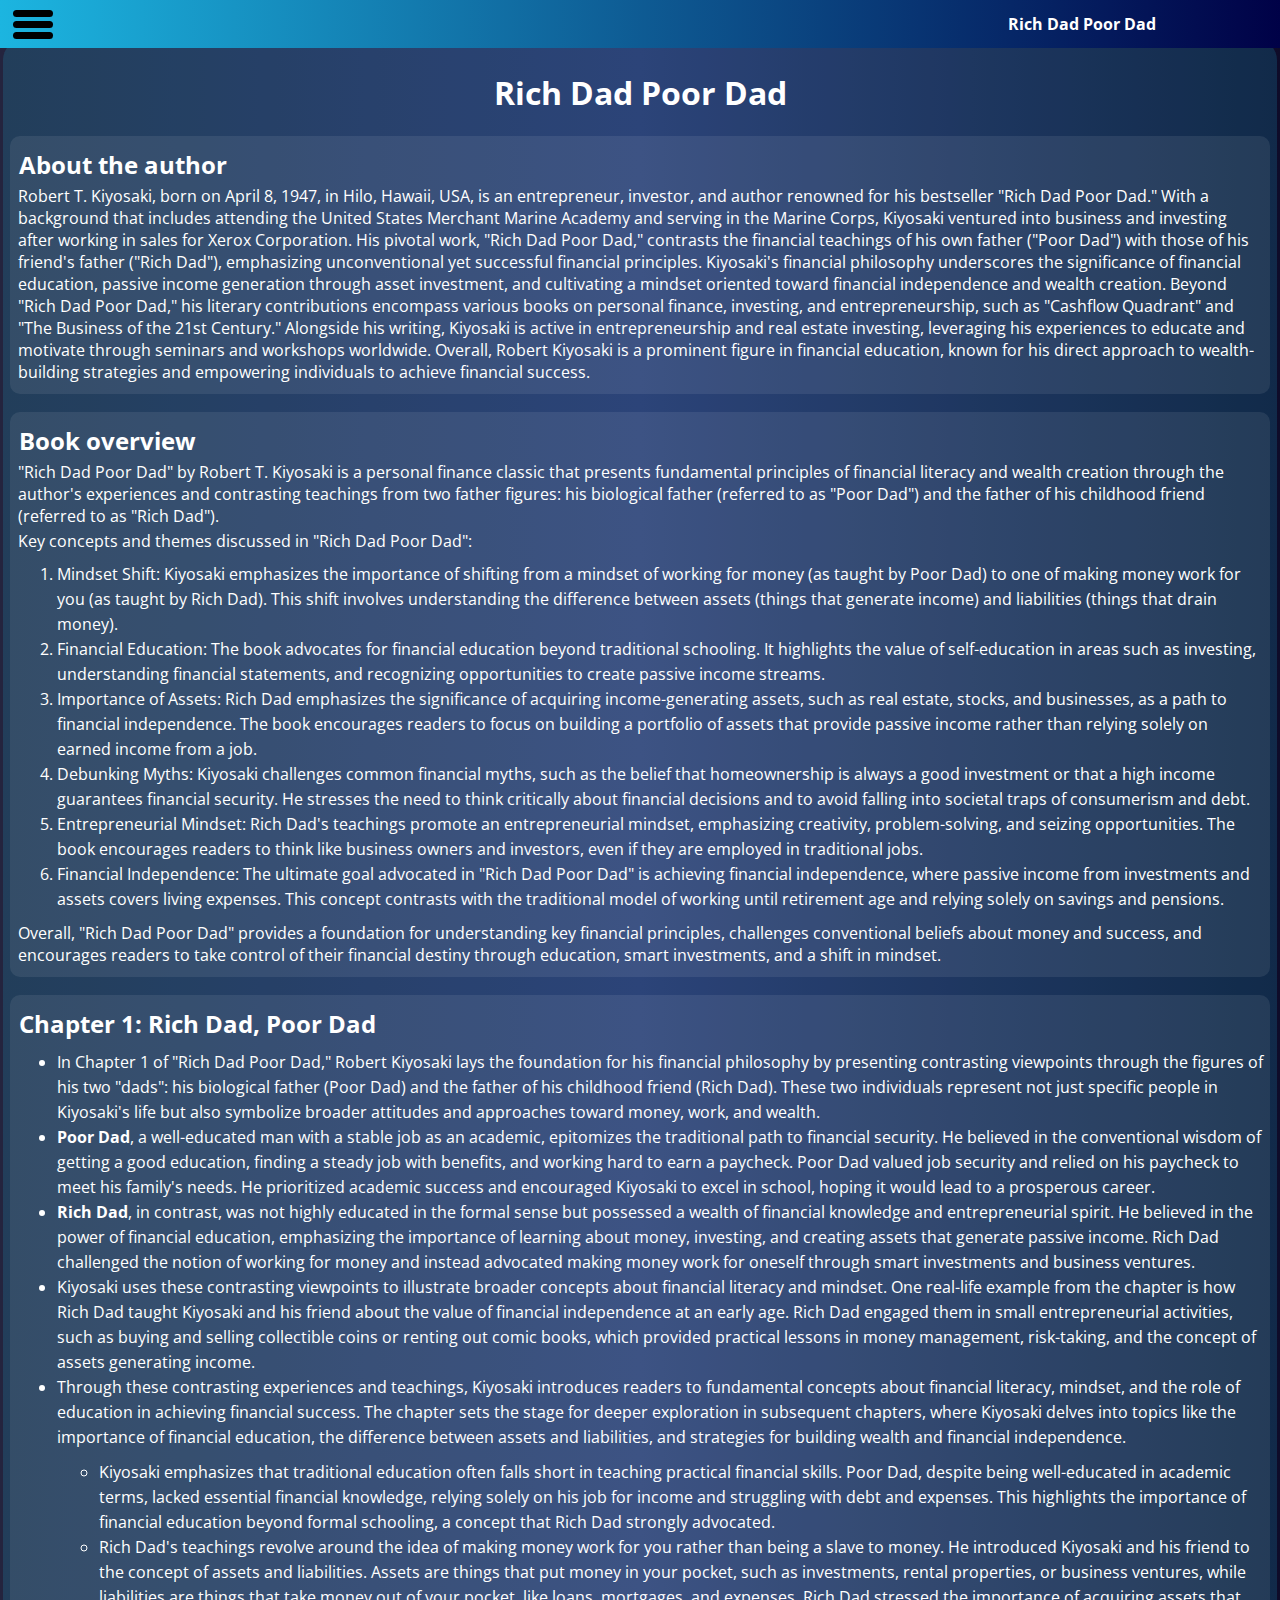
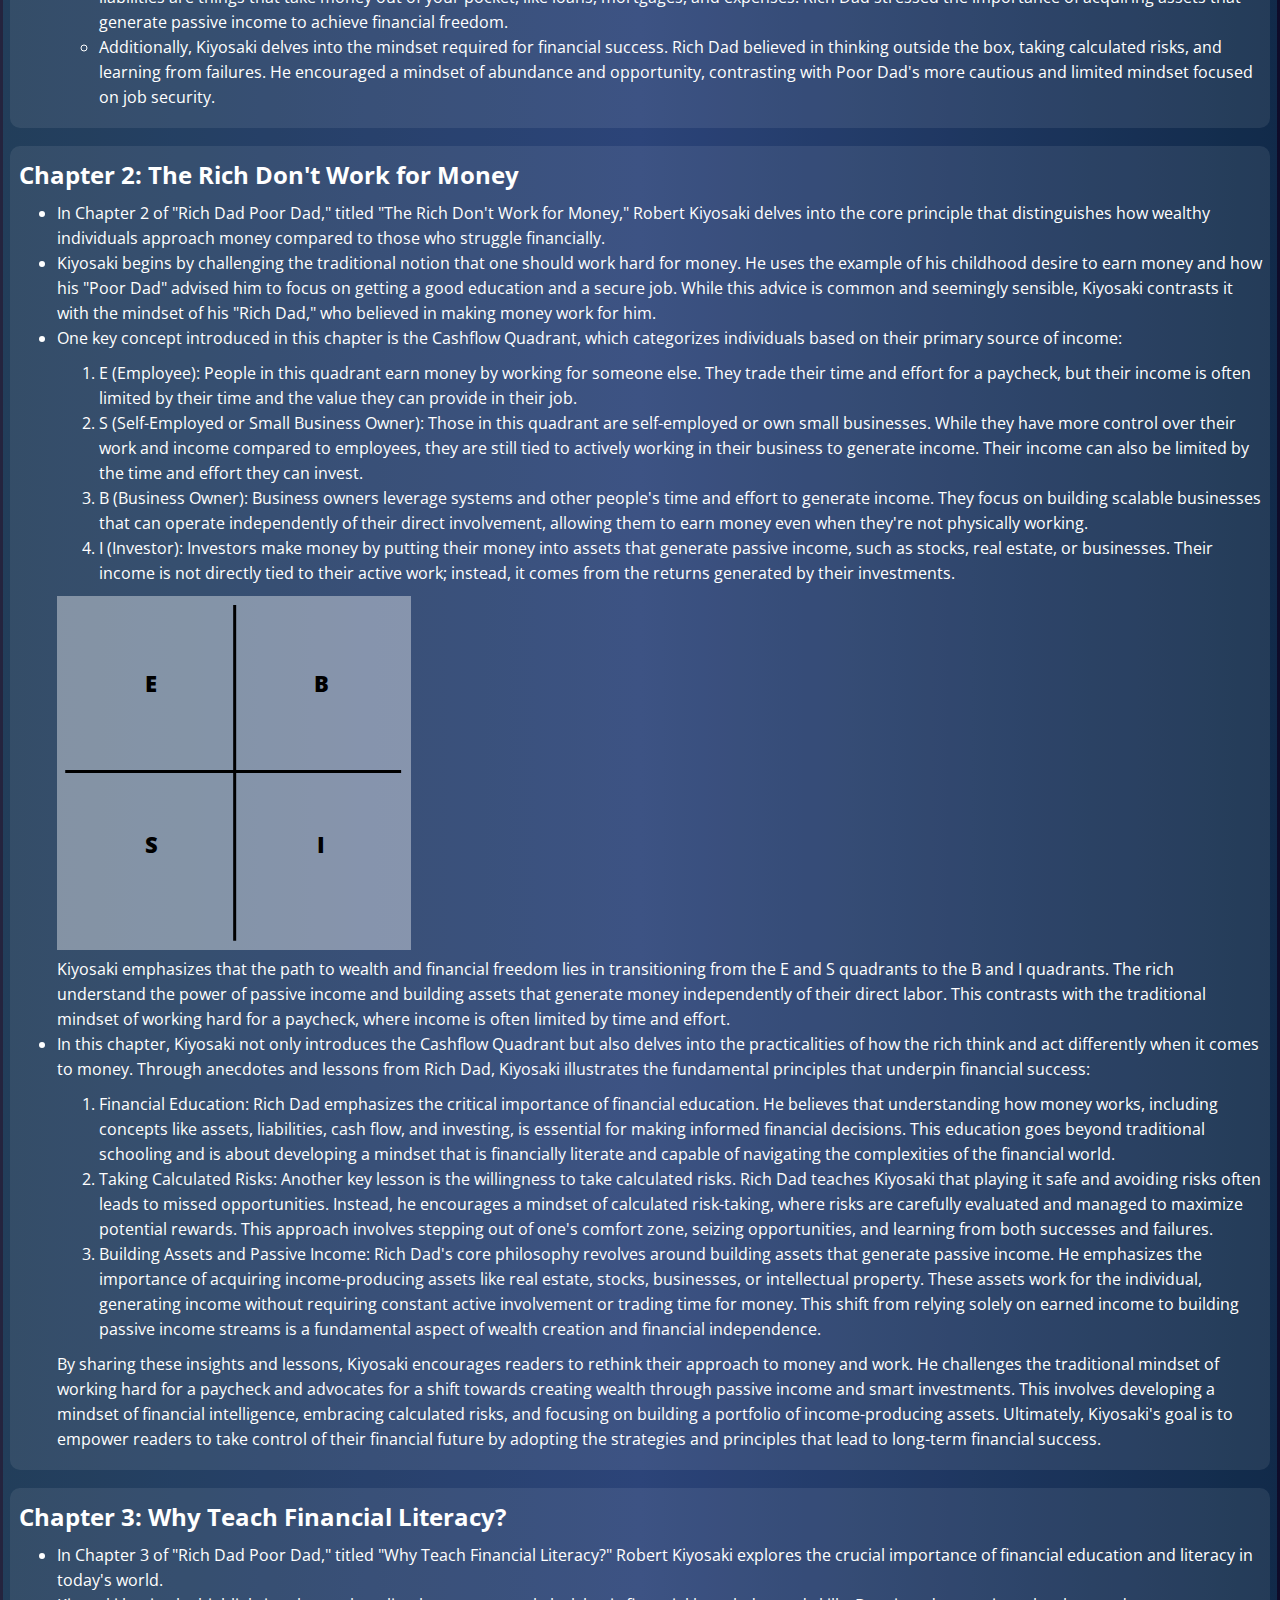
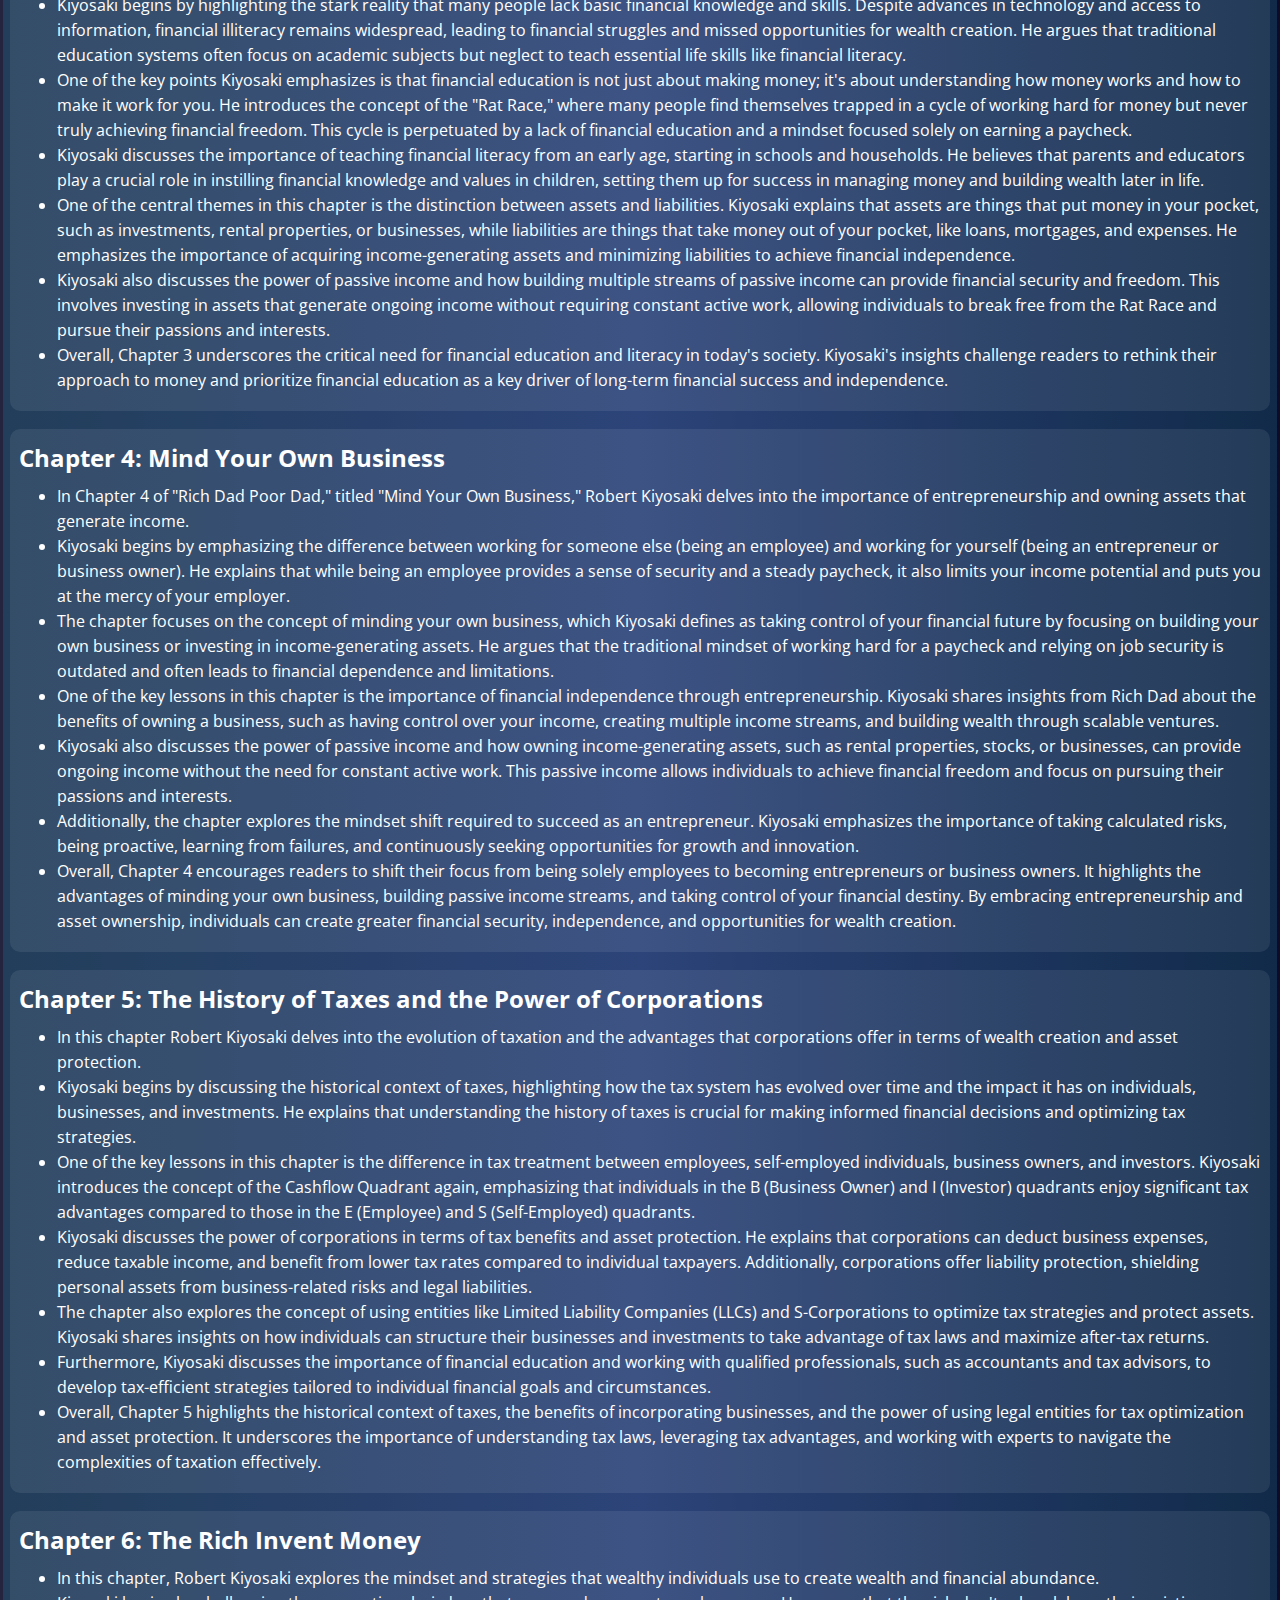
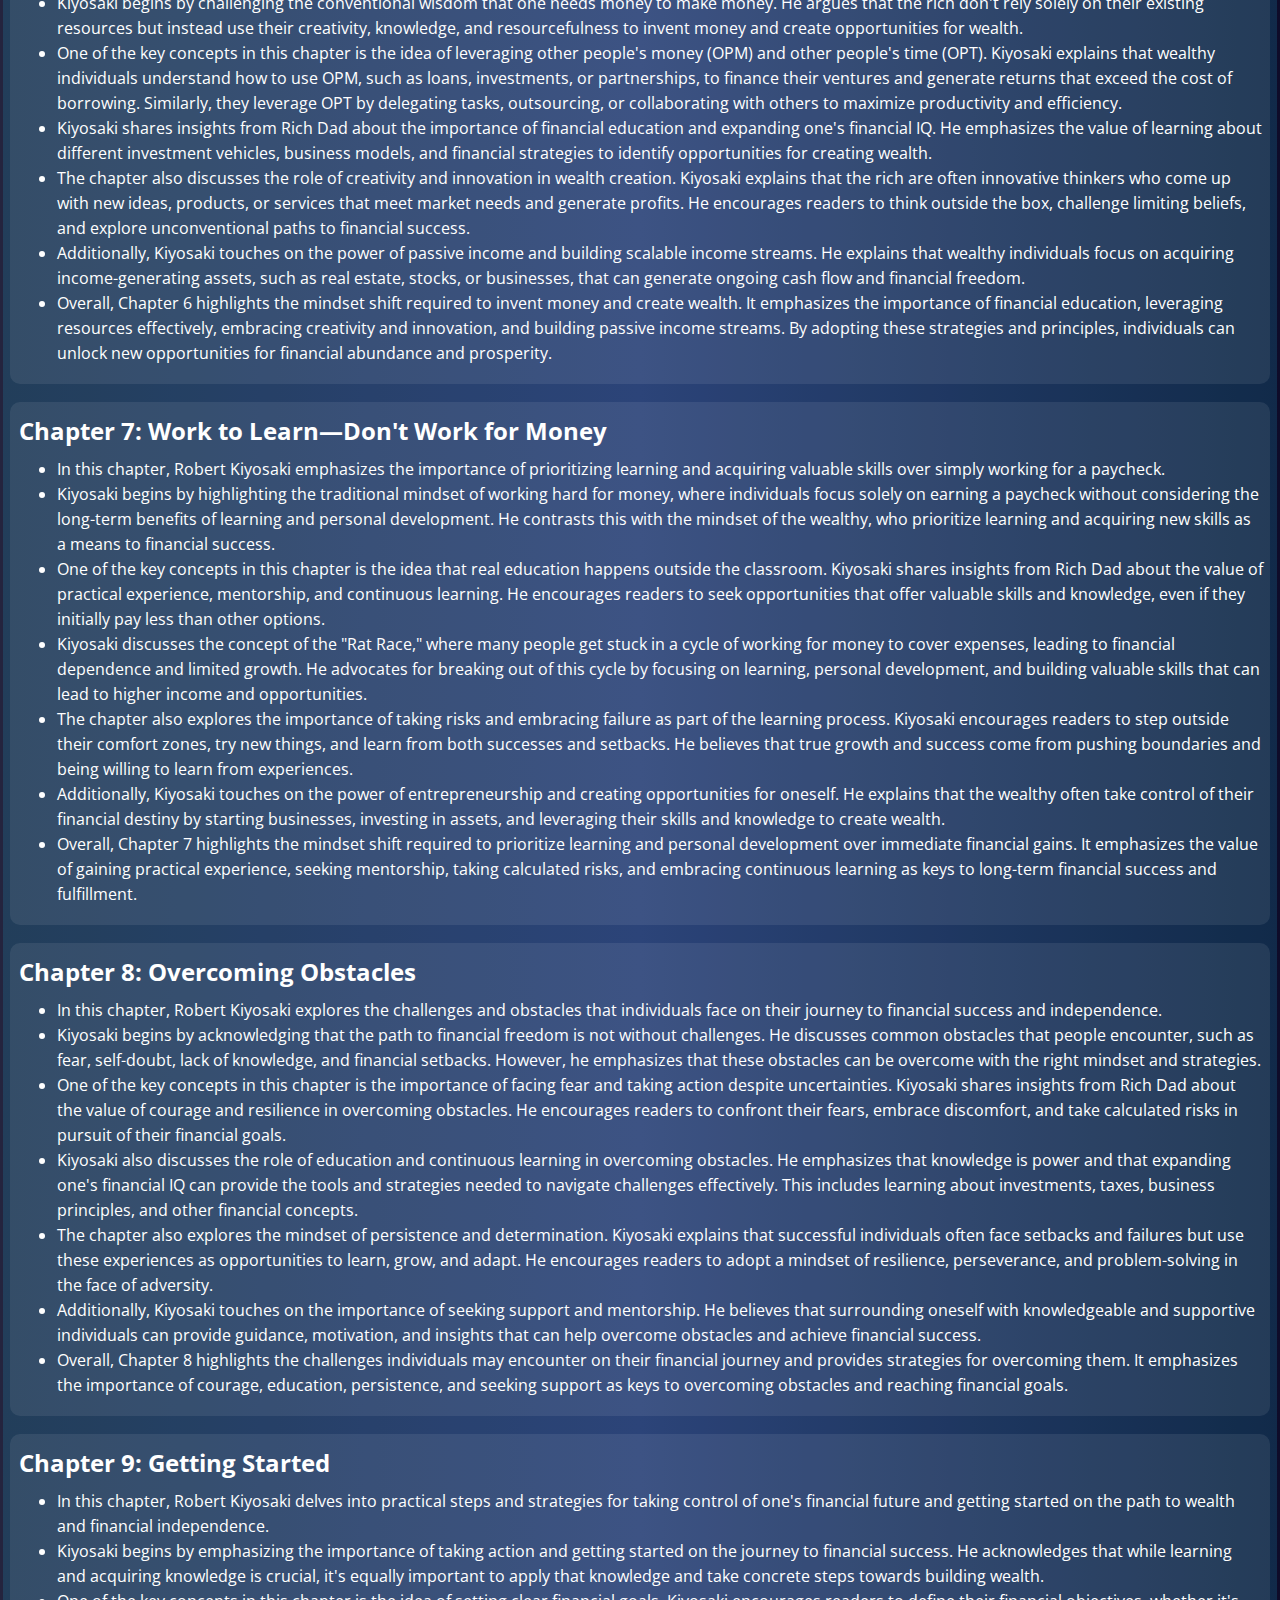
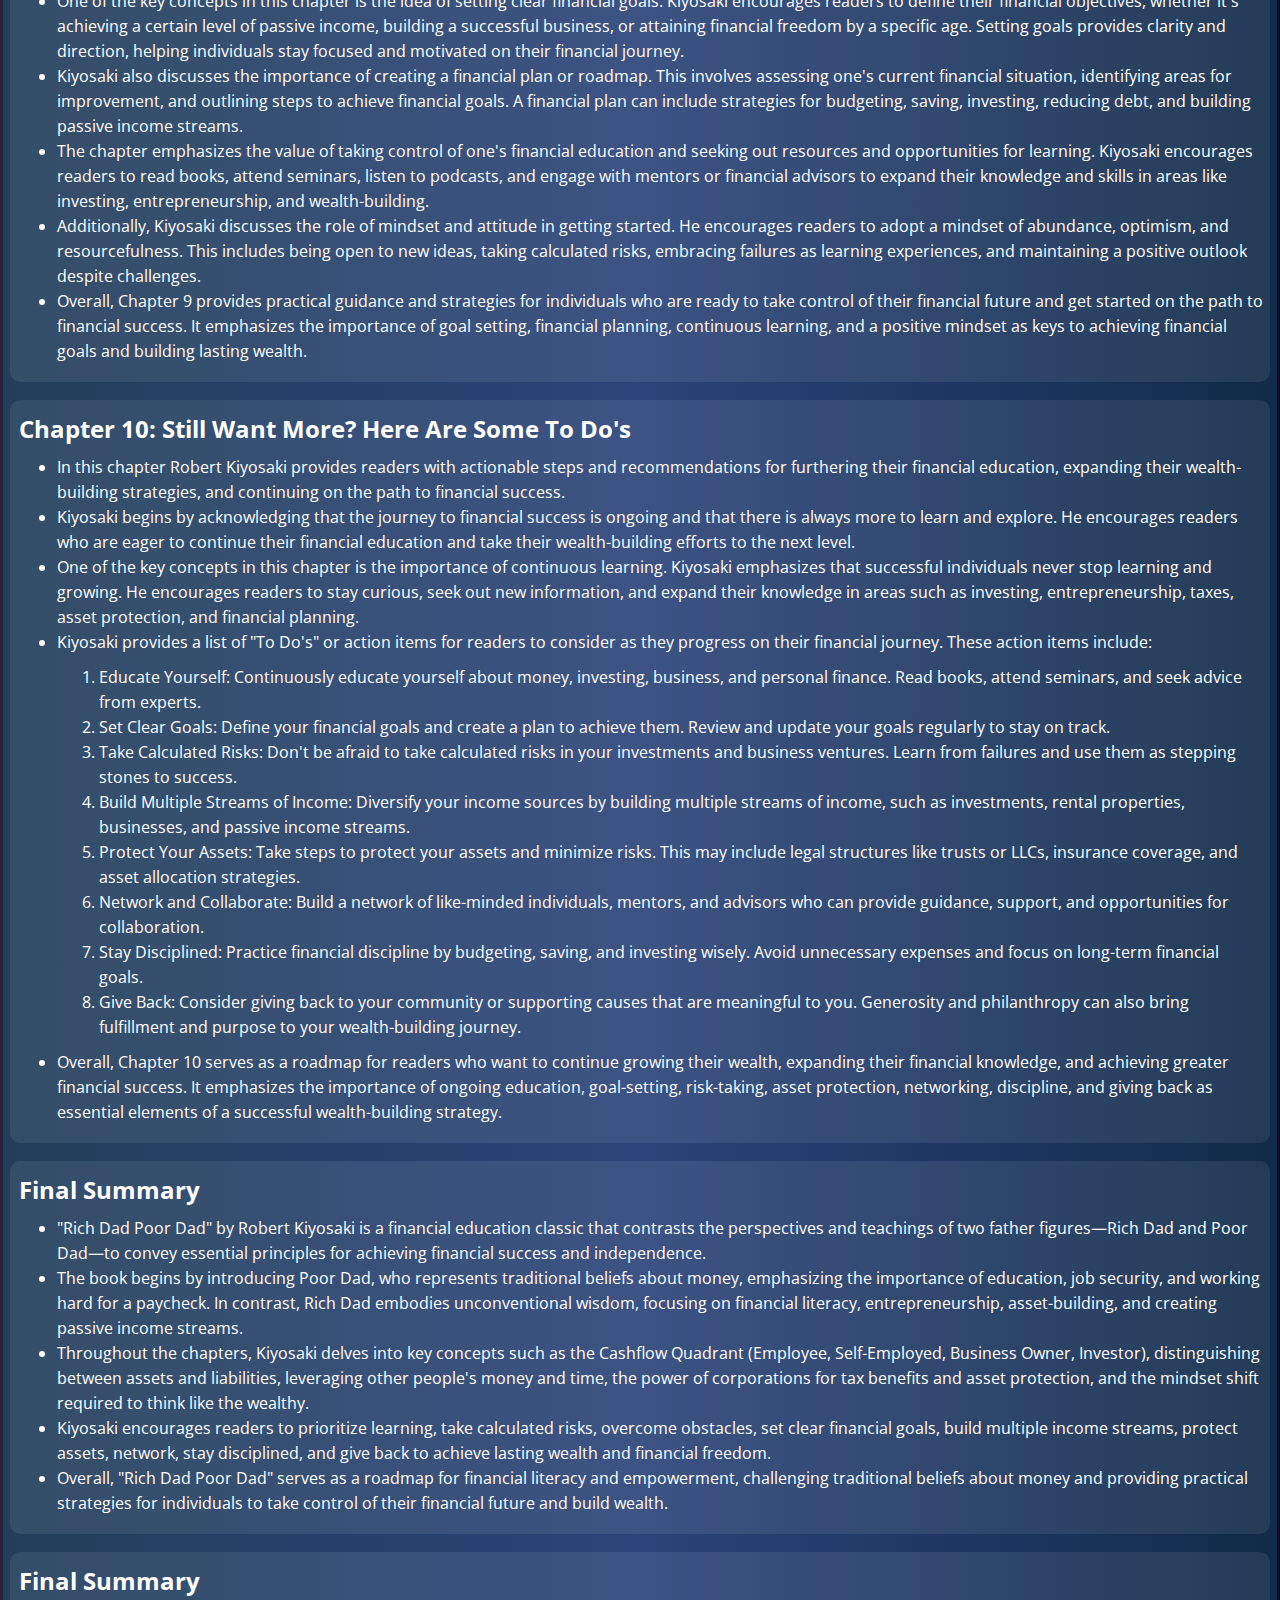
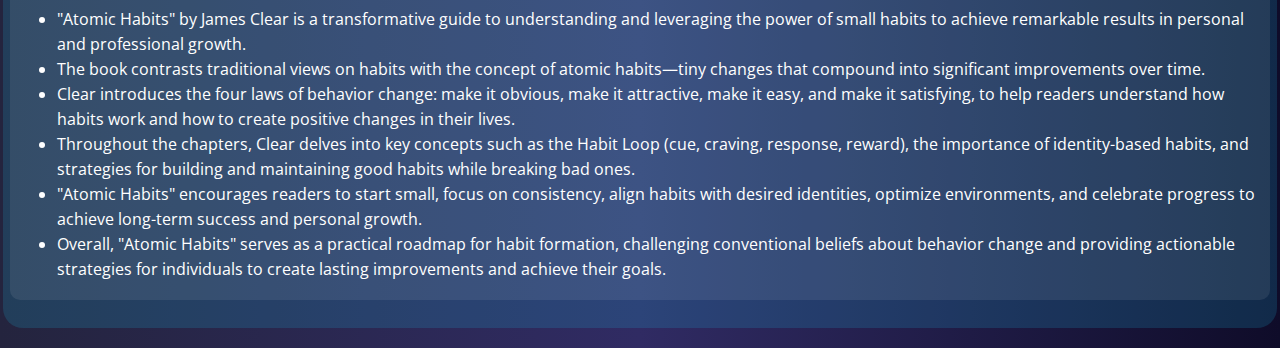
<file: resources/finance/richdad.html>
<!DOCTYPE html>
<html lang="en">

<head>
    <meta charset="UTF-8">
    <meta http-equiv="X-UA-Compatible" content="IE=edge">
    <meta name="viewport" content="width=device-width, initial-scale=1.0">
    <title>Rich Dad Poor Dad</title>
    <link rel="stylesheet" href="../../public/style.css">
    <link rel="icon" href="../../public/logo/favicon_io/favicon.ico">
</head>

<body class="bg-c">
    <div id="mySidepanel" class="sidepanel">
        <a href="javascript:void(0)" class="closebtn" onclick="closeNav()">×</a>
        <a href="../../index.html" class="home">back</a>
        <div class="fix-column-links">
            <a href="#" class="link"></a>
        </div>
    </div>
    <div id="navbar" class="grad">
        <div>
            <div class="openbtn" onclick="openNav()">
                <div id="nav-icon1" for="nav-menu1">
                    <span></span>
                    <span></span>
                    <span></span>
                </div>
            </div>
        </div>
        <div>
            <h2>Rich Dad Poor Dad</h2>
        </div>
    </div>
    <div class="content-box">
        <h1>Rich Dad Poor Dad</h1>
        <div class="wh">
            <h2>About the author</h2>
            <p>Robert T. Kiyosaki, born on April 8, 1947, in Hilo, Hawaii, USA, is an entrepreneur, investor, and author
                renowned for his bestseller "Rich Dad Poor Dad." With a background that includes attending the United
                States Merchant Marine Academy and serving in the Marine Corps, Kiyosaki ventured into business and
                investing after working in sales for Xerox Corporation. His pivotal work, "Rich Dad Poor Dad," contrasts
                the financial teachings of his own father ("Poor Dad") with those of his friend's father ("Rich Dad"),
                emphasizing unconventional yet successful financial principles. Kiyosaki's financial philosophy
                underscores the significance of financial education, passive income generation through asset investment,
                and cultivating a mindset oriented toward financial independence and wealth creation. Beyond "Rich Dad
                Poor Dad," his literary contributions encompass various books on personal finance, investing, and
                entrepreneurship, such as "Cashflow Quadrant" and "The Business of the 21st Century." Alongside his
                writing, Kiyosaki is active in entrepreneurship and real estate investing, leveraging his experiences to
                educate and motivate through seminars and workshops worldwide. Overall, Robert Kiyosaki is a prominent
                figure in financial education, known for his direct approach to wealth-building strategies and
                empowering individuals to achieve financial success.</p>
        </div>
        <div class="wh">
            <h2>Book overview</h2>
            <p>"Rich Dad Poor Dad" by Robert T. Kiyosaki is a personal finance classic that presents fundamental
                principles of financial literacy and wealth creation through the author's experiences and contrasting
                teachings from two father figures: his biological father (referred to as "Poor Dad") and the father of
                his childhood friend (referred to as "Rich Dad").</p>
            <p>Key concepts and themes discussed in "Rich Dad Poor Dad":</p>
            <ol>
                <li>Mindset Shift: Kiyosaki emphasizes the importance of shifting from a mindset of working for money
                    (as taught by Poor Dad) to one of making money work for you (as taught by Rich Dad). This shift
                    involves understanding the difference between assets (things that generate income) and liabilities
                    (things that drain money).</li>
                <li>Financial Education: The book advocates for financial education beyond traditional schooling. It
                    highlights the value of self-education in areas such as investing, understanding financial
                    statements, and recognizing opportunities to create passive income streams.</li>
                <li>Importance of Assets: Rich Dad emphasizes the significance of acquiring income-generating assets,
                    such as real estate, stocks, and businesses, as a path to financial independence. The book
                    encourages readers to focus on building a portfolio of assets that provide passive income rather
                    than relying solely on earned income from a job.</li>
                <li>Debunking Myths: Kiyosaki challenges common financial myths, such as the belief that homeownership
                    is always a good investment or that a high income guarantees financial security. He stresses the
                    need to think critically about financial decisions and to avoid falling into societal traps of
                    consumerism and debt.</li>
                <li>Entrepreneurial Mindset: Rich Dad's teachings promote an entrepreneurial mindset, emphasizing
                    creativity, problem-solving, and seizing opportunities. The book encourages readers to think like
                    business owners and investors, even if they are employed in traditional jobs.</li>
                <li>Financial Independence: The ultimate goal advocated in "Rich Dad Poor Dad" is achieving financial
                    independence, where passive income from investments and assets covers living expenses. This concept
                    contrasts with the traditional model of working until retirement age and relying solely on savings
                    and pensions.</li>
            </ol>
            <p>Overall, "Rich Dad Poor Dad" provides a foundation for understanding key financial principles, challenges
                conventional beliefs about money and success, and encourages readers to take control of their financial
                destiny through education, smart investments, and a shift in mindset.</p>
        </div>
        <div class="wh">
            <h2>Chapter 1: Rich Dad, Poor Dad</h2>
            <ul>
                <li>In Chapter 1 of "Rich Dad Poor Dad," Robert Kiyosaki lays the foundation for his financial
                    philosophy by presenting contrasting viewpoints through the figures of his two "dads": his
                    biological father (Poor Dad) and the father of his childhood friend (Rich Dad). These two
                    individuals represent not just specific people in Kiyosaki's life but also symbolize broader
                    attitudes and approaches toward money, work, and wealth.</li>
                <li><strong>Poor Dad</strong>, a well-educated man with a stable job as an academic, epitomizes the
                    traditional path to financial security. He believed in the conventional wisdom of getting a good
                    education, finding a steady job with benefits, and working hard to earn a paycheck. Poor Dad valued
                    job security and relied on his paycheck to meet his family's needs. He prioritized academic success
                    and encouraged Kiyosaki to excel in school, hoping it would lead to a prosperous career.</li>
                <li><strong>Rich Dad</strong>, in contrast, was not highly educated in the formal sense but possessed a
                    wealth of financial knowledge and entrepreneurial spirit. He believed in the power of financial
                    education, emphasizing the importance of learning about money, investing, and creating assets that
                    generate passive income. Rich Dad challenged the notion of working for money and instead advocated
                    making money work for oneself through smart investments and business ventures.</li>
                <li>Kiyosaki uses these contrasting viewpoints to illustrate broader concepts about financial literacy
                    and mindset. One real-life example from the chapter is how Rich Dad taught Kiyosaki and his friend
                    about the value of financial independence at an early age. Rich Dad engaged them in small
                    entrepreneurial activities, such as buying and selling collectible coins or renting out comic books,
                    which provided practical lessons in money management, risk-taking, and the concept of assets
                    generating income.</li>
                <li>Through these contrasting experiences and teachings, Kiyosaki introduces readers to fundamental
                    concepts about financial literacy, mindset, and the role of education in achieving financial
                    success. The chapter sets the stage for deeper exploration in subsequent chapters, where Kiyosaki
                    delves into topics like the importance of financial education, the difference between assets and
                    liabilities, and strategies for building wealth and financial independence.
                    <ul>
                        <li>Kiyosaki emphasizes that traditional education often falls short in teaching practical
                            financial skills. Poor Dad, despite being well-educated in academic terms, lacked essential
                            financial knowledge, relying solely on his job for income and struggling with debt and
                            expenses. This highlights the importance of financial education beyond formal schooling, a
                            concept that Rich Dad strongly advocated.</li>
                        <li>Rich Dad's teachings revolve around the idea of making money work for you rather than being
                            a slave to money. He introduced Kiyosaki and his friend to the concept of assets and
                            liabilities. Assets are things that put money in your pocket, such as investments, rental
                            properties, or business ventures, while liabilities are things that take money out of your
                            pocket, like loans, mortgages, and expenses. Rich Dad stressed the importance of acquiring
                            assets that generate passive income to achieve financial freedom.</li>
                        <li>Additionally, Kiyosaki delves into the mindset required for financial success. Rich Dad
                            believed in thinking outside the box, taking calculated risks, and learning from failures.
                            He encouraged a mindset of abundance and opportunity, contrasting with Poor Dad's more
                            cautious and limited mindset focused on job security.</li>
                    </ul>
                </li>
            </ul>
        </div>
        <div class="wh">
            <h2>Chapter 2: The Rich Don't Work for Money</h2>
            <ul>
                <li>In Chapter 2 of "Rich Dad Poor Dad," titled "The Rich Don't Work for Money," Robert Kiyosaki delves
                    into the core principle that distinguishes how wealthy individuals approach money compared to those
                    who struggle financially.</li>
                <li>Kiyosaki begins by challenging the traditional notion that one should work hard for money. He uses
                    the example of his childhood desire to earn money and how his "Poor Dad" advised him to focus on
                    getting a good education and a secure job. While this advice is common and seemingly sensible,
                    Kiyosaki contrasts it with the mindset of his "Rich Dad," who believed in making money work for him.
                </li>
                <li>One key concept introduced in this chapter is the Cashflow Quadrant, which categorizes individuals
                    based on their primary source of income:
                    <ol>
                        <li>E (Employee): People in this quadrant earn money by working for someone else. They trade
                            their time and effort for a paycheck, but their income is often limited by their time and
                            the value they can provide in their job.</li>
                        <li>S (Self-Employed or Small Business Owner): Those in this quadrant are self-employed or own
                            small businesses. While they have more control over their work and income compared to
                            employees, they are still tied to actively working in their business to generate income.
                            Their income can also be limited by the time and effort they can invest.</li>
                        <li>B (Business Owner): Business owners leverage systems and other people's time and effort to
                            generate income. They focus on building scalable businesses that can operate independently
                            of their direct involvement, allowing them to earn money even when they're not physically
                            working.</li>
                        <li>I (Investor): Investors make money by putting their money into assets that generate passive
                            income, such as stocks, real estate, or businesses. Their income is not directly tied to
                            their active work; instead, it comes from the returns generated by their investments.</li>
                    </ol>
                    <img src="./images/cashflowquad.svg" alt="" class="wb"><br>
                    Kiyosaki emphasizes that the path to wealth and financial freedom lies in transitioning from the E
                    and S quadrants to the B and I quadrants. The rich understand the power of passive income and
                    building assets that generate money independently of their direct labor. This contrasts with the
                    traditional mindset of working hard for a paycheck, where income is often limited by time and
                    effort.
                </li>
                <li>In this chapter, Kiyosaki not only introduces the Cashflow Quadrant but also
                    delves into the practicalities of how the rich think and act differently when it comes to money.
                    Through anecdotes and lessons from Rich Dad, Kiyosaki illustrates the fundamental principles that
                    underpin financial success:
                    <ol>
                        <li>Financial Education: Rich Dad emphasizes the critical importance of financial education. He
                            believes that understanding how money works, including concepts like assets, liabilities,
                            cash flow, and investing, is essential for making informed financial decisions. This
                            education goes beyond traditional schooling and is about developing a mindset that is
                            financially literate and capable of navigating the complexities of the financial world.</li>
                        <li>Taking Calculated Risks: Another key lesson is the willingness to take calculated risks.
                            Rich Dad teaches Kiyosaki that playing it safe and avoiding risks often leads to missed
                            opportunities. Instead, he encourages a mindset of calculated risk-taking, where risks are
                            carefully evaluated and managed to maximize potential rewards. This approach involves
                            stepping out of one's comfort zone, seizing opportunities, and learning from both successes
                            and failures.</li>
                        <li>Building Assets and Passive Income: Rich Dad's core philosophy revolves around building
                            assets that generate passive income. He emphasizes the importance of acquiring
                            income-producing assets like real estate, stocks, businesses, or intellectual property.
                            These assets work for the individual, generating income without requiring constant active
                            involvement or trading time for money. This shift from relying solely on earned income to
                            building passive income streams is a fundamental aspect of wealth creation and financial
                            independence.</li>
                    </ol>
                    By sharing these insights and lessons, Kiyosaki encourages readers to rethink their approach to
                    money and work. He challenges the traditional mindset of working hard for a paycheck and advocates
                    for a shift towards creating wealth through passive income and smart investments. This involves
                    developing a mindset of financial intelligence, embracing calculated risks, and focusing on building
                    a portfolio of income-producing assets. Ultimately, Kiyosaki's goal is to empower readers to take
                    control of their financial future by adopting the strategies and principles that lead to long-term
                    financial success.
                </li>
            </ul>
        </div>
        <div class="wh">
            <h2>Chapter 3: Why Teach Financial Literacy?</h2>
            <ul>
                <li>In Chapter 3 of "Rich Dad Poor Dad," titled "Why Teach Financial Literacy?" Robert Kiyosaki explores
                    the crucial importance of financial education and literacy in today's world.</li>
                <li>Kiyosaki begins by highlighting the stark reality that many people lack basic financial knowledge
                    and skills. Despite advances in technology and access to information, financial illiteracy remains
                    widespread, leading to financial struggles and missed opportunities for wealth creation. He argues
                    that traditional education systems often focus on academic subjects but neglect to teach essential
                    life skills like financial literacy.</li>
                <li>One of the key points Kiyosaki emphasizes is that financial education is not just about making
                    money; it's about understanding how money works and how to make it work for you. He introduces the
                    concept of the "Rat Race," where many people find themselves trapped in a cycle of working hard for
                    money but never truly achieving financial freedom. This cycle is perpetuated by a lack of financial
                    education and a mindset focused solely on earning a paycheck.</li>
                <li>Kiyosaki discusses the importance of teaching financial literacy from an early age, starting in
                    schools and households. He believes that parents and educators play a crucial role in instilling
                    financial knowledge and values in children, setting them up for success in managing money and
                    building wealth later in life.</li>
                <li>One of the central themes in this chapter is the distinction between assets and liabilities.
                    Kiyosaki explains that assets are things that put money in your pocket, such as investments, rental
                    properties, or businesses, while liabilities are things that take money out of your pocket, like
                    loans, mortgages, and expenses. He emphasizes the importance of acquiring income-generating assets
                    and minimizing liabilities to achieve financial independence.</li>
                <li>Kiyosaki also discusses the power of passive income and how building multiple streams of passive
                    income can provide financial security and freedom. This involves investing in assets that generate
                    ongoing income without requiring constant active work, allowing individuals to break free from the
                    Rat Race and pursue their passions and interests.</li>
                <li>Overall, Chapter 3 underscores the critical need for financial education and literacy in today's
                    society. Kiyosaki's insights challenge readers to rethink their approach to money and prioritize
                    financial education as a key driver of long-term financial success and independence.</li>
            </ul>
        </div>
        <div class="wh">
            <h2>Chapter 4: Mind Your Own Business</h2>
            <ul>
                <li>In Chapter 4 of "Rich Dad Poor Dad," titled "Mind Your Own Business," Robert Kiyosaki delves into
                    the importance of entrepreneurship and owning assets that generate income.</li>
                <li>Kiyosaki begins by emphasizing the difference between working for someone else (being an employee)
                    and working for yourself (being an entrepreneur or business owner). He explains that while being an
                    employee provides a sense of security and a steady paycheck, it also limits your income potential
                    and puts you at the mercy of your employer.</li>
                <li>The chapter focuses on the concept of minding your own business, which Kiyosaki defines as taking
                    control of your financial future by focusing on building your own business or investing in
                    income-generating assets. He argues that the traditional mindset of working hard for a paycheck and
                    relying on job security is outdated and often leads to financial dependence and limitations.</li>
                <li>One of the key lessons in this chapter is the importance of financial independence through
                    entrepreneurship. Kiyosaki shares insights from Rich Dad about the benefits of owning a business,
                    such as having control over your income, creating multiple income streams, and building wealth
                    through scalable ventures.</li>
                <li>Kiyosaki also discusses the power of passive income and how owning income-generating assets, such as
                    rental properties, stocks, or businesses, can provide ongoing income without the need for constant
                    active work. This passive income allows individuals to achieve financial freedom and focus on
                    pursuing their passions and interests.</li>
                <li>Additionally, the chapter explores the mindset shift required to succeed as an entrepreneur.
                    Kiyosaki emphasizes the importance of taking calculated risks, being proactive, learning from
                    failures, and continuously seeking opportunities for growth and innovation.</li>
                <li>Overall, Chapter 4 encourages readers to shift their focus from being solely employees to becoming
                    entrepreneurs or business owners. It highlights the advantages of minding your own business,
                    building passive income streams, and taking control of your financial destiny. By embracing
                    entrepreneurship and asset ownership, individuals can create greater financial security,
                    independence, and opportunities for wealth creation.</li>
            </ul>
        </div>
        <div class="wh">
            <h2>Chapter 5: The History of Taxes and the Power of Corporations</h2>
            <ul>
                <li>In this chapter Robert Kiyosaki delves into the evolution of taxation and the advantages that
                    corporations offer in terms of wealth creation and asset protection.</li>
                <li>Kiyosaki begins by discussing the historical context of taxes, highlighting how the tax system has
                    evolved over time and the impact it has on individuals, businesses, and investments. He explains
                    that understanding the history of taxes is crucial for making informed financial decisions and
                    optimizing tax strategies.</li>
                <li>One of the key lessons in this chapter is the difference in tax treatment between employees,
                    self-employed individuals, business owners, and investors. Kiyosaki introduces the concept of the
                    Cashflow Quadrant again, emphasizing that individuals in the B (Business Owner) and I (Investor)
                    quadrants enjoy significant tax advantages compared to those in the E (Employee) and S
                    (Self-Employed) quadrants.</li>
                <li>Kiyosaki discusses the power of corporations in terms of tax benefits and asset protection. He
                    explains that corporations can deduct business expenses, reduce taxable income, and benefit from
                    lower tax rates compared to individual taxpayers. Additionally, corporations offer liability
                    protection, shielding personal assets from business-related risks and legal liabilities.</li>
                <li>The chapter also explores the concept of using entities like Limited Liability Companies (LLCs) and
                    S-Corporations to optimize tax strategies and protect assets. Kiyosaki shares insights on how
                    individuals can structure their businesses and investments to take advantage of tax laws and
                    maximize after-tax returns.</li>
                <li>Furthermore, Kiyosaki discusses the importance of financial education and working with qualified
                    professionals, such as accountants and tax advisors, to develop tax-efficient strategies tailored to
                    individual financial goals and circumstances.</li>
                <li>Overall, Chapter 5 highlights the historical context of taxes, the benefits of incorporating
                    businesses, and the power of using legal entities for tax optimization and asset protection. It
                    underscores the importance of understanding tax laws, leveraging tax advantages, and working with
                    experts to navigate the complexities of taxation effectively.</li>
            </ul>
        </div>
        <div class="wh">
            <h2>Chapter 6: The Rich Invent Money</h2>
            <ul>
                <li>In this chapter, Robert Kiyosaki explores the mindset and strategies that wealthy individuals use to
                    create wealth and financial abundance. </li>
                <li>Kiyosaki begins by challenging the conventional wisdom that one needs money to make money. He argues
                    that the rich don't rely solely on their existing resources but instead use their creativity,
                    knowledge, and resourcefulness to invent money and create opportunities for wealth.</li>
                <li>One of the key concepts in this chapter is the idea of leveraging other people's money (OPM) and
                    other people's time (OPT). Kiyosaki explains that wealthy individuals understand how to use OPM,
                    such as loans, investments, or partnerships, to finance their ventures and generate returns that
                    exceed the cost of borrowing. Similarly, they leverage OPT by delegating tasks, outsourcing, or
                    collaborating with others to maximize productivity and efficiency.</li>
                <li>Kiyosaki shares insights from Rich Dad about the importance of financial education and expanding
                    one's financial IQ. He emphasizes the value of learning about different investment vehicles,
                    business models, and financial strategies to identify opportunities for creating wealth.</li>
                <li>The chapter also discusses the role of creativity and innovation in wealth creation. Kiyosaki
                    explains that the rich are often innovative thinkers who come up with new ideas, products, or
                    services that meet market needs and generate profits. He encourages readers to think outside the
                    box, challenge limiting beliefs, and explore unconventional paths to financial success.</li>
                <li>Additionally, Kiyosaki touches on the power of passive income and building scalable income streams.
                    He explains that wealthy individuals focus on acquiring income-generating assets, such as real
                    estate, stocks, or businesses, that can generate ongoing cash flow and financial freedom.</li>
                <li>Overall, Chapter 6 highlights the mindset shift required to invent money and create wealth. It
                    emphasizes the importance of financial education, leveraging resources effectively, embracing
                    creativity and innovation, and building passive income streams. By adopting these strategies and
                    principles, individuals can unlock new opportunities for financial abundance and prosperity.</li>
            </ul>
        </div>
        <div class="wh">
            <h2>Chapter 7: Work to Learn—Don't Work for Money</h2>
            <ul>
                <li>In this chapter, Robert Kiyosaki emphasizes the importance of prioritizing learning and acquiring
                    valuable skills over simply working for a paycheck.</li>
                <li>Kiyosaki begins by highlighting the traditional mindset of working hard for money, where individuals
                    focus solely on earning a paycheck without considering the long-term benefits of learning and
                    personal development. He contrasts this with the mindset of the wealthy, who prioritize learning and
                    acquiring new skills as a means to financial success.</li>
                <li>One of the key concepts in this chapter is the idea that real education happens outside the
                    classroom. Kiyosaki shares insights from Rich Dad about the value of practical experience,
                    mentorship, and continuous learning. He encourages readers to seek opportunities that offer valuable
                    skills and knowledge, even if they initially pay less than other options.</li>
                <li>Kiyosaki discusses the concept of the "Rat Race," where many people get stuck in a cycle of working
                    for money to cover expenses, leading to financial dependence and limited growth. He advocates for
                    breaking out of this cycle by focusing on learning, personal development, and building valuable
                    skills that can lead to higher income and opportunities.</li>
                <li>The chapter also explores the importance of taking risks and embracing failure as part of the
                    learning process. Kiyosaki encourages readers to step outside their comfort zones, try new things,
                    and learn from both successes and setbacks. He believes that true growth and success come from
                    pushing boundaries and being willing to learn from experiences.</li>
                <li>Additionally, Kiyosaki touches on the power of entrepreneurship and creating opportunities for
                    oneself. He explains that the wealthy often take control of their financial destiny by starting
                    businesses, investing in assets, and leveraging their skills and knowledge to create wealth.</li>
                <li>Overall, Chapter 7 highlights the mindset shift required to prioritize learning and personal
                    development over immediate financial gains. It emphasizes the value of gaining practical experience,
                    seeking mentorship, taking calculated risks, and embracing continuous learning as keys to long-term
                    financial success and fulfillment.</li>
            </ul>
        </div>
        <div class="wh">
            <h2>Chapter 8: Overcoming Obstacles</h2>
            <ul>
                <li>In this chapter, Robert Kiyosaki explores the challenges and obstacles that individuals face on
                    their journey to financial success and independence.</li>
                <li>Kiyosaki begins by acknowledging that the path to financial freedom is not without challenges. He
                    discusses common obstacles that people encounter, such as fear, self-doubt, lack of knowledge, and
                    financial setbacks. However, he emphasizes that these obstacles can be overcome with the right
                    mindset and strategies.</li>
                <li>One of the key concepts in this chapter is the importance of facing fear and taking action despite
                    uncertainties. Kiyosaki shares insights from Rich Dad about the value of courage and resilience in
                    overcoming obstacles. He encourages readers to confront their fears, embrace discomfort, and take
                    calculated risks in pursuit of their financial goals.</li>
                <li>Kiyosaki also discusses the role of education and continuous learning in overcoming obstacles. He
                    emphasizes that knowledge is power and that expanding one's financial IQ can provide the tools and
                    strategies needed to navigate challenges effectively. This includes learning about investments,
                    taxes, business principles, and other financial concepts.</li>
                <li>The chapter also explores the mindset of persistence and determination. Kiyosaki explains that
                    successful individuals often face setbacks and failures but use these experiences as opportunities
                    to learn, grow, and adapt. He encourages readers to adopt a mindset of resilience, perseverance, and
                    problem-solving in the face of adversity.</li>
                <li>Additionally, Kiyosaki touches on the importance of seeking support and mentorship. He believes that
                    surrounding oneself with knowledgeable and supportive individuals can provide guidance, motivation,
                    and insights that can help overcome obstacles and achieve financial success.</li>
                <li>Overall, Chapter 8 highlights the challenges individuals may encounter on their financial journey
                    and provides strategies for overcoming them. It emphasizes the importance of courage, education,
                    persistence, and seeking support as keys to overcoming obstacles and reaching financial goals.</li>
            </ul>
        </div>
        <div class="wh">
            <h2>Chapter 9: Getting Started</h2>
            <ul>
                <li>In this chapter, Robert Kiyosaki delves into practical steps and strategies for taking control of
                    one's financial future and getting started on the path to wealth and financial independence. </li>
                <li>Kiyosaki begins by emphasizing the importance of taking action and getting started on the journey to
                    financial success. He acknowledges that while learning and acquiring knowledge is crucial, it's
                    equally important to apply that knowledge and take concrete steps towards building wealth.</li>
                <li>One of the key concepts in this chapter is the idea of setting clear financial goals. Kiyosaki
                    encourages readers to define their financial objectives, whether it's achieving a certain level of
                    passive income, building a successful business, or attaining financial freedom by a specific age.
                    Setting goals provides clarity and direction, helping individuals stay focused and motivated on
                    their financial journey.</li>
                <li>Kiyosaki also discusses the importance of creating a financial plan or roadmap. This involves
                    assessing one's current financial situation, identifying areas for improvement, and outlining steps
                    to achieve financial goals. A financial plan can include strategies for budgeting, saving,
                    investing, reducing debt, and building passive income streams.</li>
                <li>The chapter emphasizes the value of taking control of one's financial education and seeking out
                    resources and opportunities for learning. Kiyosaki encourages readers to read books, attend
                    seminars, listen to podcasts, and engage with mentors or financial advisors to expand their
                    knowledge and skills in areas like investing, entrepreneurship, and wealth-building.</li>
                <li>Additionally, Kiyosaki discusses the role of mindset and attitude in getting started. He encourages
                    readers to adopt a mindset of abundance, optimism, and resourcefulness. This includes being open to
                    new ideas, taking calculated risks, embracing failures as learning experiences, and maintaining a
                    positive outlook despite challenges.</li>
                <li>Overall, Chapter 9 provides practical guidance and strategies for individuals who are ready to take
                    control of their financial future and get started on the path to financial success. It emphasizes
                    the importance of goal setting, financial planning, continuous learning, and a positive mindset as
                    keys to achieving financial goals and building lasting wealth.
                </li>
            </ul>
        </div>
        <div class="wh">
            <h2>Chapter 10: Still Want More? Here Are Some To Do's</h2>
            <ul>
                <li>In this chapter Robert Kiyosaki provides readers with actionable steps and recommendations for
                    furthering their financial education, expanding their wealth-building strategies, and continuing on
                    the path to financial success. </li>
                <li>Kiyosaki begins by acknowledging that the journey to financial success is ongoing and that there is
                    always more to learn and explore. He encourages readers who are eager to continue their financial
                    education and take their wealth-building efforts to the next level.</li>
                <li>One of the key concepts in this chapter is the importance of continuous learning. Kiyosaki
                    emphasizes that successful individuals never stop learning and growing. He encourages readers to
                    stay curious, seek out new information, and expand their knowledge in areas such as investing,
                    entrepreneurship, taxes, asset protection, and financial planning.</li>
                <li>Kiyosaki provides a list of "To Do's" or action items for readers to consider as they progress on
                    their financial journey. These action items include:
                    <ol>
                        <li>Educate Yourself: Continuously educate yourself about money, investing, business, and
                            personal finance. Read books, attend seminars, and seek advice from experts.</li>
                        <li>Set Clear Goals: Define your financial goals and create a plan to achieve them. Review and
                            update your goals regularly to stay on track.</li>
                        <li>Take Calculated Risks: Don't be afraid to take calculated risks in your investments and
                            business ventures. Learn from failures and use them as stepping stones to success.</li>
                        <li>Build Multiple Streams of Income: Diversify your income sources by building multiple streams
                            of income, such as investments, rental properties, businesses, and passive income streams.
                        </li>
                        <li>Protect Your Assets: Take steps to protect your assets and minimize risks. This may include
                            legal structures like trusts or LLCs, insurance coverage, and asset allocation strategies.
                        </li>
                        <li>Network and Collaborate: Build a network of like-minded individuals, mentors, and advisors
                            who can provide guidance, support, and opportunities for collaboration.</li>
                        <li>Stay Disciplined: Practice financial discipline by budgeting, saving, and investing wisely.
                            Avoid unnecessary expenses and focus on long-term financial goals.</li>
                        <li>Give Back: Consider giving back to your community or supporting causes that are meaningful
                            to you. Generosity and philanthropy can also bring fulfillment and purpose to your
                            wealth-building journey.</li>
                    </ol>
                </li>
                <li>Overall, Chapter 10 serves as a roadmap for readers who want to continue growing their wealth,
                    expanding their financial knowledge, and achieving greater financial success. It emphasizes the
                    importance of ongoing education, goal-setting, risk-taking, asset protection, networking,
                    discipline, and giving back as essential elements of a successful wealth-building strategy.</li>
            </ul>
        </div>
        <div class="wh">
            <h2>Final Summary</h2>
            <ul>
                <li>"Rich Dad Poor Dad" by Robert Kiyosaki is a financial education classic that contrasts the
                    perspectives and teachings of two father figures—Rich Dad and Poor Dad—to convey essential
                    principles for achieving financial success and independence.</li>
                <li>The book begins by introducing Poor Dad, who represents traditional beliefs about money, emphasizing
                    the importance of education, job security, and working hard for a paycheck. In contrast, Rich Dad
                    embodies unconventional wisdom, focusing on financial literacy, entrepreneurship, asset-building,
                    and creating passive income streams.</li>
                <li>Throughout the chapters, Kiyosaki delves into key concepts such as the Cashflow Quadrant (Employee,
                    Self-Employed, Business Owner, Investor), distinguishing between assets and liabilities, leveraging
                    other people's money and time, the power of corporations for tax benefits and asset protection, and
                    the mindset shift required to think like the wealthy.</li>
                <li>Kiyosaki encourages readers to prioritize learning, take calculated risks, overcome obstacles, set
                    clear financial goals, build multiple income streams, protect assets, network, stay disciplined, and
                    give back to achieve lasting wealth and financial freedom.</li>
                <li>Overall, "Rich Dad Poor Dad" serves as a roadmap for financial literacy and empowerment, challenging
                    traditional beliefs about money and providing practical strategies for individuals to take control
                    of their financial future and build wealth.</li>
            </ul>
        </div>
        <div class="wh">
            <h2>Final Summary</h2>
            <ul>
                <li>"Atomic Habits" by James Clear is a transformative guide to understanding and leveraging the power
                    of small habits to achieve remarkable results in personal and professional growth.</li>
                <li>The book contrasts traditional views on habits with the concept of atomic habits—tiny changes that
                    compound into significant improvements over time.</li>
                <li>Clear introduces the four laws of behavior change: make it obvious, make it attractive, make it
                    easy, and make it satisfying, to help readers understand how habits work and how to create positive
                    changes in their lives.</li>
                <li>Throughout the chapters, Clear delves into key concepts such as the Habit Loop (cue, craving,
                    response, reward), the importance of identity-based habits, and strategies for building and
                    maintaining good habits while breaking bad ones.</li>
                <li>"Atomic Habits" encourages readers to start small, focus on consistency, align habits with desired
                    identities, optimize environments, and celebrate progress to achieve long-term success and personal
                    growth.</li>
                <li>Overall, "Atomic Habits" serves as a practical roadmap for habit formation, challenging conventional
                    beliefs about behavior change and providing actionable strategies for individuals to create lasting
                    improvements and achieve their goals.</li>
            </ul>
        </div>
    </div>
    <script src="../../public/main.js"></script>
</body>

</html>
</file>
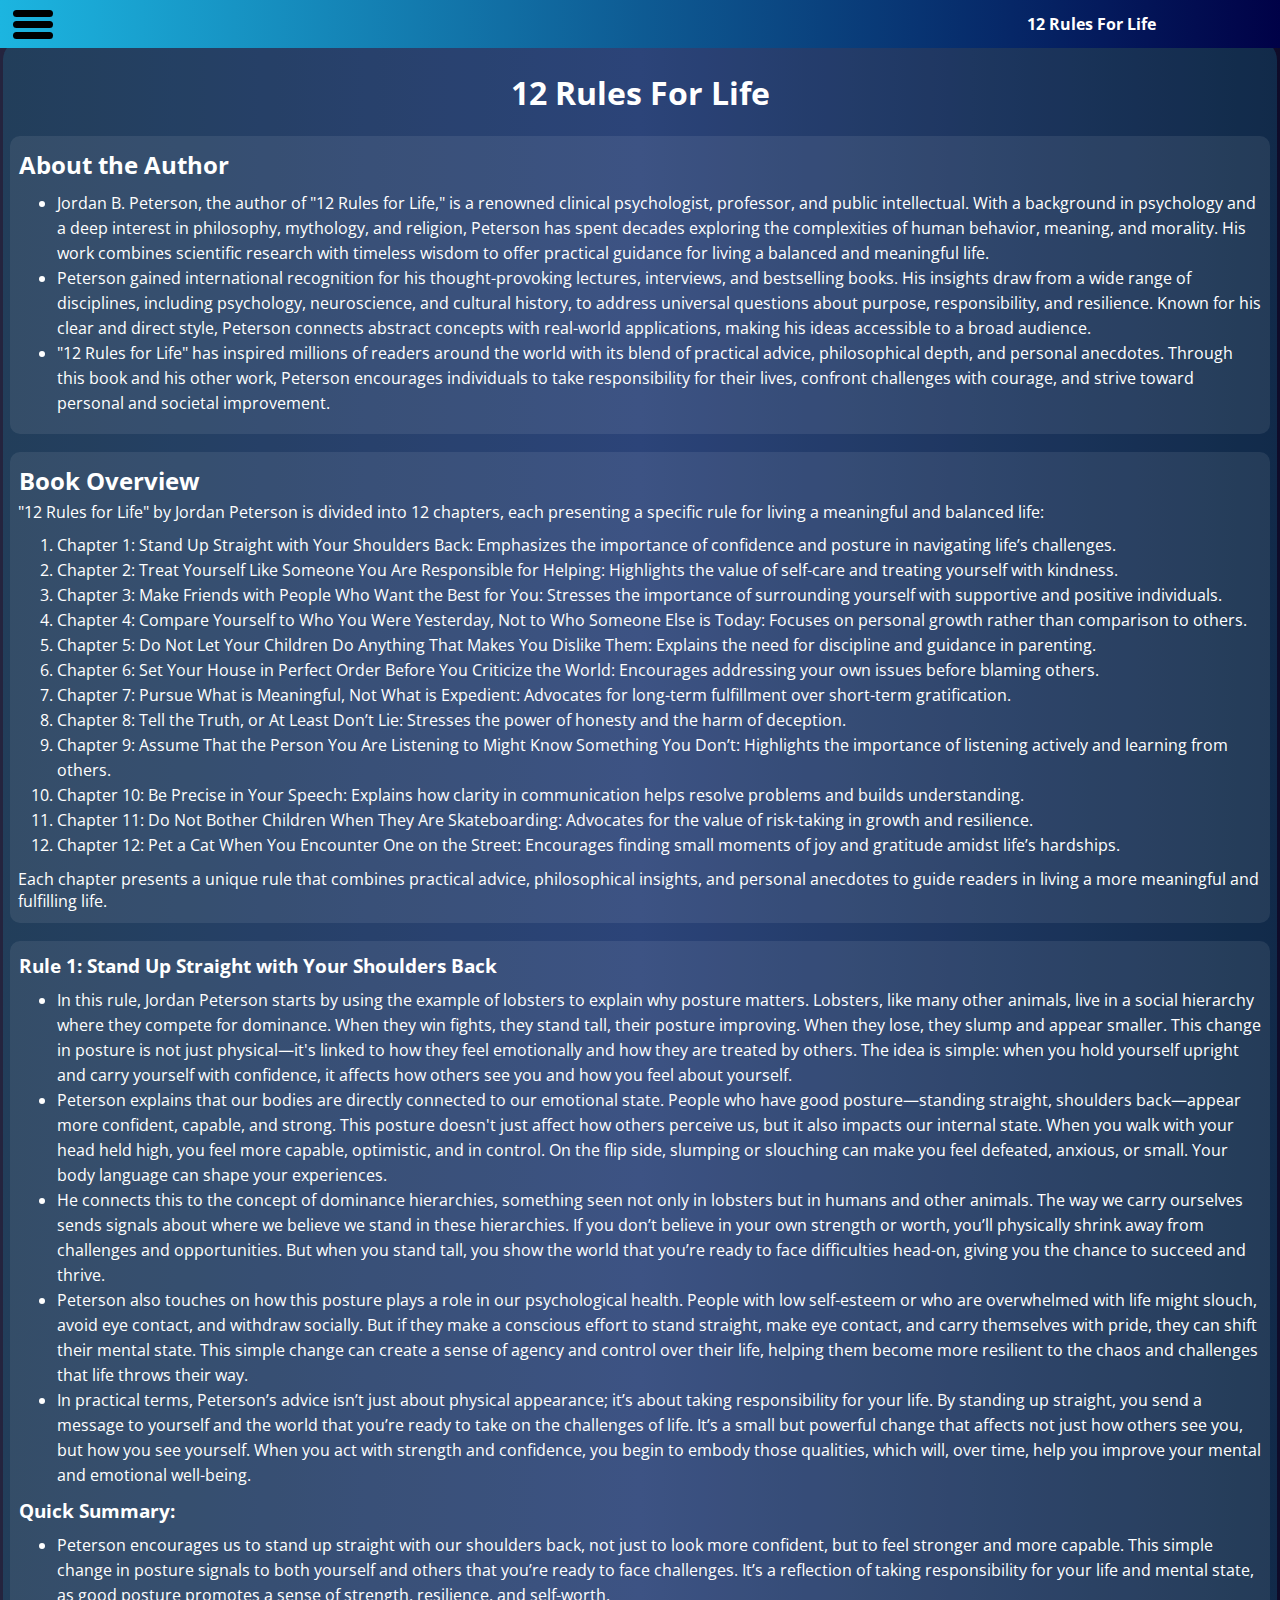
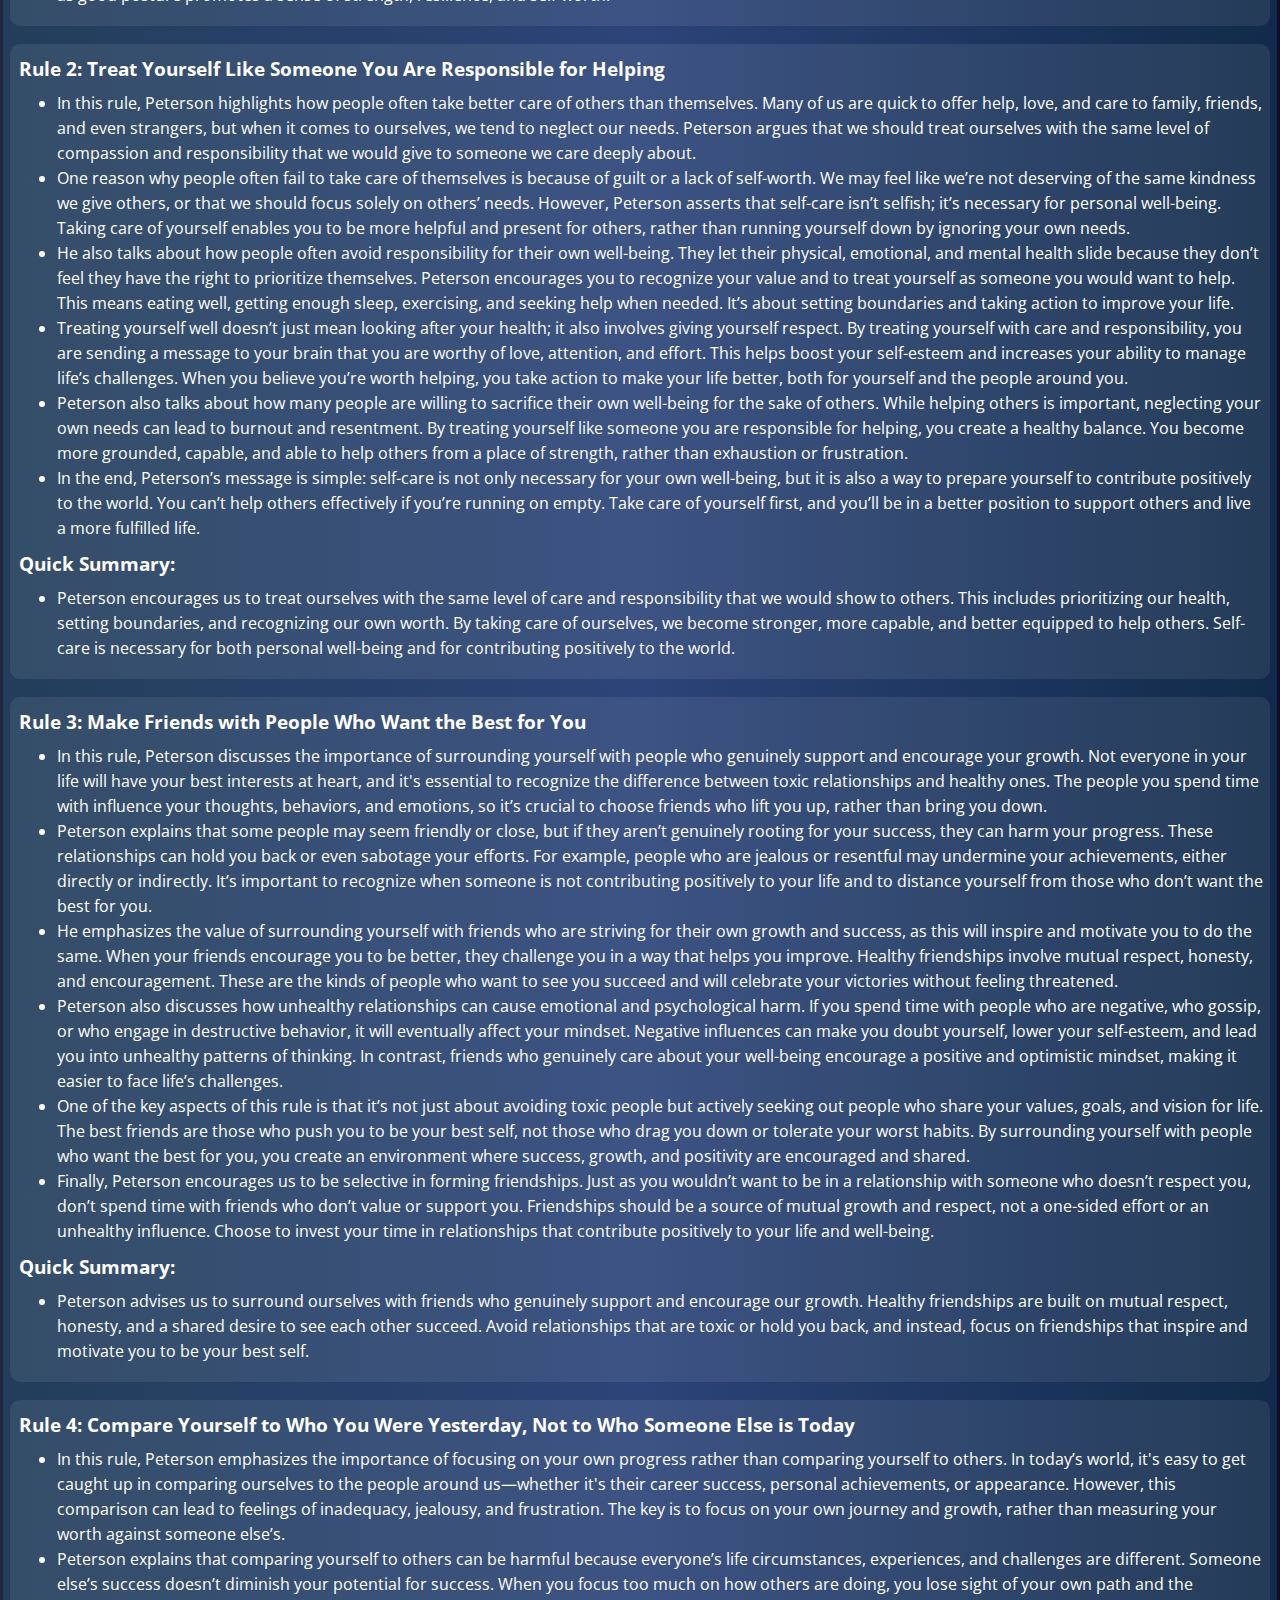
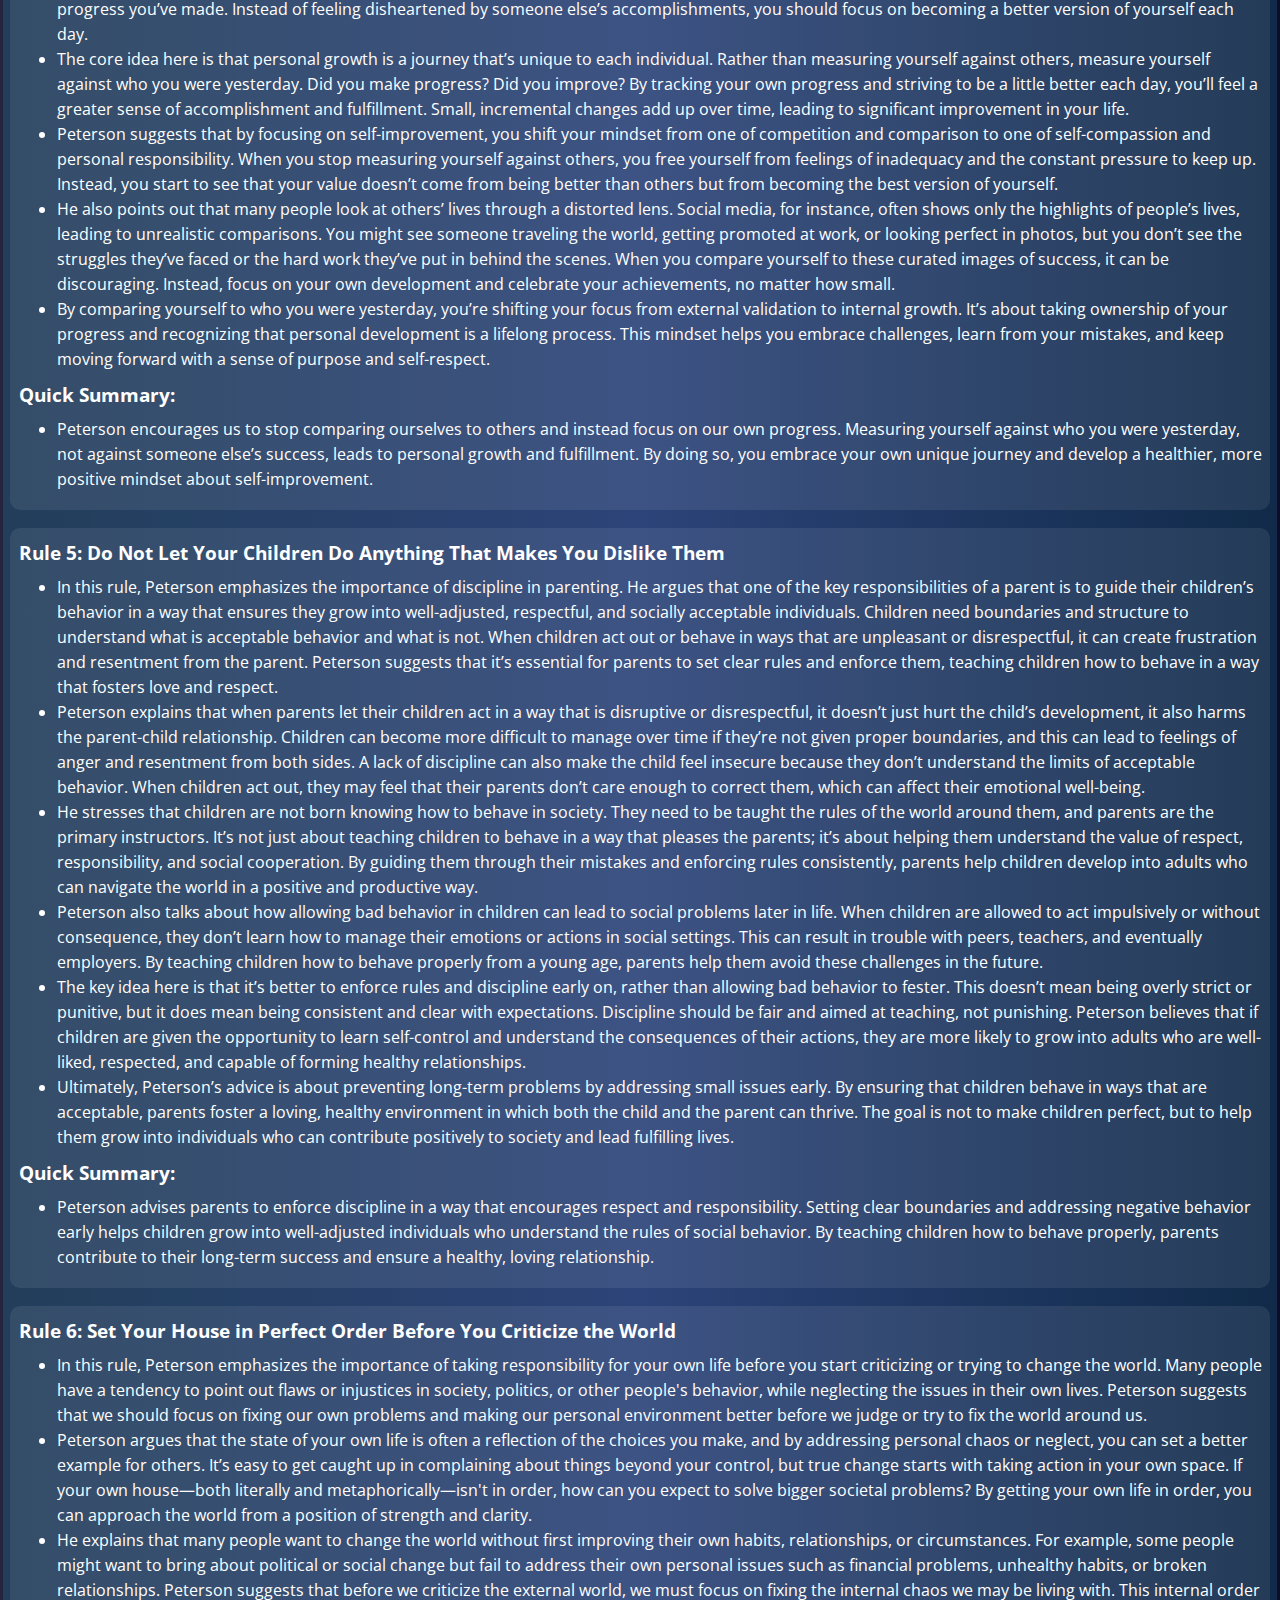
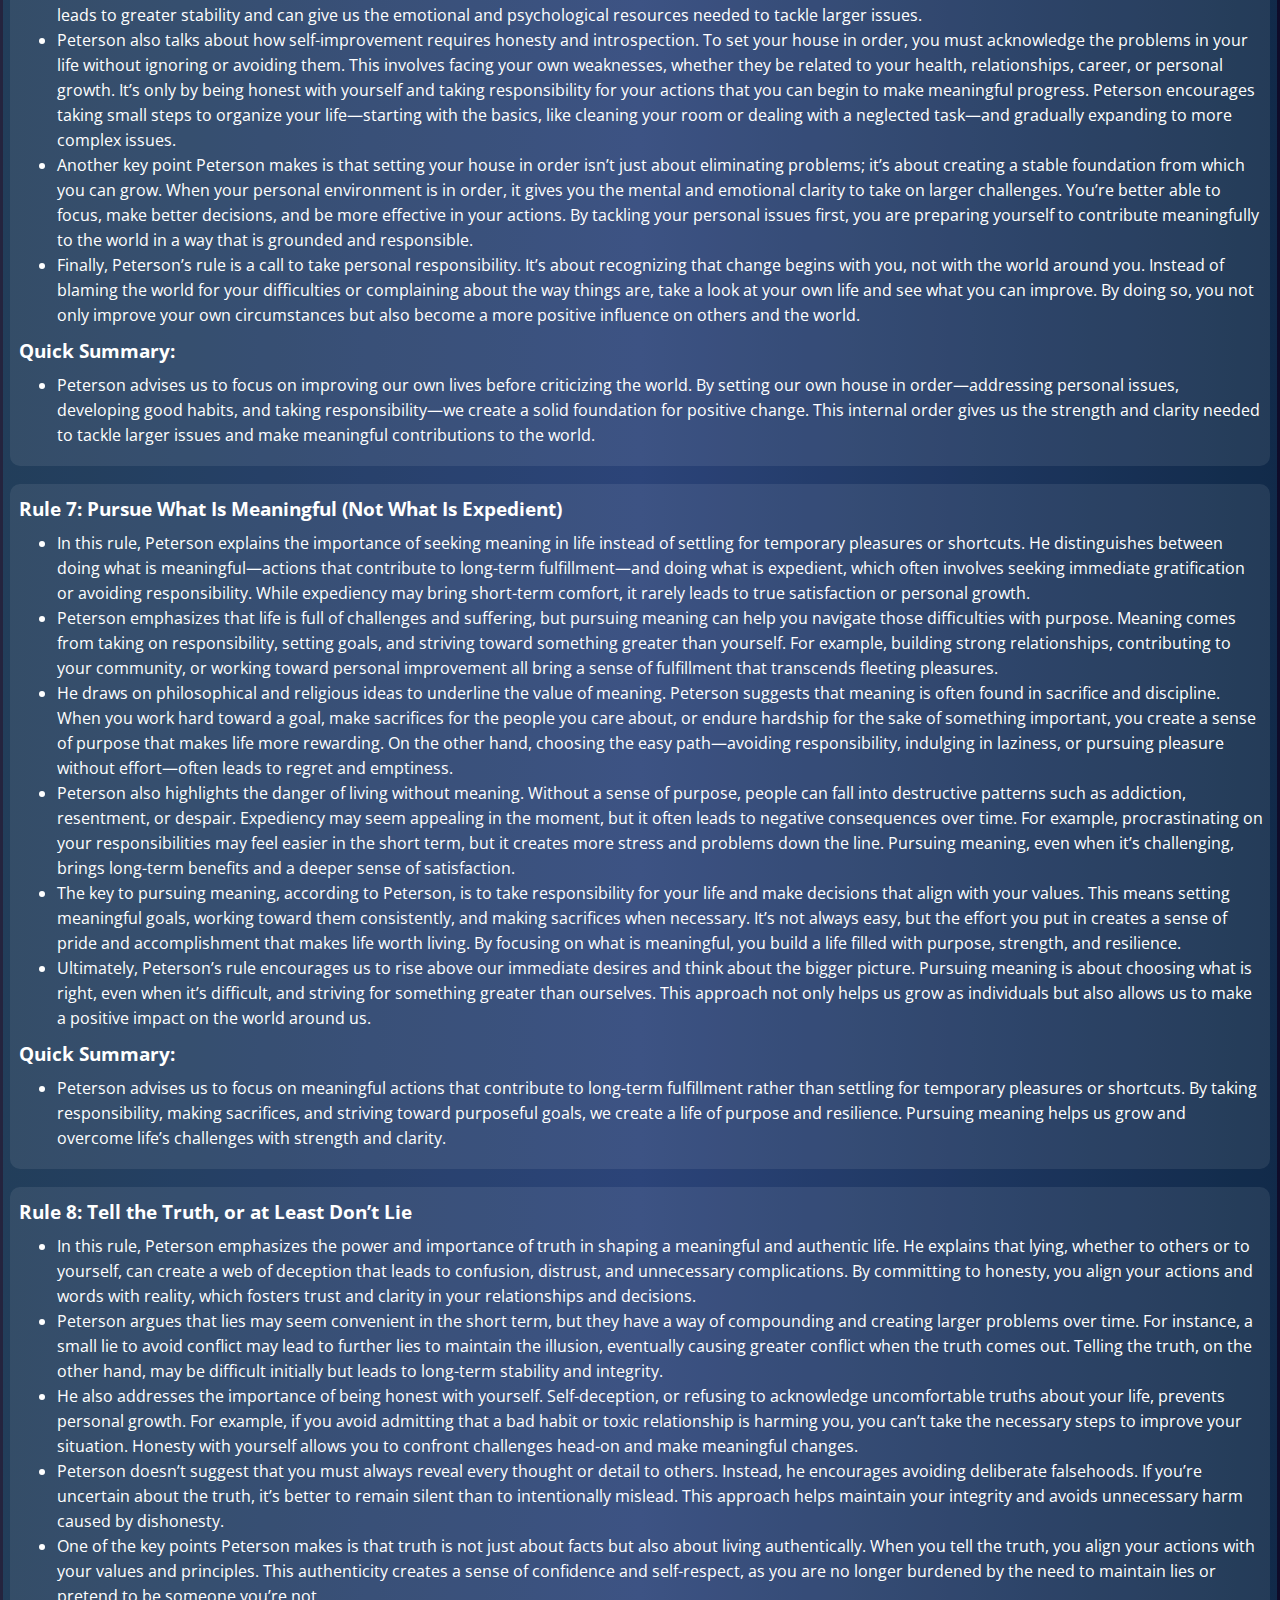
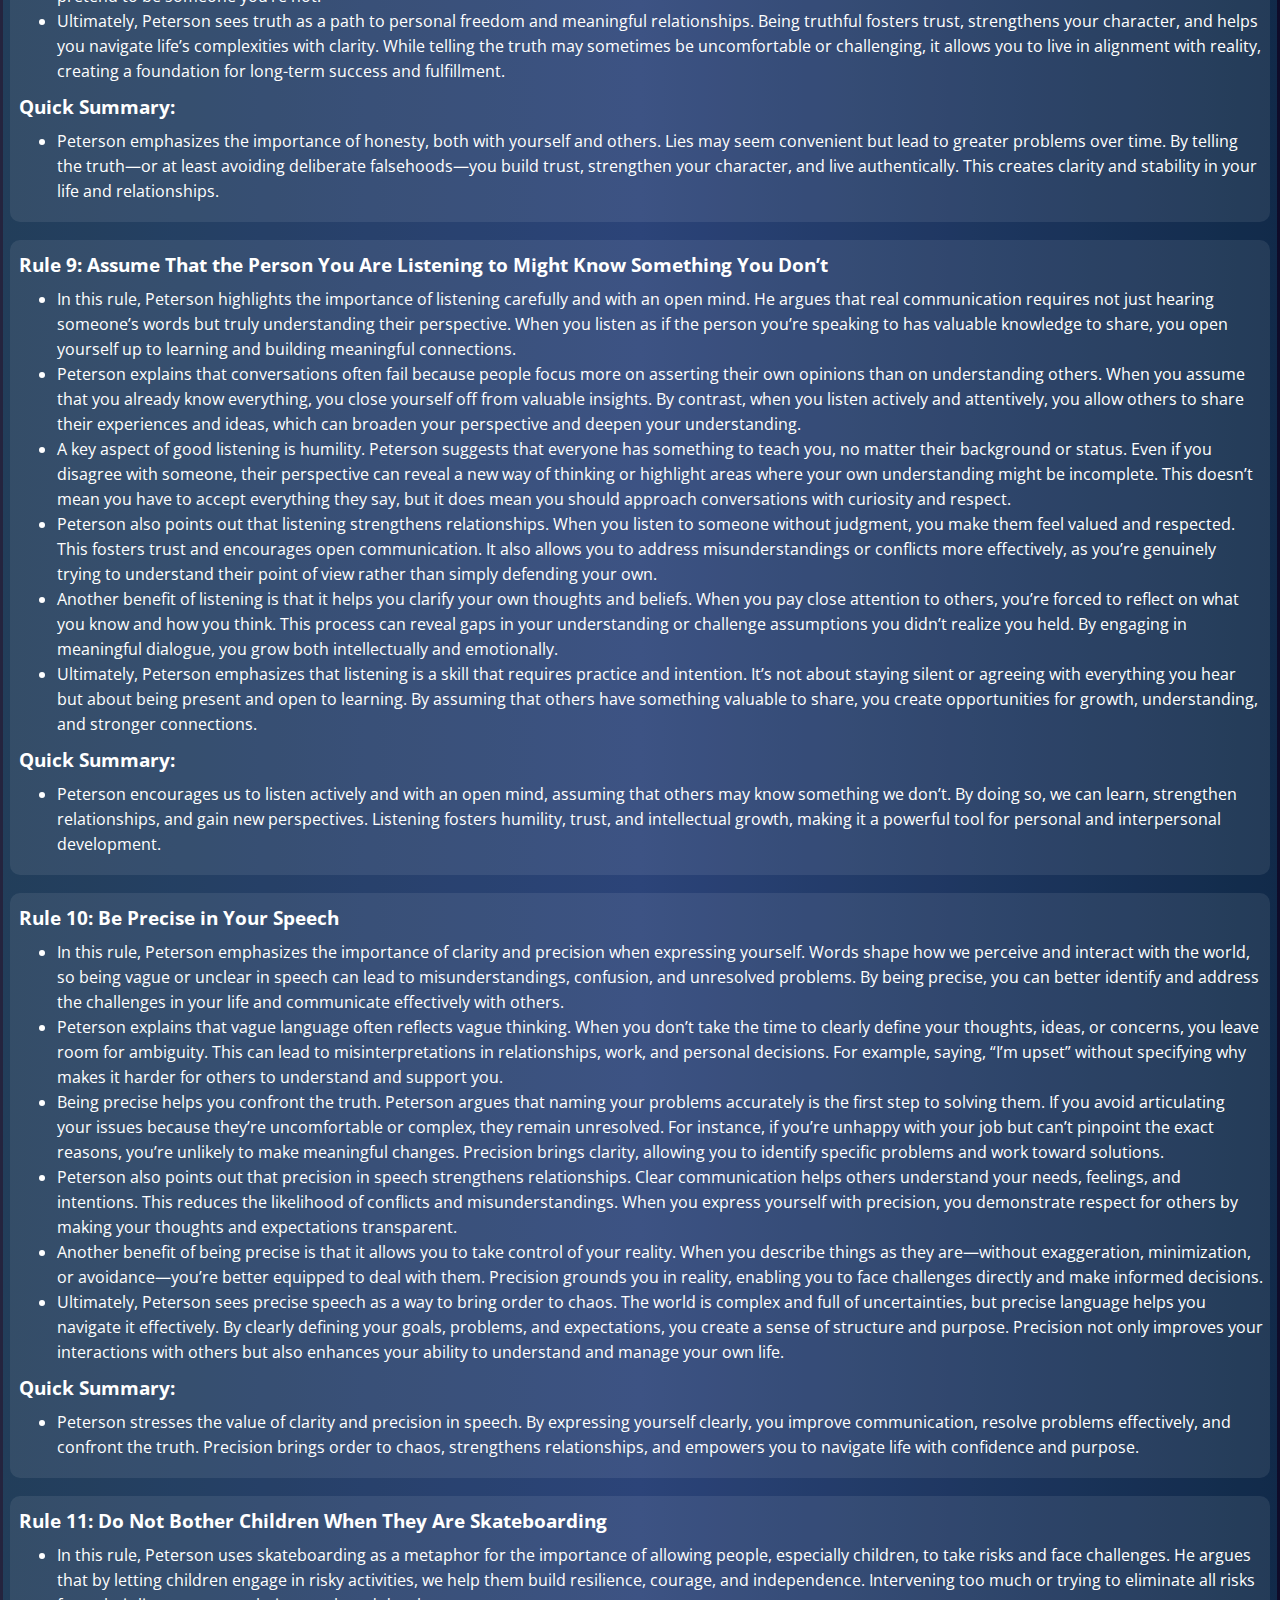
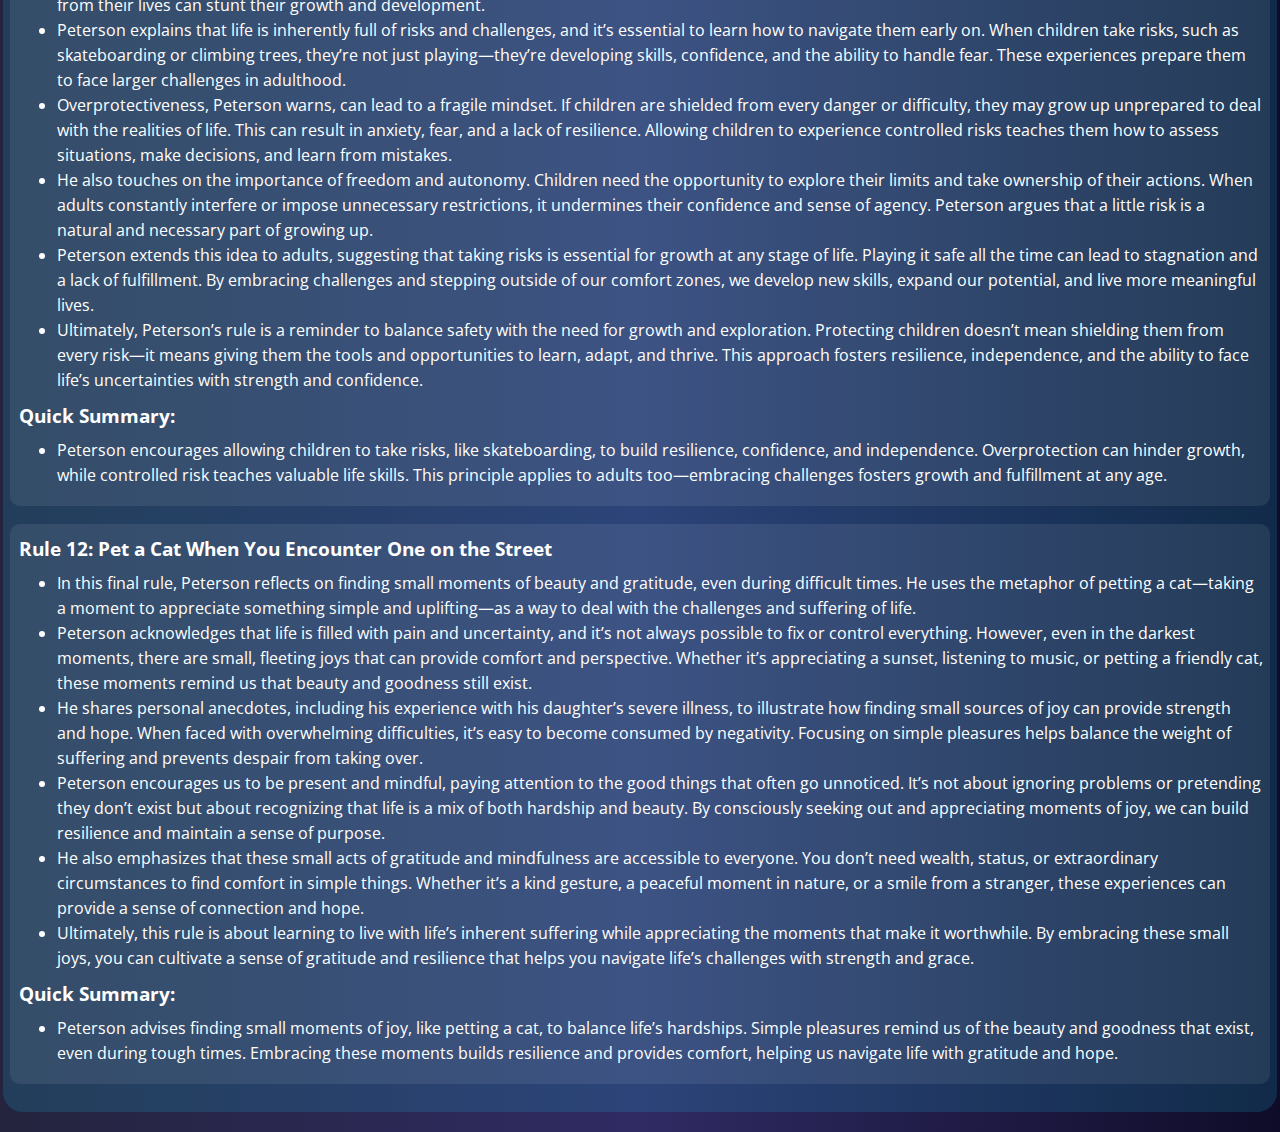
<file: resources/self_improvement/12_rules_for_life.html>
<!DOCTYPE html>
<html lang="en">

<head>
  <meta charset="UTF-8">
  <meta http-equiv="X-UA-Compatible" content="IE=edge">
  <meta name="viewport" content="width=device-width, initial-scale=1.0">
  <title>12 Rules For Life</title>
  <link rel="stylesheet" href="../../public/style.css">
  <link rel="icon" href="../../public/logo/favicon_io/favicon.ico">
</head>

<body class="bg-c">
  <div id="mySidepanel" class="sidepanel">
    <a href="javascript:void(0)" class="closebtn" onclick="closeNav()">×</a>
    <a href="../../index.html" class="home">back</a>
    <div class="fix-column-links">
      <a href="#" class="link"></a>
    </div>
  </div>
  <div id="navbar" class="grad">
    <div>
      <div class="openbtn" onclick="openNav()">
        <div id="nav-icon1" for="nav-menu1">
          <span></span>
          <span></span>
          <span></span>
        </div>
      </div>
    </div>
    <div>
      <h2>12 Rules For Life</h2>
    </div>
  </div>
  <div class="content-box">
    <h1>12 Rules For Life</h1>
    <div class="wh">
      <h2>About the Author</h2>
      <ul>
        <li>Jordan B. Peterson, the author of "12 Rules for Life," is a renowned clinical psychologist, professor, and
          public intellectual. With a background in psychology and a deep interest in philosophy, mythology, and
          religion, Peterson has spent decades exploring the complexities of human behavior, meaning, and morality. His
          work combines scientific research with timeless wisdom to offer practical guidance for living a balanced and
          meaningful life.</li>
        <li>Peterson gained international recognition for his thought-provoking lectures, interviews, and bestselling
          books. His insights draw from a wide range of disciplines, including psychology, neuroscience, and cultural
          history, to address universal questions about purpose, responsibility, and resilience. Known for his clear and
          direct style, Peterson connects abstract concepts with real-world applications, making his ideas accessible to
          a broad audience.</li>
        <li>"12 Rules for Life" has inspired millions of readers around the world with its blend of practical advice,
          philosophical depth, and personal anecdotes. Through this book and his other work, Peterson encourages
          individuals to take responsibility for their lives, confront challenges with courage, and strive toward
          personal and societal improvement.</li>
      </ul>
    </div>

    <div class="wh">
      <h2>Book Overview</h2>
      <p>"12 Rules for Life" by Jordan Peterson is divided into 12 chapters, each presenting a specific rule for living
        a meaningful and balanced life:</p>
      <ol>
        <li>
          Chapter 1: Stand Up Straight with Your Shoulders Back: Emphasizes the importance of confidence and posture in
          navigating life’s challenges.
        </li>
        <li>
          Chapter 2: Treat Yourself Like Someone You Are Responsible for Helping: Highlights the value of self-care and
          treating yourself with kindness.
        </li>
        <li>
          Chapter 3: Make Friends with People Who Want the Best for You: Stresses the importance of surrounding yourself
          with supportive and positive individuals.
        </li>
        <li>
          Chapter 4: Compare Yourself to Who You Were Yesterday, Not to Who Someone Else is Today: Focuses on personal
          growth rather than comparison to others.
        </li>
        <li>
          Chapter 5: Do Not Let Your Children Do Anything That Makes You Dislike Them: Explains the need for discipline
          and guidance in parenting.
        </li>
        <li>
          Chapter 6: Set Your House in Perfect Order Before You Criticize the World: Encourages addressing your own
          issues before blaming others.
        </li>
        <li>
          Chapter 7: Pursue What is Meaningful, Not What is Expedient: Advocates for long-term fulfillment over
          short-term gratification.
        </li>
        <li>
          Chapter 8: Tell the Truth, or At Least Don’t Lie: Stresses the power of honesty and the harm of deception.
        </li>
        <li>
          Chapter 9: Assume That the Person You Are Listening to Might Know Something You Don’t: Highlights the
          importance of listening actively and learning from others.
        </li>
        <li>
          Chapter 10: Be Precise in Your Speech: Explains how clarity in communication helps resolve problems and builds
          understanding.
        </li>
        <li>
          Chapter 11: Do Not Bother Children When They Are Skateboarding: Advocates for the value of risk-taking in
          growth and resilience.
        </li>
        <li>
          Chapter 12: Pet a Cat When You Encounter One on the Street: Encourages finding small moments of joy and
          gratitude amidst life’s hardships.
        </li>
      </ol>
      <p>Each chapter presents a unique rule that combines practical advice, philosophical insights, and personal
        anecdotes to guide readers in living a more meaningful and fulfilling life.</p>
    </div>

    <div class="wh">
      <h3>Rule 1: Stand Up Straight with Your Shoulders Back</h3>

      <ul>
        <li>
          In this rule, Jordan Peterson starts by using the example of lobsters to explain why posture
          matters. Lobsters, like many other animals, live in a social hierarchy where they compete for
          dominance. When they win fights, they stand tall, their posture improving. When they lose, they
          slump and appear smaller. This change in posture is not just physical—it's linked to how they feel
          emotionally and how they are treated by others. The idea is simple: when you hold yourself upright
          and carry yourself with confidence, it affects how others see you and how you feel about yourself.
        </li>

        <li>
          Peterson explains that our bodies are directly connected to our emotional state. People who have
          good posture—standing straight, shoulders back—appear more confident, capable, and strong. This
          posture doesn't just affect how others perceive us, but it also impacts our internal state. When you
          walk with your head held high, you feel more capable, optimistic, and in control. On the flip side,
          slumping or slouching can make you feel defeated, anxious, or small. Your body language can shape
          your experiences.
        </li>

        <li>
          He connects this to the concept of dominance hierarchies, something seen not only in lobsters but in
          humans and other animals. The way we carry ourselves sends signals about where we believe we stand
          in these hierarchies. If you don’t believe in your own strength or worth, you’ll physically shrink
          away from challenges and opportunities. But when you stand tall, you show the world that you’re
          ready to face difficulties head-on, giving you the chance to succeed and thrive.
        </li>

        <li>
          Peterson also touches on how this posture plays a role in our psychological health. People with low
          self-esteem or who are overwhelmed with life might slouch, avoid eye contact, and withdraw socially.
          But if they make a conscious effort to stand straight, make eye contact, and carry themselves with
          pride, they can shift their mental state. This simple change can create a sense of agency and
          control over their life, helping them become more resilient to the chaos and challenges that life
          throws their way.
        </li>

        <li>
          In practical terms, Peterson’s advice isn’t just about physical appearance; it’s about taking
          responsibility for your life. By standing up straight, you send a message to yourself and the world
          that you’re ready to take on the challenges of life. It’s a small but powerful change that affects
          not just how others see you, but how you see yourself. When you act with strength and confidence,
          you begin to embody those qualities, which will, over time, help you improve your mental and
          emotional well-being.
        </li>
      </ul>

      <h3>Quick Summary:</h3>
      <ul>
        <li>
          Peterson encourages us to stand up straight with our shoulders back, not just to look more
          confident, but to feel stronger and more capable. This simple change in posture signals to both
          yourself and others that you’re ready to face challenges. It’s a reflection of taking responsibility
          for your life and mental state, as good posture promotes a sense of strength, resilience, and
          self-worth.
        </li>
      </ul>
    </div>
    <div class="wh">
      <h3>Rule 2: Treat Yourself Like Someone You Are Responsible for Helping</h3>

      <ul>
        <li>
          In this rule, Peterson highlights how people often take better care of others than themselves. Many of us are
          quick to offer help, love, and care to family, friends, and even strangers, but when it comes to ourselves, we
          tend to neglect our needs. Peterson argues that we should treat ourselves with the same level of compassion
          and responsibility that we would give to someone we care deeply about.
        </li>

        <li>
          One reason why people often fail to take care of themselves is because of guilt or a lack of self-worth. We
          may feel like we’re not deserving of the same kindness we give others, or that we should focus solely on
          others’ needs. However, Peterson asserts that self-care isn’t selfish; it’s necessary for personal well-being.
          Taking care of yourself enables you to be more helpful and present for others, rather than running yourself
          down by ignoring your own needs.
        </li>

        <li>
          He also talks about how people often avoid responsibility for their own well-being. They let their physical,
          emotional, and mental health slide because they don’t feel they have the right to prioritize themselves.
          Peterson encourages you to recognize your value and to treat yourself as someone you would want to help. This
          means eating well, getting enough sleep, exercising, and seeking help when needed. It’s about setting
          boundaries and taking action to improve your life.
        </li>

        <li>
          Treating yourself well doesn’t just mean looking after your health; it also involves giving yourself respect.
          By treating yourself with care and responsibility, you are sending a message to your brain that you are worthy
          of love, attention, and effort. This helps boost your self-esteem and increases your ability to manage life’s
          challenges. When you believe you’re worth helping, you take action to make your life better, both for yourself
          and the people around you.
        </li>

        <li>
          Peterson also talks about how many people are willing to sacrifice their own well-being for the sake of
          others. While helping others is important, neglecting your own needs can lead to burnout and resentment. By
          treating yourself like someone you are responsible for helping, you create a healthy balance. You become more
          grounded, capable, and able to help others from a place of strength, rather than exhaustion or frustration.
        </li>

        <li>
          In the end, Peterson’s message is simple: self-care is not only necessary for your own well-being, but it is
          also a way to prepare yourself to contribute positively to the world. You can’t help others effectively if
          you’re running on empty. Take care of yourself first, and you’ll be in a better position to support others and
          live a more fulfilled life.
        </li>
      </ul>

      <h3>Quick Summary:</h3>
      <ul>
        <li>
          Peterson encourages us to treat ourselves with the same level of care and responsibility that we would show to
          others. This includes prioritizing our health, setting boundaries, and recognizing our own worth. By taking
          care of ourselves, we become stronger, more capable, and better equipped to help others. Self-care is
          necessary for both personal well-being and for contributing positively to the world.
        </li>
      </ul>

    </div>
    <div class="wh">
      <h3>Rule 3: Make Friends with People Who Want the Best for You</h3>

      <ul>
        <li>
          In this rule, Peterson discusses the importance of surrounding yourself with people who genuinely support and
          encourage your growth. Not everyone in your life will have your best interests at heart, and it's essential to
          recognize the difference between toxic relationships and healthy ones. The people you spend time with
          influence your thoughts, behaviors, and emotions, so it’s crucial to choose friends who lift you up, rather
          than bring you down.
        </li>

        <li>
          Peterson explains that some people may seem friendly or close, but if they aren’t genuinely rooting for your
          success, they can harm your progress. These relationships can hold you back or even sabotage your efforts. For
          example, people who are jealous or resentful may undermine your achievements, either directly or indirectly.
          It’s important to recognize when someone is not contributing positively to your life and to distance yourself
          from those who don’t want the best for you.
        </li>

        <li>
          He emphasizes the value of surrounding yourself with friends who are striving for their own growth and
          success, as this will inspire and motivate you to do the same. When your friends encourage you to be better,
          they challenge you in a way that helps you improve. Healthy friendships involve mutual respect, honesty, and
          encouragement. These are the kinds of people who want to see you succeed and will celebrate your victories
          without feeling threatened.
        </li>

        <li>
          Peterson also discusses how unhealthy relationships can cause emotional and psychological harm. If you spend
          time with people who are negative, who gossip, or who engage in destructive behavior, it will eventually
          affect your mindset. Negative influences can make you doubt yourself, lower your self-esteem, and lead you
          into unhealthy patterns of thinking. In contrast, friends who genuinely care about your well-being encourage a
          positive and optimistic mindset, making it easier to face life’s challenges.
        </li>

        <li>
          One of the key aspects of this rule is that it’s not just about avoiding toxic people but actively seeking out
          people who share your values, goals, and vision for life. The best friends are those who push you to be your
          best self, not those who drag you down or tolerate your worst habits. By surrounding yourself with people who
          want the best for you, you create an environment where success, growth, and positivity are encouraged and
          shared.
        </li>

        <li>
          Finally, Peterson encourages us to be selective in forming friendships. Just as you wouldn’t want to be in a
          relationship with someone who doesn’t respect you, don’t spend time with friends who don’t value or support
          you. Friendships should be a source of mutual growth and respect, not a one-sided effort or an unhealthy
          influence. Choose to invest your time in relationships that contribute positively to your life and well-being.
        </li>
      </ul>

      <h3>Quick Summary:</h3>
      <ul>
        <li>
          Peterson advises us to surround ourselves with friends who genuinely support and encourage our growth. Healthy
          friendships are built on mutual respect, honesty, and a shared desire to see each other succeed. Avoid
          relationships that are toxic or hold you back, and instead, focus on friendships that inspire and motivate you
          to be your best self.
        </li>
      </ul>

    </div>
    <div class="wh">
      <h3>Rule 4: Compare Yourself to Who You Were Yesterday, Not to Who Someone Else is Today</h3>

      <ul>
        <li>
          In this rule, Peterson emphasizes the importance of focusing on your own progress rather than comparing
          yourself to others. In today’s world, it's easy to get caught up in comparing ourselves to the people around
          us—whether it's their career success, personal achievements, or appearance. However, this comparison can lead
          to feelings of inadequacy, jealousy, and frustration. The key is to focus on your own journey and growth,
          rather than measuring your worth against someone else’s.
        </li>

        <li>
          Peterson explains that comparing yourself to others can be harmful because everyone’s life circumstances,
          experiences, and challenges are different. Someone else’s success doesn’t diminish your potential for success.
          When you focus too much on how others are doing, you lose sight of your own path and the progress you’ve made.
          Instead of feeling disheartened by someone else’s accomplishments, you should focus on becoming a better
          version of yourself each day.
        </li>

        <li>
          The core idea here is that personal growth is a journey that’s unique to each individual. Rather than
          measuring yourself against others, measure yourself against who you were yesterday. Did you make progress? Did
          you improve? By tracking your own progress and striving to be a little better each day, you’ll feel a greater
          sense of accomplishment and fulfillment. Small, incremental changes add up over time, leading to significant
          improvement in your life.
        </li>

        <li>
          Peterson suggests that by focusing on self-improvement, you shift your mindset from one of competition and
          comparison to one of self-compassion and personal responsibility. When you stop measuring yourself against
          others, you free yourself from feelings of inadequacy and the constant pressure to keep up. Instead, you start
          to see that your value doesn’t come from being better than others but from becoming the best version of
          yourself.
        </li>

        <li>
          He also points out that many people look at others’ lives through a distorted lens. Social media, for
          instance, often shows only the highlights of people’s lives, leading to unrealistic comparisons. You might see
          someone traveling the world, getting promoted at work, or looking perfect in photos, but you don’t see the
          struggles they’ve faced or the hard work they’ve put in behind the scenes. When you compare yourself to these
          curated images of success, it can be discouraging. Instead, focus on your own development and celebrate your
          achievements, no matter how small.
        </li>

        <li>
          By comparing yourself to who you were yesterday, you’re shifting your focus from external validation to
          internal growth. It’s about taking ownership of your progress and recognizing that personal development is a
          lifelong process. This mindset helps you embrace challenges, learn from your mistakes, and keep moving forward
          with a sense of purpose and self-respect.
        </li>
      </ul>

      <h3>Quick Summary:</h3>
      <ul>
        <li>
          Peterson encourages us to stop comparing ourselves to others and instead focus on our own progress. Measuring
          yourself against who you were yesterday, not against someone else’s success, leads to personal growth and
          fulfillment. By doing so, you embrace your own unique journey and develop a healthier, more positive mindset
          about self-improvement.
        </li>
      </ul>

    </div>
    <div class="wh">
      <h3>Rule 5: Do Not Let Your Children Do Anything That Makes You Dislike Them</h3>

      <ul>
        <li>
          In this rule, Peterson emphasizes the importance of discipline in parenting. He argues that one of the key
          responsibilities of a parent is to guide their children’s behavior in a way that ensures they grow into
          well-adjusted, respectful, and socially acceptable individuals. Children need boundaries and structure to
          understand what is acceptable behavior and what is not. When children act out or behave in ways that are
          unpleasant or disrespectful, it can create frustration and resentment from the parent. Peterson suggests that
          it’s essential for parents to set clear rules and enforce them, teaching children how to behave in a way that
          fosters love and respect.
        </li>

        <li>
          Peterson explains that when parents let their children act in a way that is disruptive or disrespectful, it
          doesn’t just hurt the child’s development, it also harms the parent-child relationship. Children can become
          more difficult to manage over time if they’re not given proper boundaries, and this can lead to feelings of
          anger and resentment from both sides. A lack of discipline can also make the child feel insecure because they
          don’t understand the limits of acceptable behavior. When children act out, they may feel that their parents
          don’t care enough to correct them, which can affect their emotional well-being.
        </li>

        <li>
          He stresses that children are not born knowing how to behave in society. They need to be taught the rules of
          the world around them, and parents are the primary instructors. It’s not just about teaching children to
          behave in a way that pleases the parents; it’s about helping them understand the value of respect,
          responsibility, and social cooperation. By guiding them through their mistakes and enforcing rules
          consistently, parents help children develop into adults who can navigate the world in a positive and
          productive way.
        </li>

        <li>
          Peterson also talks about how allowing bad behavior in children can lead to social problems later in life.
          When children are allowed to act impulsively or without consequence, they don’t learn how to manage their
          emotions or actions in social settings. This can result in trouble with peers, teachers, and eventually
          employers. By teaching children how to behave properly from a young age, parents help them avoid these
          challenges in the future.
        </li>

        <li>
          The key idea here is that it’s better to enforce rules and discipline early on, rather than allowing bad
          behavior to fester. This doesn’t mean being overly strict or punitive, but it does mean being consistent and
          clear with expectations. Discipline should be fair and aimed at teaching, not punishing. Peterson believes
          that if children are given the opportunity to learn self-control and understand the consequences of their
          actions, they are more likely to grow into adults who are well-liked, respected, and capable of forming
          healthy relationships.
        </li>

        <li>
          Ultimately, Peterson’s advice is about preventing long-term problems by addressing small issues early. By
          ensuring that children behave in ways that are acceptable, parents foster a loving, healthy environment in
          which both the child and the parent can thrive. The goal is not to make children perfect, but to help them
          grow into individuals who can contribute positively to society and lead fulfilling lives.
        </li>
      </ul>

      <h3>Quick Summary:</h3>
      <ul>
        <li>
          Peterson advises parents to enforce discipline in a way that encourages respect and responsibility. Setting
          clear boundaries and addressing negative behavior early helps children grow into well-adjusted individuals who
          understand the rules of social behavior. By teaching children how to behave properly, parents contribute to
          their long-term success and ensure a healthy, loving relationship.
        </li>
      </ul>

    </div>
    <div class="wh">
      <h3>Rule 6: Set Your House in Perfect Order Before You Criticize the World</h3>

      <ul>
        <li>
          In this rule, Peterson emphasizes the importance of taking responsibility for your own life before you start
          criticizing or trying to change the world. Many people have a tendency to point out flaws or injustices in
          society, politics, or other people's behavior, while neglecting the issues in their own lives. Peterson
          suggests that we should focus on fixing our own problems and making our personal environment better before we
          judge or try to fix the world around us.
        </li>

        <li>
          Peterson argues that the state of your own life is often a reflection of the choices you make, and by
          addressing personal chaos or neglect, you can set a better example for others. It’s easy to get caught up in
          complaining about things beyond your control, but true change starts with taking action in your own space. If
          your own house—both literally and metaphorically—isn't in order, how can you expect to solve bigger societal
          problems? By getting your own life in order, you can approach the world from a position of strength and
          clarity.
        </li>

        <li>
          He explains that many people want to change the world without first improving their own habits, relationships,
          or circumstances. For example, some people might want to bring about political or social change but fail to
          address their own personal issues such as financial problems, unhealthy habits, or broken relationships.
          Peterson suggests that before we criticize the external world, we must focus on fixing the internal chaos we
          may be living with. This internal order leads to greater stability and can give us the emotional and
          psychological resources needed to tackle larger issues.
        </li>

        <li>
          Peterson also talks about how self-improvement requires honesty and introspection. To set your house in order,
          you must acknowledge the problems in your life without ignoring or avoiding them. This involves facing your
          own weaknesses, whether they be related to your health, relationships, career, or personal growth. It’s only
          by being honest with yourself and taking responsibility for your actions that you can begin to make meaningful
          progress. Peterson encourages taking small steps to organize your life—starting with the basics, like cleaning
          your room or dealing with a neglected task—and gradually expanding to more complex issues.
        </li>

        <li>
          Another key point Peterson makes is that setting your house in order isn’t just about eliminating problems;
          it’s about creating a stable foundation from which you can grow. When your personal environment is in order,
          it gives you the mental and emotional clarity to take on larger challenges. You’re better able to focus, make
          better decisions, and be more effective in your actions. By tackling your personal issues first, you are
          preparing yourself to contribute meaningfully to the world in a way that is grounded and responsible.
        </li>

        <li>
          Finally, Peterson’s rule is a call to take personal responsibility. It’s about recognizing that change begins
          with you, not with the world around you. Instead of blaming the world for your difficulties or complaining
          about the way things are, take a look at your own life and see what you can improve. By doing so, you not only
          improve your own circumstances but also become a more positive influence on others and the world.
        </li>
      </ul>

      <h3>Quick Summary:</h3>
      <ul>
        <li>
          Peterson advises us to focus on improving our own lives before criticizing the world. By setting our own house
          in order—addressing personal issues, developing good habits, and taking responsibility—we create a solid
          foundation for positive change. This internal order gives us the strength and clarity needed to tackle larger
          issues and make meaningful contributions to the world.
        </li>
      </ul>

    </div>
    <div class="wh">
      <h3>Rule 7: Pursue What Is Meaningful (Not What Is Expedient)</h3>

      <ul>
        <li>
          In this rule, Peterson explains the importance of seeking meaning in life instead of settling for temporary
          pleasures or shortcuts. He distinguishes between doing what is meaningful—actions that contribute to long-term
          fulfillment—and doing what is expedient, which often involves seeking immediate gratification or avoiding
          responsibility. While expediency may bring short-term comfort, it rarely leads to true satisfaction or
          personal growth.
        </li>

        <li>
          Peterson emphasizes that life is full of challenges and suffering, but pursuing meaning can help you navigate
          those difficulties with purpose. Meaning comes from taking on responsibility, setting goals, and striving
          toward something greater than yourself. For example, building strong relationships, contributing to your
          community, or working toward personal improvement all bring a sense of fulfillment that transcends fleeting
          pleasures.
        </li>

        <li>
          He draws on philosophical and religious ideas to underline the value of meaning. Peterson suggests that
          meaning is often found in sacrifice and discipline. When you work hard toward a goal, make sacrifices for the
          people you care about, or endure hardship for the sake of something important, you create a sense of purpose
          that makes life more rewarding. On the other hand, choosing the easy path—avoiding responsibility, indulging
          in laziness, or pursuing pleasure without effort—often leads to regret and emptiness.
        </li>

        <li>
          Peterson also highlights the danger of living without meaning. Without a sense of purpose, people can fall
          into destructive patterns such as addiction, resentment, or despair. Expediency may seem appealing in the
          moment, but it often leads to negative consequences over time. For example, procrastinating on your
          responsibilities may feel easier in the short term, but it creates more stress and problems down the line.
          Pursuing meaning, even when it’s challenging, brings long-term benefits and a deeper sense of satisfaction.
        </li>

        <li>
          The key to pursuing meaning, according to Peterson, is to take responsibility for your life and make decisions
          that align with your values. This means setting meaningful goals, working toward them consistently, and making
          sacrifices when necessary. It’s not always easy, but the effort you put in creates a sense of pride and
          accomplishment that makes life worth living. By focusing on what is meaningful, you build a life filled with
          purpose, strength, and resilience.
        </li>

        <li>
          Ultimately, Peterson’s rule encourages us to rise above our immediate desires and think about the bigger
          picture. Pursuing meaning is about choosing what is right, even when it’s difficult, and striving for
          something greater than ourselves. This approach not only helps us grow as individuals but also allows us to
          make a positive impact on the world around us.
        </li>
      </ul>

      <h3>Quick Summary:</h3>
      <ul>
        <li>
          Peterson advises us to focus on meaningful actions that contribute to long-term fulfillment rather than
          settling for temporary pleasures or shortcuts. By taking responsibility, making sacrifices, and striving
          toward purposeful goals, we create a life of purpose and resilience. Pursuing meaning helps us grow and
          overcome life’s challenges with strength and clarity.
        </li>
      </ul>

    </div>
    <div class="wh">
      <h3>Rule 8: Tell the Truth, or at Least Don’t Lie</h3>

      <ul>
        <li>
          In this rule, Peterson emphasizes the power and importance of truth in shaping a meaningful and authentic
          life. He explains that lying, whether to others or to yourself, can create a web of deception that leads to
          confusion, distrust, and unnecessary complications. By committing to honesty, you align your actions and words
          with reality, which fosters trust and clarity in your relationships and decisions.
        </li>

        <li>
          Peterson argues that lies may seem convenient in the short term, but they have a way of compounding and
          creating larger problems over time. For instance, a small lie to avoid conflict may lead to further lies to
          maintain the illusion, eventually causing greater conflict when the truth comes out. Telling the truth, on the
          other hand, may be difficult initially but leads to long-term stability and integrity.
        </li>

        <li>
          He also addresses the importance of being honest with yourself. Self-deception, or refusing to acknowledge
          uncomfortable truths about your life, prevents personal growth. For example, if you avoid admitting that a bad
          habit or toxic relationship is harming you, you can’t take the necessary steps to improve your situation.
          Honesty with yourself allows you to confront challenges head-on and make meaningful changes.
        </li>

        <li>
          Peterson doesn’t suggest that you must always reveal every thought or detail to others. Instead, he encourages
          avoiding deliberate falsehoods. If you’re uncertain about the truth, it’s better to remain silent than to
          intentionally mislead. This approach helps maintain your integrity and avoids unnecessary harm caused by
          dishonesty.
        </li>

        <li>
          One of the key points Peterson makes is that truth is not just about facts but also about living
          authentically. When you tell the truth, you align your actions with your values and principles. This
          authenticity creates a sense of confidence and self-respect, as you are no longer burdened by the need to
          maintain lies or pretend to be someone you’re not.
        </li>

        <li>
          Ultimately, Peterson sees truth as a path to personal freedom and meaningful relationships. Being truthful
          fosters trust, strengthens your character, and helps you navigate life’s complexities with clarity. While
          telling the truth may sometimes be uncomfortable or challenging, it allows you to live in alignment with
          reality, creating a foundation for long-term success and fulfillment.
        </li>
      </ul>

      <h3>Quick Summary:</h3>
      <ul>
        <li>
          Peterson emphasizes the importance of honesty, both with yourself and others. Lies may seem convenient but
          lead to greater problems over time. By telling the truth—or at least avoiding deliberate falsehoods—you build
          trust, strengthen your character, and live authentically. This creates clarity and stability in your life and
          relationships.
        </li>
      </ul>

    </div>
    <div class="wh">
      <h3>Rule 9: Assume That the Person You Are Listening to Might Know Something You Don’t</h3>

      <ul>
        <li>
          In this rule, Peterson highlights the importance of listening carefully and with an open mind. He argues that
          real communication requires not just hearing someone’s words but truly understanding their perspective. When
          you listen as if the person you’re speaking to has valuable knowledge to share, you open yourself up to
          learning and building meaningful connections.
        </li>

        <li>
          Peterson explains that conversations often fail because people focus more on asserting their own opinions than
          on understanding others. When you assume that you already know everything, you close yourself off from
          valuable insights. By contrast, when you listen actively and attentively, you allow others to share their
          experiences and ideas, which can broaden your perspective and deepen your understanding.
        </li>

        <li>
          A key aspect of good listening is humility. Peterson suggests that everyone has something to teach you, no
          matter their background or status. Even if you disagree with someone, their perspective can reveal a new way
          of thinking or highlight areas where your own understanding might be incomplete. This doesn’t mean you have to
          accept everything they say, but it does mean you should approach conversations with curiosity and respect.
        </li>

        <li>
          Peterson also points out that listening strengthens relationships. When you listen to someone without
          judgment, you make them feel valued and respected. This fosters trust and encourages open communication. It
          also allows you to address misunderstandings or conflicts more effectively, as you’re genuinely trying to
          understand their point of view rather than simply defending your own.
        </li>

        <li>
          Another benefit of listening is that it helps you clarify your own thoughts and beliefs. When you pay close
          attention to others, you’re forced to reflect on what you know and how you think. This process can reveal gaps
          in your understanding or challenge assumptions you didn’t realize you held. By engaging in meaningful
          dialogue, you grow both intellectually and emotionally.
        </li>

        <li>
          Ultimately, Peterson emphasizes that listening is a skill that requires practice and intention. It’s not about
          staying silent or agreeing with everything you hear but about being present and open to learning. By assuming
          that others have something valuable to share, you create opportunities for growth, understanding, and stronger
          connections.
        </li>
      </ul>

      <h3>Quick Summary:</h3>
      <ul>
        <li>
          Peterson encourages us to listen actively and with an open mind, assuming that others may know something we
          don’t. By doing so, we can learn, strengthen relationships, and gain new perspectives. Listening fosters
          humility, trust, and intellectual growth, making it a powerful tool for personal and interpersonal
          development.
        </li>
      </ul>

    </div>
    <div class="wh">
      <h3>Rule 10: Be Precise in Your Speech</h3>

      <ul>
        <li>
          In this rule, Peterson emphasizes the importance of clarity and precision when expressing yourself. Words
          shape how we perceive and interact with the world, so being vague or unclear in speech can lead to
          misunderstandings, confusion, and unresolved problems. By being precise, you can better identify and address
          the challenges in your life and communicate effectively with others.
        </li>

        <li>
          Peterson explains that vague language often reflects vague thinking. When you don’t take the time to clearly
          define your thoughts, ideas, or concerns, you leave room for ambiguity. This can lead to misinterpretations in
          relationships, work, and personal decisions. For example, saying, “I’m upset” without specifying why makes it
          harder for others to understand and support you.
        </li>

        <li>
          Being precise helps you confront the truth. Peterson argues that naming your problems accurately is the first
          step to solving them. If you avoid articulating your issues because they’re uncomfortable or complex, they
          remain unresolved. For instance, if you’re unhappy with your job but can’t pinpoint the exact reasons, you’re
          unlikely to make meaningful changes. Precision brings clarity, allowing you to identify specific problems and
          work toward solutions.
        </li>

        <li>
          Peterson also points out that precision in speech strengthens relationships. Clear communication helps others
          understand your needs, feelings, and intentions. This reduces the likelihood of conflicts and
          misunderstandings. When you express yourself with precision, you demonstrate respect for others by making your
          thoughts and expectations transparent.
        </li>

        <li>
          Another benefit of being precise is that it allows you to take control of your reality. When you describe
          things as they are—without exaggeration, minimization, or avoidance—you’re better equipped to deal with them.
          Precision grounds you in reality, enabling you to face challenges directly and make informed decisions.
        </li>

        <li>
          Ultimately, Peterson sees precise speech as a way to bring order to chaos. The world is complex and full of
          uncertainties, but precise language helps you navigate it effectively. By clearly defining your goals,
          problems, and expectations, you create a sense of structure and purpose. Precision not only improves your
          interactions with others but also enhances your ability to understand and manage your own life.
        </li>
      </ul>

      <h3>Quick Summary:</h3>
      <ul>
        <li>
          Peterson stresses the value of clarity and precision in speech. By expressing yourself clearly, you improve
          communication, resolve problems effectively, and confront the truth. Precision brings order to chaos,
          strengthens relationships, and empowers you to navigate life with confidence and purpose.
        </li>
      </ul>

    </div>
    <div class="wh">
      <h3>Rule 11: Do Not Bother Children When They Are Skateboarding</h3>

      <ul>
        <li>
          In this rule, Peterson uses skateboarding as a metaphor for the importance of allowing people, especially
          children, to take risks and face challenges. He argues that by letting children engage in risky activities, we
          help them build resilience, courage, and independence. Intervening too much or trying to eliminate all risks
          from their lives can stunt their growth and development.
        </li>

        <li>
          Peterson explains that life is inherently full of risks and challenges, and it’s essential to learn how to
          navigate them early on. When children take risks, such as skateboarding or climbing trees, they’re not just
          playing—they’re developing skills, confidence, and the ability to handle fear. These experiences prepare them
          to face larger challenges in adulthood.
        </li>

        <li>
          Overprotectiveness, Peterson warns, can lead to a fragile mindset. If children are shielded from every danger
          or difficulty, they may grow up unprepared to deal with the realities of life. This can result in anxiety,
          fear, and a lack of resilience. Allowing children to experience controlled risks teaches them how to assess
          situations, make decisions, and learn from mistakes.
        </li>

        <li>
          He also touches on the importance of freedom and autonomy. Children need the opportunity to explore their
          limits and take ownership of their actions. When adults constantly interfere or impose unnecessary
          restrictions, it undermines their confidence and sense of agency. Peterson argues that a little risk is a
          natural and necessary part of growing up.
        </li>

        <li>
          Peterson extends this idea to adults, suggesting that taking risks is essential for growth at any stage of
          life. Playing it safe all the time can lead to stagnation and a lack of fulfillment. By embracing challenges
          and stepping outside of our comfort zones, we develop new skills, expand our potential, and live more
          meaningful lives.
        </li>

        <li>
          Ultimately, Peterson’s rule is a reminder to balance safety with the need for growth and exploration.
          Protecting children doesn’t mean shielding them from every risk—it means giving them the tools and
          opportunities to learn, adapt, and thrive. This approach fosters resilience, independence, and the ability to
          face life’s uncertainties with strength and confidence.
        </li>
      </ul>

      <h3>Quick Summary:</h3>
      <ul>
        <li>
          Peterson encourages allowing children to take risks, like skateboarding, to build resilience, confidence, and
          independence. Overprotection can hinder growth, while controlled risk teaches valuable life skills. This
          principle applies to adults too—embracing challenges fosters growth and fulfillment at any age.
        </li>
      </ul>

    </div>
    <div class="wh">
      <h3>Rule 12: Pet a Cat When You Encounter One on the Street</h3>

      <ul>
        <li>
          In this final rule, Peterson reflects on finding small moments of beauty and gratitude, even during difficult
          times. He uses the metaphor of petting a cat—taking a moment to appreciate something simple and uplifting—as a
          way to deal with the challenges and suffering of life.
        </li>

        <li>
          Peterson acknowledges that life is filled with pain and uncertainty, and it’s not always possible to fix or
          control everything. However, even in the darkest moments, there are small, fleeting joys that can provide
          comfort and perspective. Whether it’s appreciating a sunset, listening to music, or petting a friendly cat,
          these moments remind us that beauty and goodness still exist.
        </li>

        <li>
          He shares personal anecdotes, including his experience with his daughter’s severe illness, to illustrate how
          finding small sources of joy can provide strength and hope. When faced with overwhelming difficulties, it’s
          easy to become consumed by negativity. Focusing on simple pleasures helps balance the weight of suffering and
          prevents despair from taking over.
        </li>

        <li>
          Peterson encourages us to be present and mindful, paying attention to the good things that often go unnoticed.
          It’s not about ignoring problems or pretending they don’t exist but about recognizing that life is a mix of
          both hardship and beauty. By consciously seeking out and appreciating moments of joy, we can build resilience
          and maintain a sense of purpose.
        </li>

        <li>
          He also emphasizes that these small acts of gratitude and mindfulness are accessible to everyone. You don’t
          need wealth, status, or extraordinary circumstances to find comfort in simple things. Whether it’s a kind
          gesture, a peaceful moment in nature, or a smile from a stranger, these experiences can provide a sense of
          connection and hope.
        </li>

        <li>
          Ultimately, this rule is about learning to live with life’s inherent suffering while appreciating the moments
          that make it worthwhile. By embracing these small joys, you can cultivate a sense of gratitude and resilience
          that helps you navigate life’s challenges with strength and grace.
        </li>
      </ul>

      <h3>Quick Summary:</h3>
      <ul>
        <li>
          Peterson advises finding small moments of joy, like petting a cat, to balance life’s hardships. Simple
          pleasures remind us of the beauty and goodness that exist, even during tough times. Embracing these moments
          builds resilience and provides comfort, helping us navigate life with gratitude and hope.
        </li>
      </ul>

    </div>
  </div>
  <script src="../../public/main.js"></script>
</body>

</html>
</file>
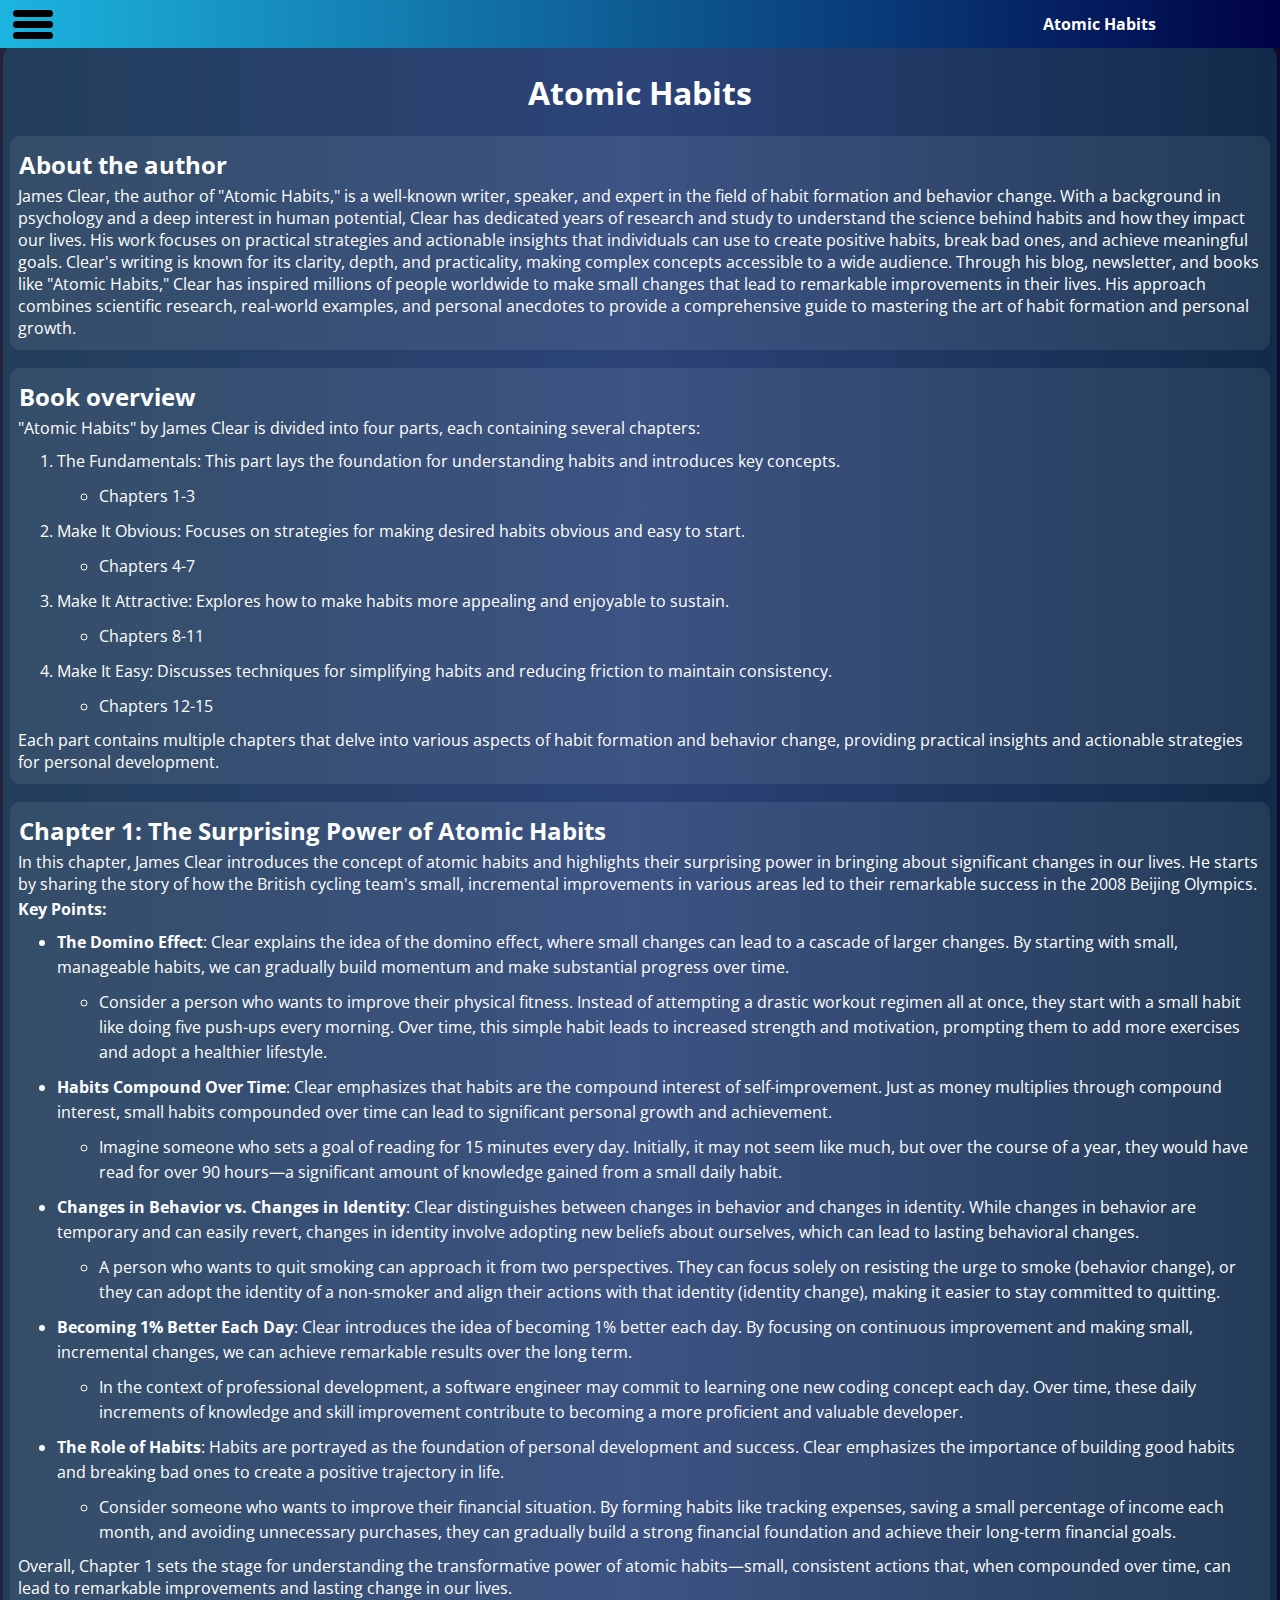
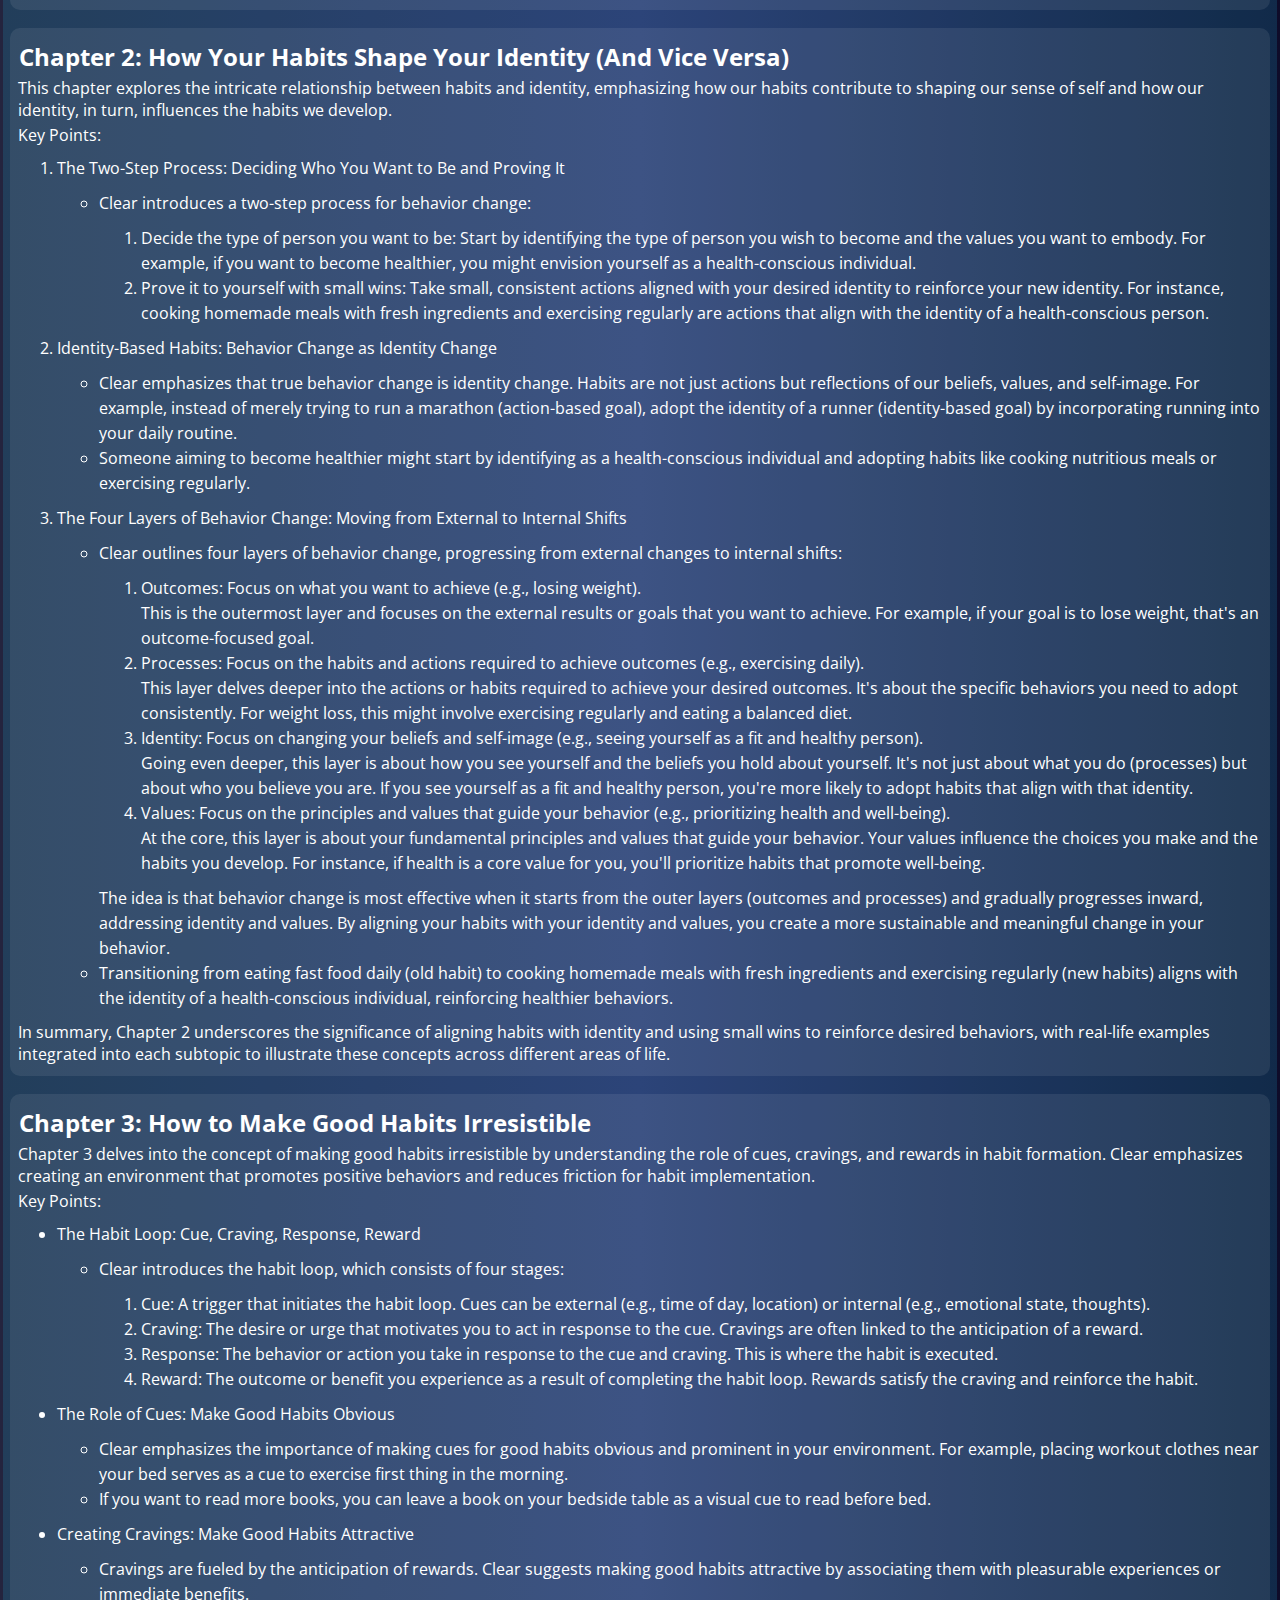
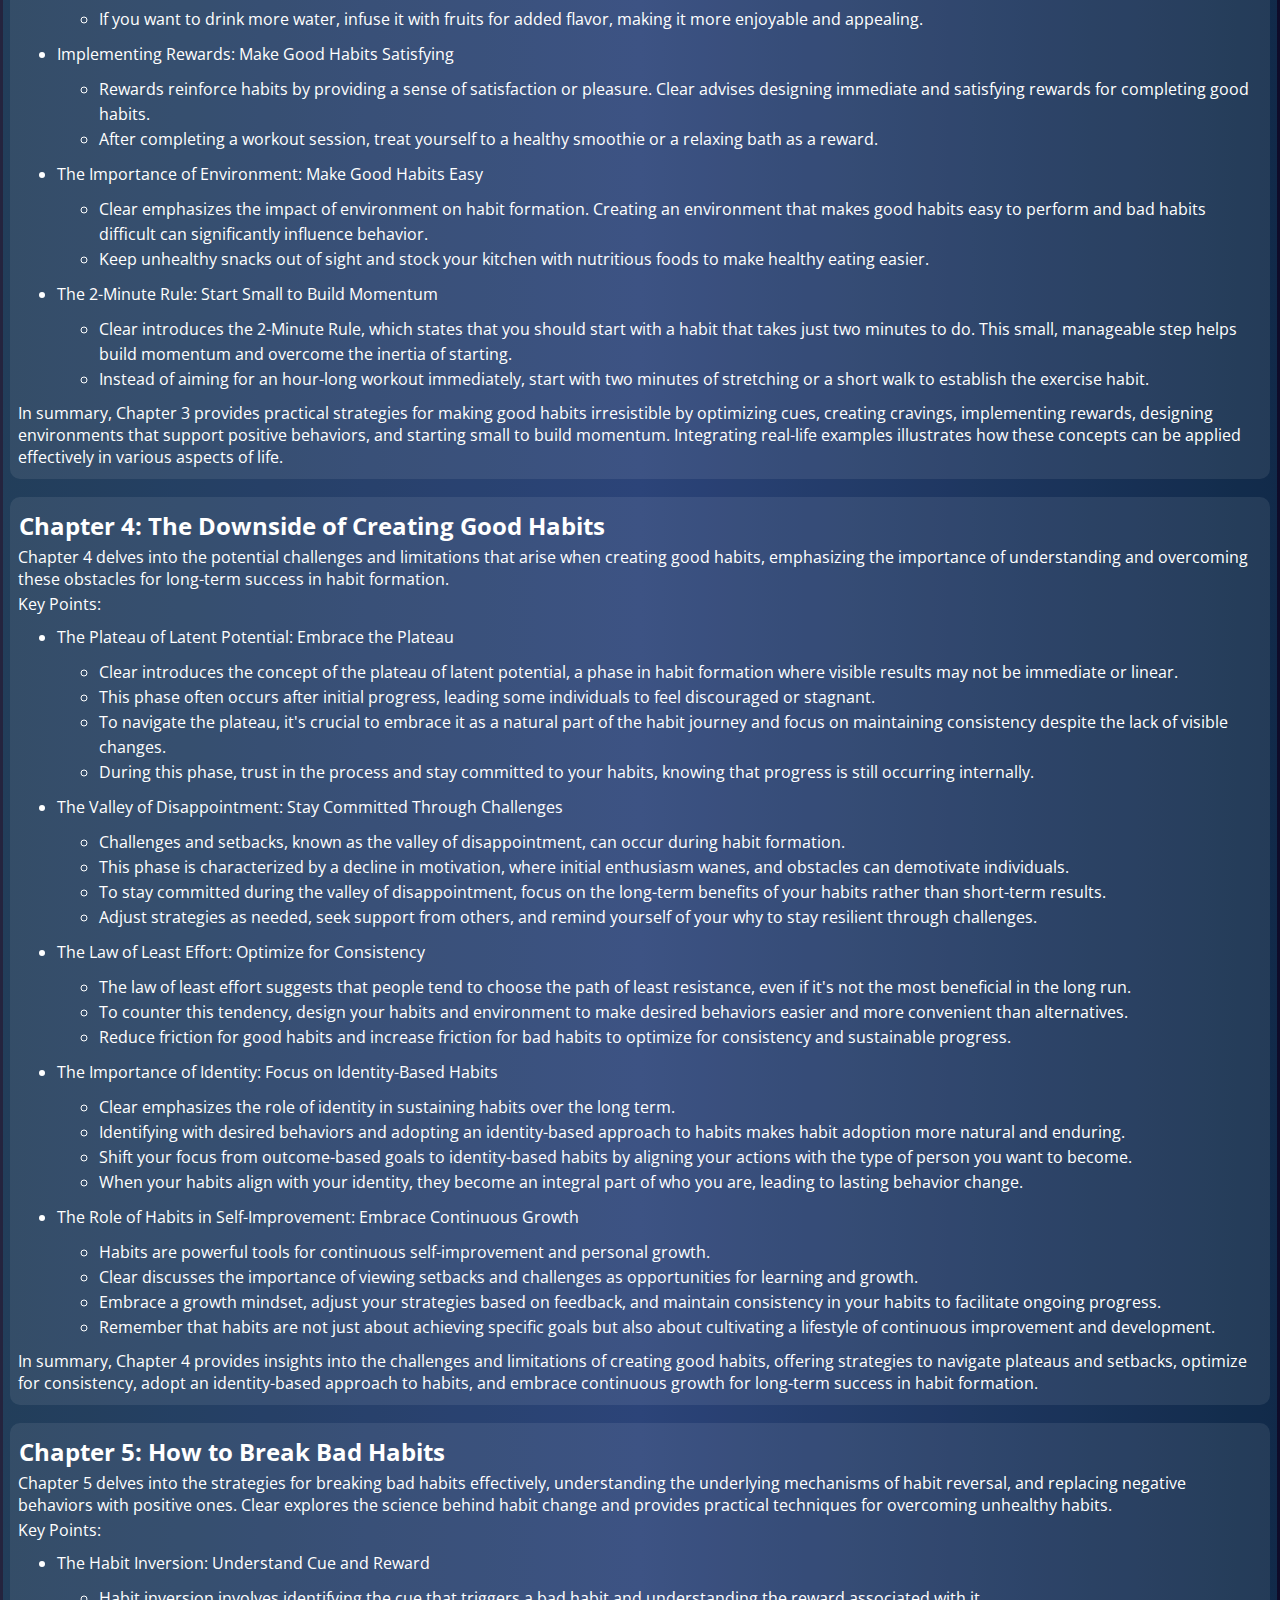
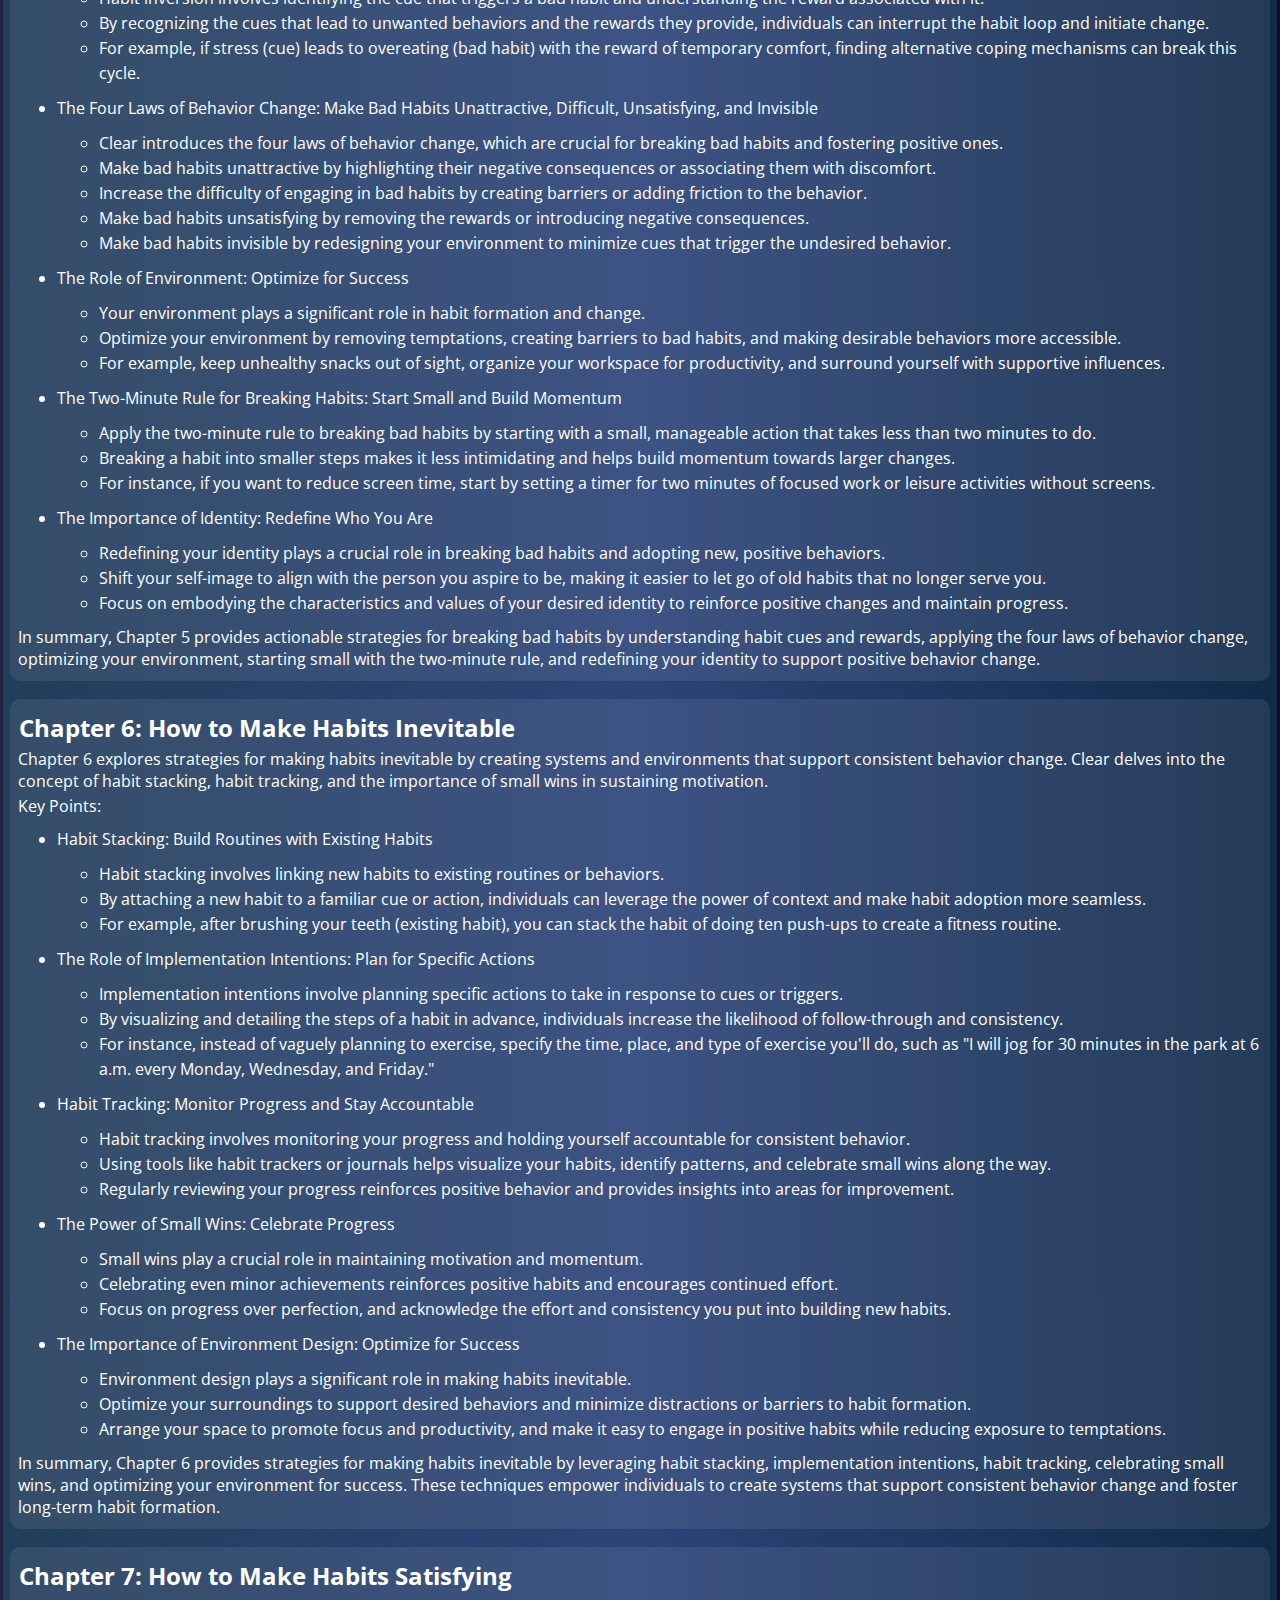
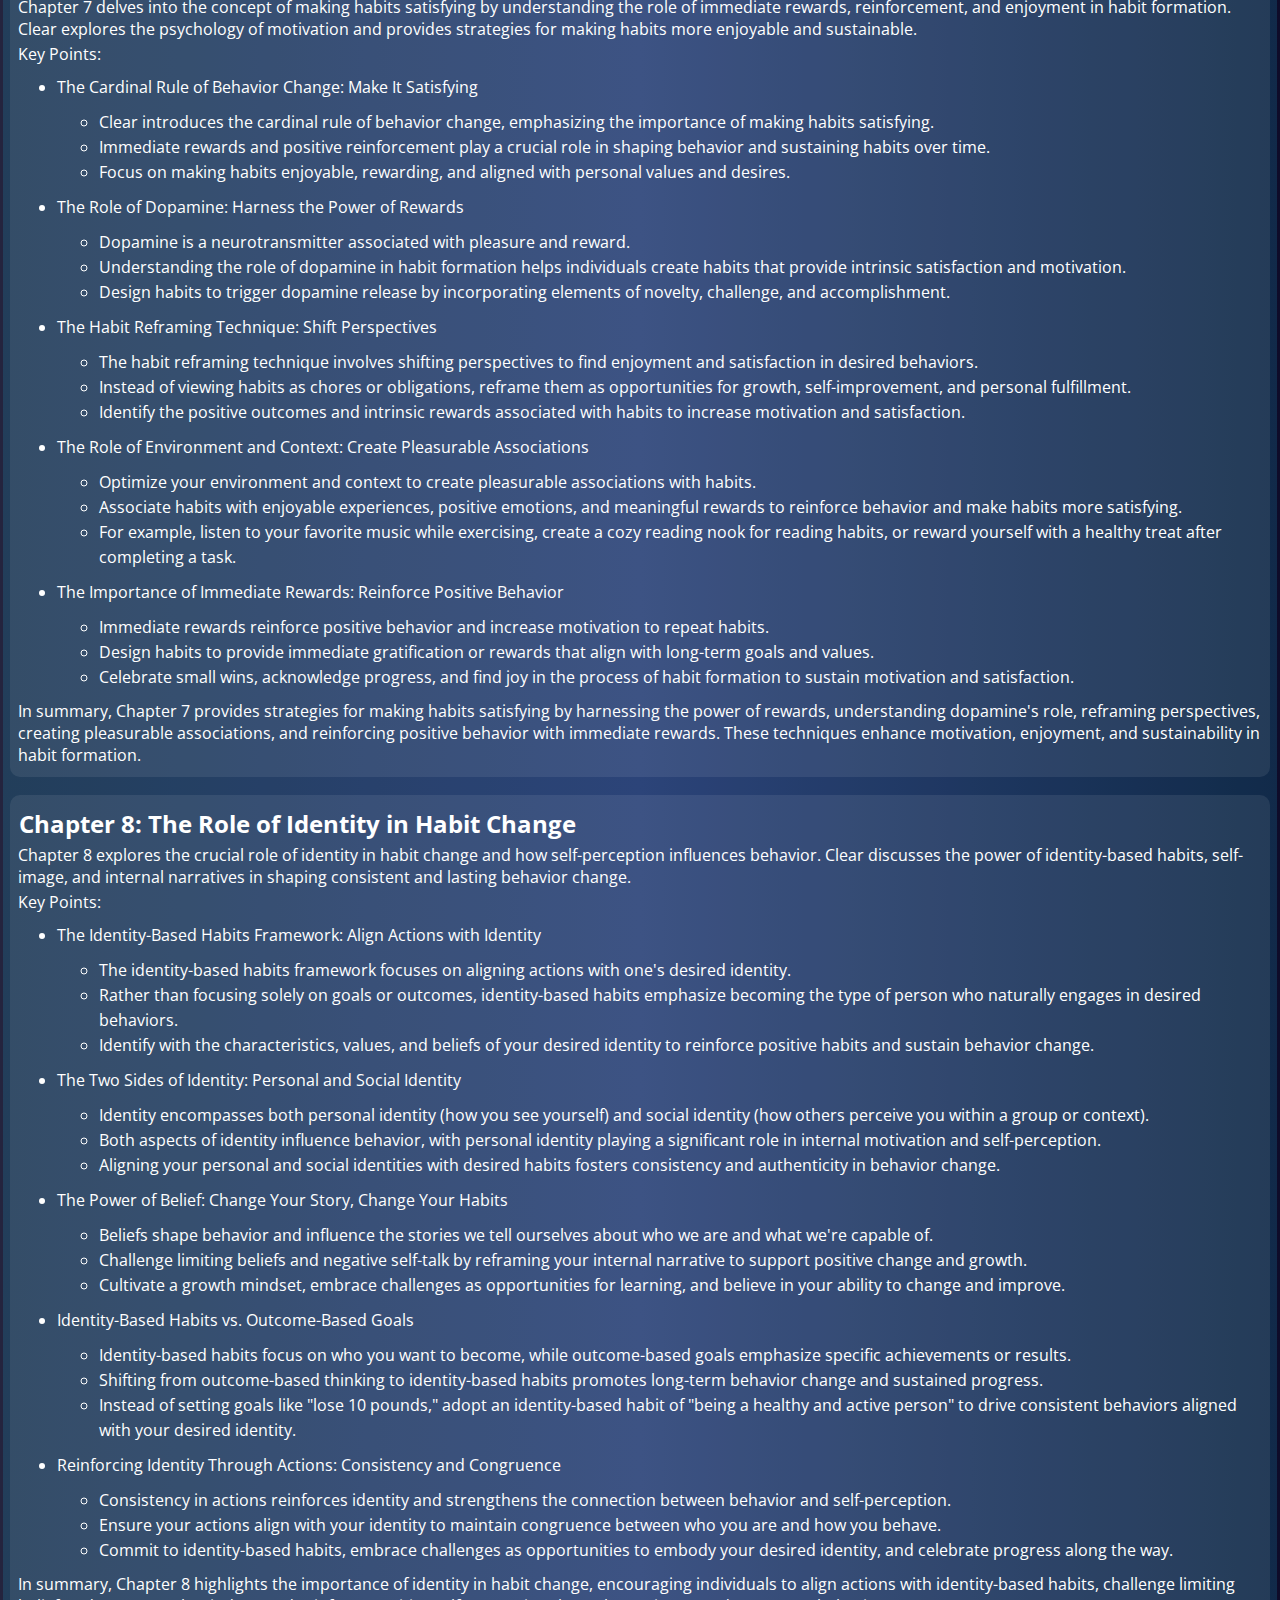
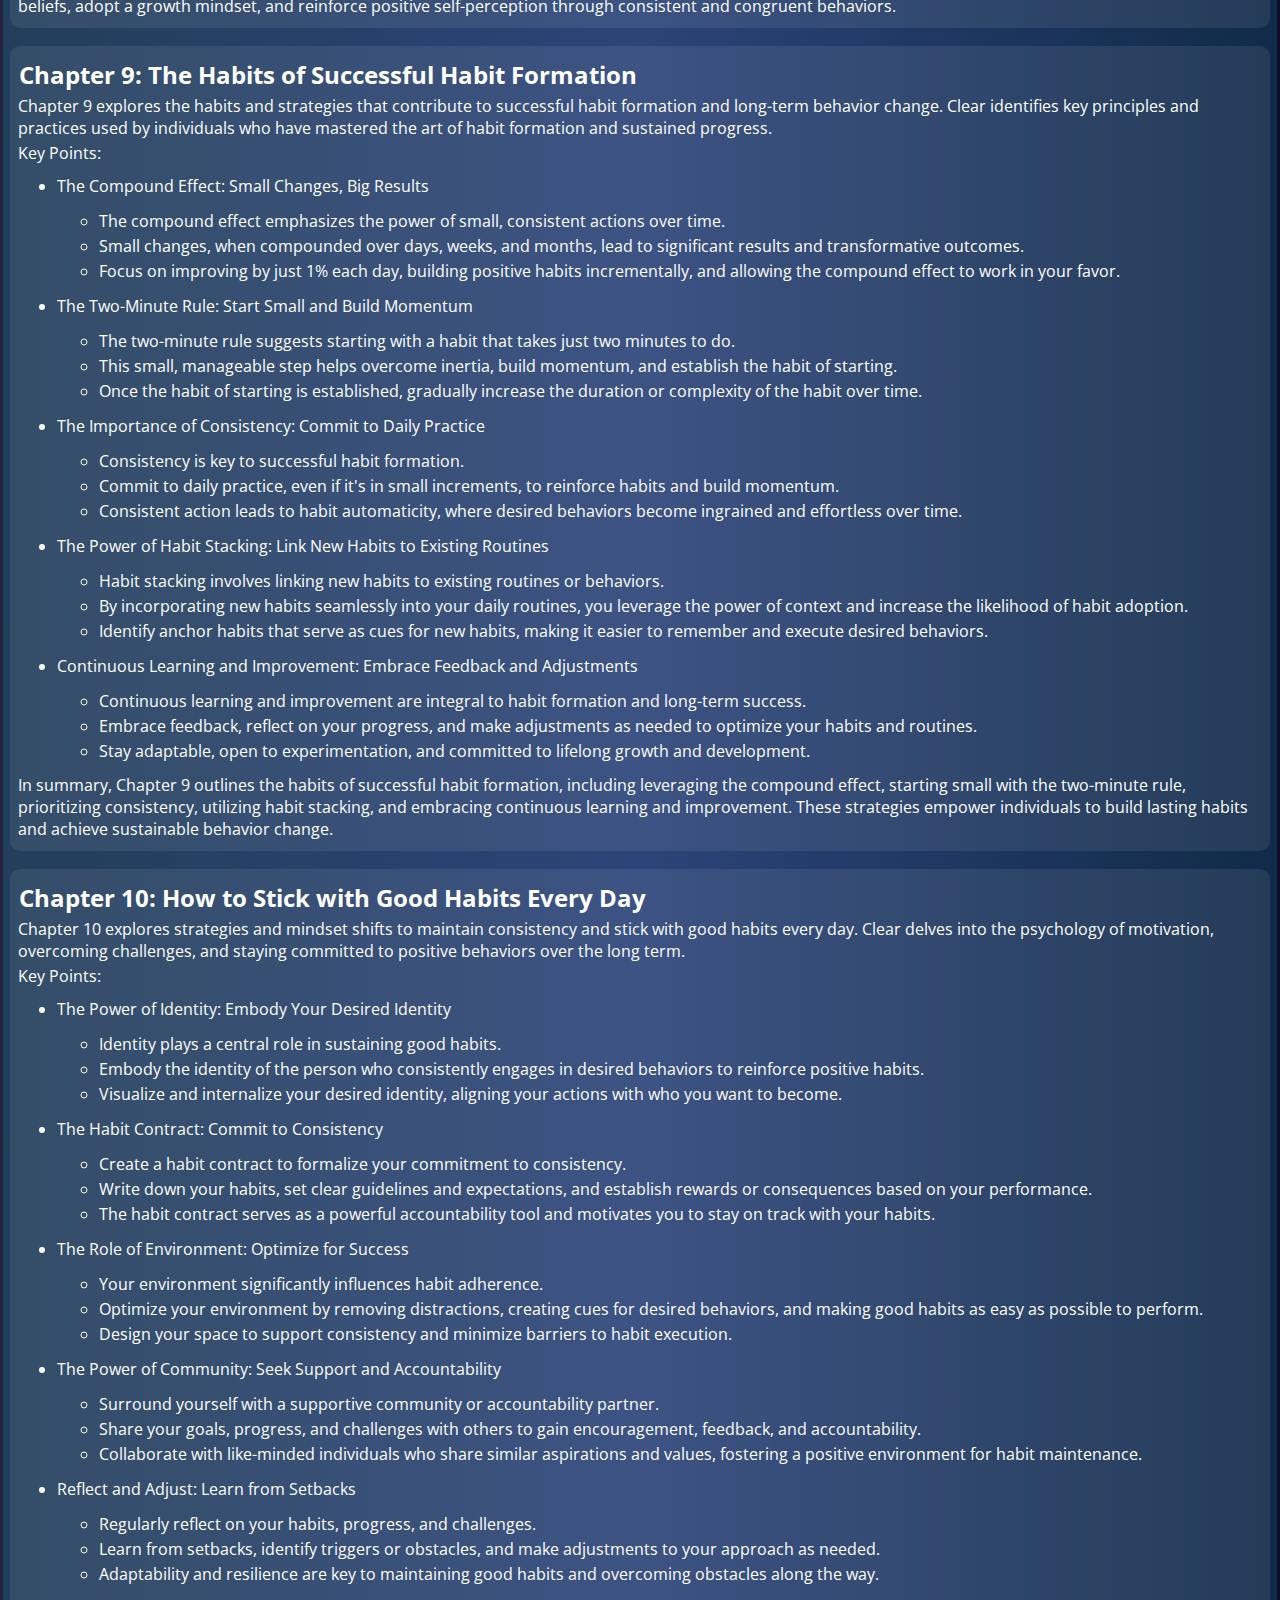
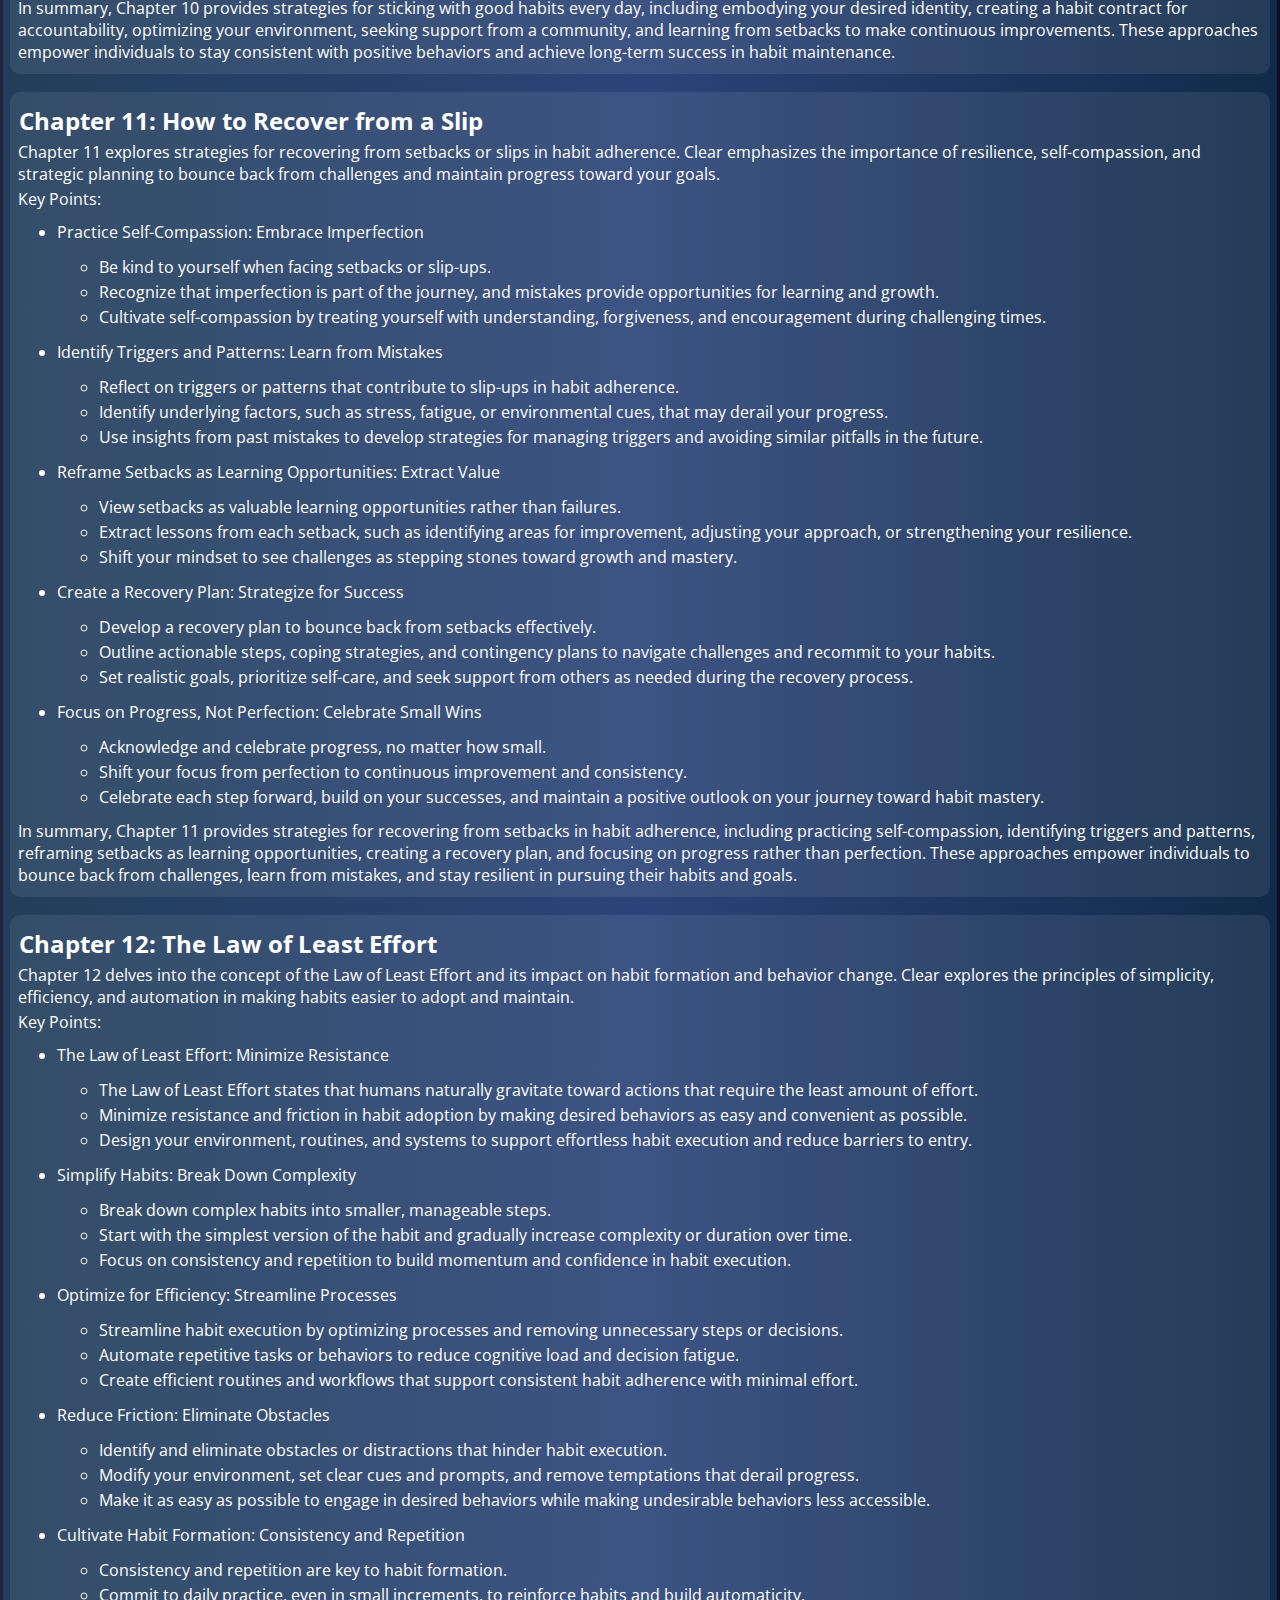
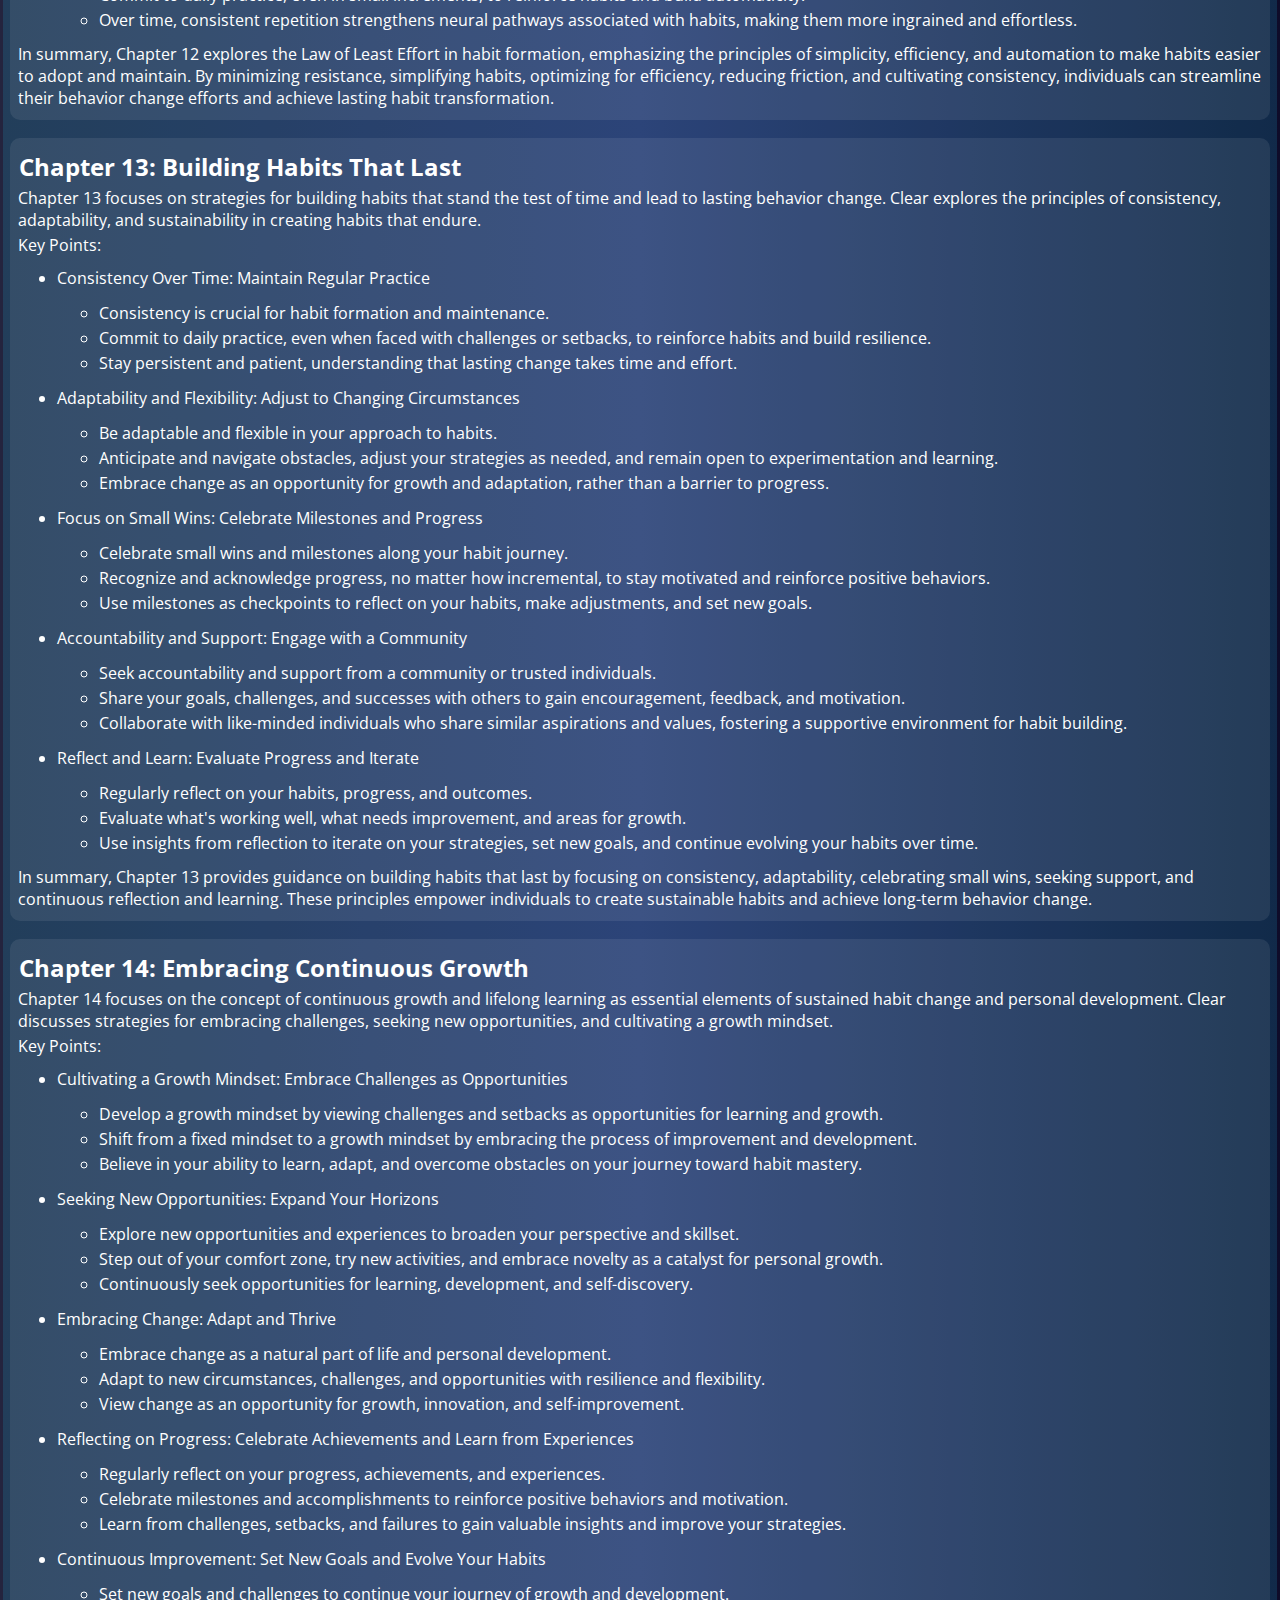
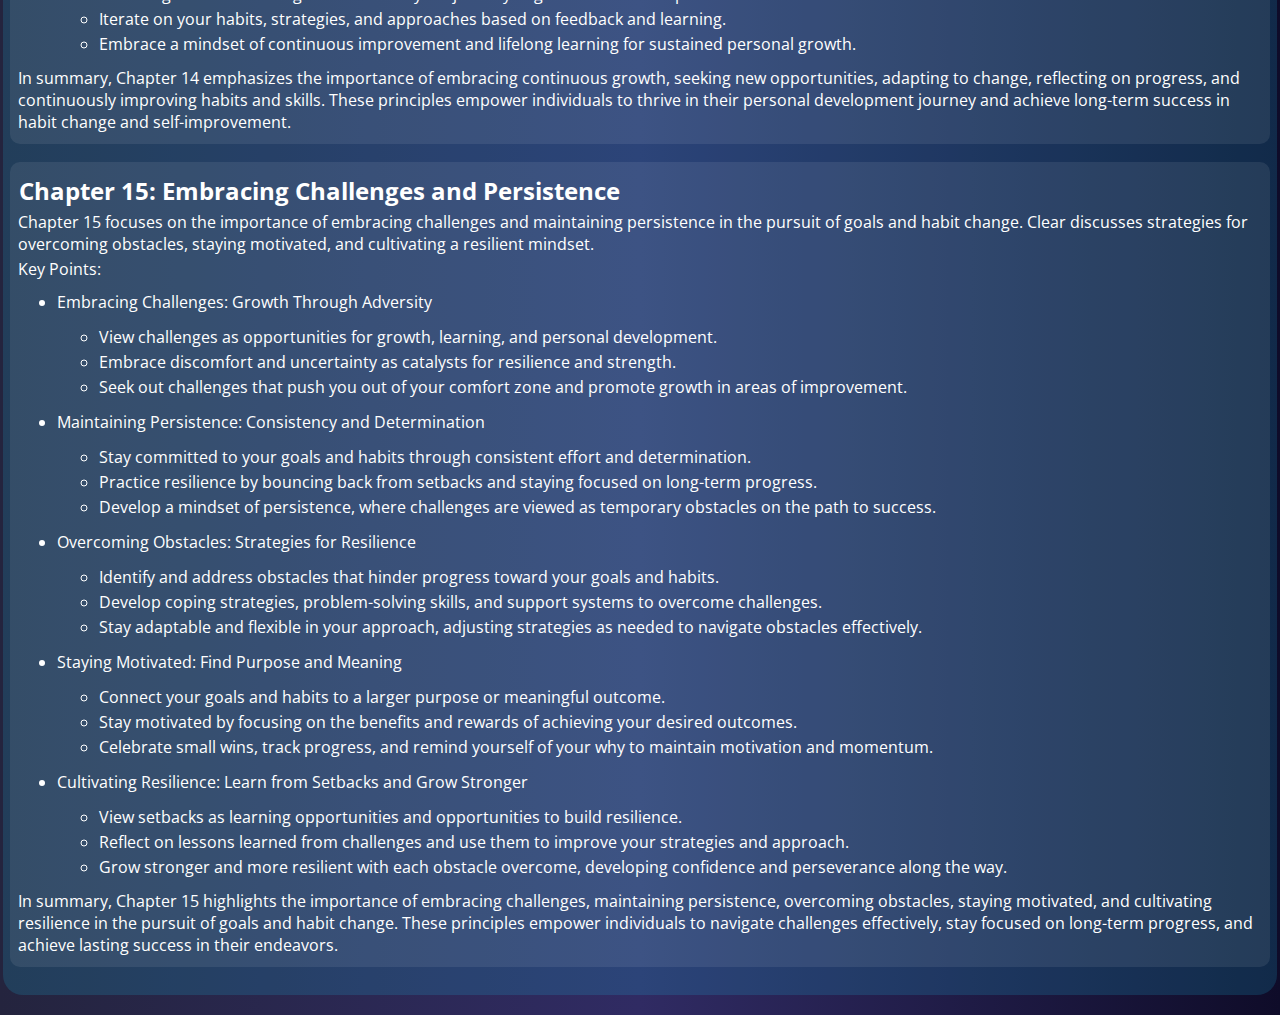
<file: resources/self_improvement/atomic_habits.html>
<!DOCTYPE html>
<html lang="en">

<head>
    <meta charset="UTF-8">
    <meta http-equiv="X-UA-Compatible" content="IE=edge">
    <meta name="viewport" content="width=device-width, initial-scale=1.0">
    <title>Atomic Habits</title>
    <link rel="stylesheet" href="../../public/style.css">
    <link rel="icon" href="../../public/logo/favicon_io/favicon.ico">
</head>

<body class="bg-c">
    <div id="mySidepanel" class="sidepanel">
        <a href="javascript:void(0)" class="closebtn" onclick="closeNav()">×</a>
        <a href="../../index.html" class="home">back</a>
        <div class="fix-column-links">
            <a href="#" class="link"></a>
        </div>
    </div>
    <div id="navbar" class="grad">
        <div>
            <div class="openbtn" onclick="openNav()">
                <div id="nav-icon1" for="nav-menu1">
                    <span></span>
                    <span></span>
                    <span></span>
                </div>
            </div>
        </div>
        <div>
            <h2>Atomic Habits</h2>
        </div>
    </div>
    <div class="content-box">
        <h1>Atomic Habits</h1>
        <div class="wh">
            <h2>About the author</h2>
            <p>James Clear, the author of "Atomic Habits," is a well-known writer, speaker, and expert in the field of
                habit formation and behavior change. With a background in psychology and a deep interest in human
                potential, Clear has dedicated years of research and study to understand the science behind habits and
                how they impact our lives. His work focuses on practical strategies and actionable insights that
                individuals can use to create positive habits, break bad ones, and achieve meaningful goals. Clear's
                writing is known for its clarity, depth, and practicality, making complex concepts accessible to a wide
                audience. Through his blog, newsletter, and books like "Atomic Habits," Clear has inspired millions of
                people worldwide to make small changes that lead to remarkable improvements in their lives. His approach
                combines scientific research, real-world examples, and personal anecdotes to provide a comprehensive
                guide to mastering the art of habit formation and personal growth.</p>
        </div>
        <div class="wh">
            <h2>Book overview</h2>
            <p>"Atomic Habits" by James Clear is divided into four parts, each containing several chapters:</p>
            <ol>
                <li>The Fundamentals: This part lays the foundation for understanding habits and introduces key
                    concepts.
                    <ul>
                        <li> Chapters 1-3</li>
                    </ul>
                </li>
                <li>Make It Obvious: Focuses on strategies for making desired habits obvious and easy to start.
                    <ul>
                        <li> Chapters 4-7</li>
                    </ul>
                </li>
                <li>Make It Attractive: Explores how to make habits more appealing and enjoyable to sustain.
                    <ul>
                        <li> Chapters 8-11</li>
                    </ul>
                </li>
                <li>Make It Easy: Discusses techniques for simplifying habits and reducing friction to maintain
                    consistency.
                    <ul>
                        <li> Chapters 12-15</li>
                    </ul>
                </li>
            </ol>
            <p>Each part contains multiple chapters that delve into various aspects of habit formation and behavior
                change, providing practical insights and actionable strategies for personal development.</p>
        </div>
        <div class="wh">
            <h2>Chapter 1: The Surprising Power of Atomic Habits</h2>
            <p>In this chapter, James Clear introduces the concept of atomic habits and highlights their surprising
                power in bringing about significant changes in our lives. He starts by sharing the story of how the
                British cycling team's small, incremental improvements in various areas led to their remarkable success
                in the 2008 Beijing Olympics.</p>
            <p><strong>Key Points:</strong></p>
            <ul>
                <li><strong>The Domino Effect</strong>: Clear explains the idea of the domino effect, where small
                    changes can lead to a cascade of larger changes. By starting with small, manageable habits, we can
                    gradually build momentum and make substantial progress over time.
                    <ul>
                        <li>Consider a person who wants to improve their physical fitness. Instead of attempting a
                            drastic workout regimen all at once, they start with a small habit like doing five push-ups
                            every morning. Over time, this simple habit leads to increased strength and motivation,
                            prompting them to add more exercises and adopt a healthier lifestyle.</li>
                    </ul>
                </li>
                <li><strong>Habits Compound Over Time</strong>: Clear emphasizes that habits are the compound interest
                    of self-improvement. Just as money
                    multiplies through compound interest, small habits compounded over time can lead to significant
                    personal growth and achievement.
                    <ul>
                        <li>Imagine someone who sets a goal of reading for 15 minutes every day. Initially, it may not
                            seem like much, but over the course of a year, they would have read for over 90 hours—a
                            significant amount of knowledge gained from a small daily habit.</li>
                    </ul>
                </li>
                <li><strong>Changes in Behavior vs. Changes in Identity</strong>: Clear distinguishes between changes in
                    behavior and
                    changes in identity. While changes in behavior are temporary and can easily revert, changes in
                    identity involve adopting new beliefs about ourselves, which can lead to lasting behavioral changes.
                    <ul>
                        <li>A person who wants to quit smoking can approach it from two perspectives. They can focus
                            solely on resisting the urge to smoke (behavior change), or they can adopt the identity of a
                            non-smoker and align their actions with that identity (identity change), making it easier to
                            stay committed to quitting.</li>
                    </ul>
                </li>
                <li><strong>Becoming 1% Better Each Day</strong>: Clear introduces the idea of becoming 1% better each
                    day. By focusing
                    on continuous improvement and making small, incremental changes, we can achieve remarkable results
                    over the long term.
                    <ul>
                        <li>In the context of professional development, a software engineer may commit to learning one
                            new coding concept each day. Over time, these daily increments of knowledge and skill
                            improvement contribute to becoming a more proficient and valuable developer.</li>
                    </ul>
                </li>
                <li><strong>The Role of Habits</strong>: Habits are portrayed as the foundation of personal development
                    and success.
                    Clear emphasizes the importance of building good habits and breaking bad ones to create a positive
                    trajectory in life.
                    <ul>
                        <li>Consider someone who wants to improve their financial situation. By forming habits like
                            tracking expenses, saving a small percentage of income each month, and avoiding unnecessary
                            purchases, they can gradually build a strong financial foundation and achieve their
                            long-term financial goals.</li>
                    </ul>
                </li>
            </ul>
            <p>Overall, Chapter 1 sets the stage for understanding the transformative power of atomic habits—small,
                consistent actions that, when compounded over time, can lead to remarkable improvements and lasting
                change in our lives.</p>
        </div>
        <div class="wh">
            <h2>Chapter 2: How Your Habits Shape Your Identity (And Vice Versa)</h2>
            <p>This chapter explores the intricate relationship between habits and identity, emphasizing how our habits
                contribute to shaping our sense of self and how our identity, in turn, influences the habits we develop.
            </p>
            <p>Key Points:</p>
            <ol>
                <li>The Two-Step Process: Deciding Who You Want to Be and Proving It
                    <ul>
                        <li>Clear introduces a two-step process for behavior change:
                            <ol>
                                <li>Decide the type of person you want to be: Start by identifying the type of person
                                    you wish to become and the values you want to embody. For example, if you want to
                                    become healthier, you might envision yourself as a health-conscious individual.</li>
                                <li>Prove it to yourself with small wins: Take small, consistent actions aligned with
                                    your desired identity to reinforce your new identity. For instance, cooking homemade
                                    meals with fresh ingredients and exercising regularly are actions that align with
                                    the identity of a health-conscious person.</li>
                            </ol>
                        </li>
                    </ul>
                </li>
                <li>Identity-Based Habits: Behavior Change as Identity Change
                    <ul>
                        <li>Clear emphasizes that true behavior change is identity change. Habits are not just actions
                            but reflections of our beliefs, values, and self-image. For example, instead of merely
                            trying to run a marathon (action-based goal), adopt the identity of a runner (identity-based
                            goal) by incorporating running into your daily routine.</li>
                        <li>Someone aiming to become healthier might start by identifying as a health-conscious
                            individual and adopting habits like cooking nutritious meals or exercising regularly.</li>
                    </ul>
                </li>
                <li>The Four Layers of Behavior Change: Moving from External to Internal Shifts
                    <ul>
                        <li>Clear outlines four layers of behavior change, progressing from external changes to internal
                            shifts:
                            <ol>
                                <li>Outcomes: Focus on what you want to achieve (e.g., losing weight). <br>This is the
                                    outermost layer and focuses on the external results or goals that you want to
                                    achieve. For example, if your goal is to lose weight, that's an outcome-focused
                                    goal.</li>
                                <li>Processes: Focus on the habits and actions required to achieve outcomes (e.g.,
                                    exercising daily).
                                    <br>This layer delves deeper into the actions or habits required to achieve your
                                    desired outcomes. It's about the specific behaviors you need to adopt consistently.
                                    For weight loss, this might involve exercising regularly and eating a balanced diet.
                                </li>
                                <li>Identity: Focus on changing your beliefs and self-image (e.g., seeing yourself as a
                                    fit and healthy person). <br>Going even deeper, this layer is about how you see
                                    yourself and the beliefs you hold about yourself. It's not just about what you do
                                    (processes) but about who you believe you are. If you see yourself as a fit and
                                    healthy person, you're more likely to adopt habits that align with that identity.
                                </li>
                                <li>Values: Focus on the principles and values that guide your behavior (e.g.,
                                    prioritizing health and well-being). <br>At the core, this layer is about your
                                    fundamental principles and values that guide your behavior. Your values influence
                                    the choices you make and the habits you develop. For instance, if health is a core
                                    value for you, you'll prioritize habits that promote well-being.</li>
                            </ol>
                            The idea is that behavior change is most effective when it starts from the outer layers
                            (outcomes and processes) and gradually progresses inward, addressing identity and values. By
                            aligning your habits with your identity and values, you create a more sustainable and
                            meaningful change in your behavior.
                        </li>
                        <li>Transitioning from eating fast food daily (old habit) to cooking homemade meals with fresh
                            ingredients and exercising regularly (new habits) aligns with the identity of a
                            health-conscious individual, reinforcing healthier behaviors.</li>
                    </ul>
                </li>
            </ol>
            <p>In summary, Chapter 2 underscores the significance of aligning habits with identity and using small wins
                to reinforce desired behaviors, with real-life examples integrated into each subtopic to illustrate
                these concepts across different areas of life.</p>
        </div>
        <div class="wh">
            <h2>Chapter 3: How to Make Good Habits Irresistible</h2>
            <p>Chapter 3 delves into the concept of making good habits irresistible by understanding the role of cues,
                cravings, and rewards in habit formation. Clear emphasizes creating an environment that promotes
                positive behaviors and reduces friction for habit implementation.</p>
            <p>Key Points:</p>
            <ul>
                <li>The Habit Loop: Cue, Craving, Response, Reward
                    <ul>
                        <li>Clear introduces the habit loop, which consists of four stages:
                            <ol>
                                <li>Cue: A trigger that initiates the habit loop. Cues can be external (e.g., time of
                                    day, location) or internal (e.g., emotional state, thoughts).</li>
                                <li>Craving: The desire or urge that motivates you to act in response to the cue.
                                    Cravings are often linked to the anticipation of a reward.</li>
                                <li>Response: The behavior or action you take in response to the cue and craving. This
                                    is where the habit is executed.</li>
                                <li>Reward: The outcome or benefit you experience as a result of completing the habit
                                    loop. Rewards satisfy the craving and reinforce the habit.</li>
                            </ol>
                        </li>
                    </ul>
                </li>
                <li>The Role of Cues: Make Good Habits Obvious
                    <ul>
                        <li>Clear emphasizes the importance of making cues for good habits obvious and prominent in your
                            environment. For example, placing workout clothes near your bed serves as a cue to exercise
                            first thing in the morning.</li>
                        <li>If you want to read more books, you can leave a book on your bedside table as a visual cue
                            to read before bed.</li>
                    </ul>
                </li>
                <li>Creating Cravings: Make Good Habits Attractive
                    <ul>
                        <li>Cravings are fueled by the anticipation of rewards. Clear suggests making good habits
                            attractive by associating them with pleasurable experiences or immediate benefits.</li>
                        <li>If you want to drink more water, infuse it with fruits for added flavor, making it more
                            enjoyable and appealing.</li>
                    </ul>
                </li>
                <li>Implementing Rewards: Make Good Habits Satisfying
                    <ul>
                        <li>Rewards reinforce habits by providing a sense of satisfaction or pleasure. Clear advises
                            designing immediate and satisfying rewards for completing good habits.</li>
                        <li>After completing a workout session, treat yourself to a healthy smoothie or a relaxing bath
                            as a reward.</li>
                    </ul>
                </li>
                <li>The Importance of Environment: Make Good Habits Easy
                    <ul>
                        <li>Clear emphasizes the impact of environment on habit formation. Creating an environment that
                            makes good habits easy to perform and bad habits difficult can significantly influence
                            behavior.</li>
                        <li>Keep unhealthy snacks out of sight and stock your kitchen with nutritious foods to make
                            healthy eating easier.</li>
                    </ul>
                </li>
                <li>The 2-Minute Rule: Start Small to Build Momentum
                    <ul>
                        <li>Clear introduces the 2-Minute Rule, which states that you should start with a habit that
                            takes just two minutes to do. This small, manageable step helps build momentum and overcome
                            the inertia of starting.</li>
                        <li>Instead of aiming for an hour-long workout immediately, start with two minutes of stretching
                            or a short walk to establish the exercise habit.</li>
                    </ul>
                </li>
            </ul>
            <p>In summary, Chapter 3 provides practical strategies for making good habits irresistible by optimizing
                cues, creating cravings, implementing rewards, designing environments that support positive behaviors,
                and starting small to build momentum. Integrating real-life examples illustrates how these concepts can
                be applied effectively in various aspects of life.</p>
        </div>
        <div class="wh">
            <h2>Chapter 4: The Downside of Creating Good Habits</h2>
            <p>Chapter 4 delves into the potential challenges and limitations that arise when creating good habits,
                emphasizing the importance of understanding and overcoming these obstacles for long-term success in
                habit formation.</p>
            <p>Key Points:</p>
            <ul>
                <li>The Plateau of Latent Potential: Embrace the Plateau</li>
                <ul>
                    <li>Clear introduces the concept of the plateau of latent potential, a phase in habit formation
                        where visible results may not be immediate or linear.</li>
                    <li>This phase often occurs after initial progress, leading some individuals to feel discouraged or
                        stagnant.</li>
                    <li>To navigate the plateau, it's crucial to embrace it as a natural part of the habit journey and
                        focus on maintaining consistency despite the lack of visible changes.</li>
                    <li>During this phase, trust in the process and stay committed to your habits, knowing that progress
                        is still occurring internally.</li>
                </ul>
                <li>The Valley of Disappointment: Stay Committed Through Challenges</li>
                <ul>
                    <li>Challenges and setbacks, known as the valley of disappointment, can occur during habit
                        formation.</li>
                    <li>This phase is characterized by a decline in motivation, where initial enthusiasm wanes, and
                        obstacles can demotivate individuals.</li>
                    <li>To stay committed during the valley of disappointment, focus on the long-term benefits of your
                        habits rather than short-term results.</li>
                    <li>Adjust strategies as needed, seek support from others, and remind yourself of your why to stay
                        resilient through challenges.</li>
                </ul>
                <li>The Law of Least Effort: Optimize for Consistency</li>
                <ul>
                    <li>The law of least effort suggests that people tend to choose the path of least resistance, even
                        if it's not the most beneficial in the long run.</li>
                    <li>To counter this tendency, design your habits and environment to make desired behaviors easier
                        and more convenient than alternatives.</li>
                    <li>Reduce friction for good habits and increase friction for bad habits to optimize for consistency
                        and sustainable progress.</li>
                </ul>
                <li>The Importance of Identity: Focus on Identity-Based Habits</li>
                <ul>
                    <li>Clear emphasizes the role of identity in sustaining habits over the long term.</li>
                    <li>Identifying with desired behaviors and adopting an identity-based approach to habits makes habit
                        adoption more natural and enduring.</li>
                    <li>Shift your focus from outcome-based goals to identity-based habits by aligning your actions with
                        the type of person you want to become.</li>
                    <li>When your habits align with your identity, they become an integral part of who you are, leading
                        to lasting behavior change.</li>
                </ul>
                <li>The Role of Habits in Self-Improvement: Embrace Continuous Growth</li>
                <ul>
                    <li>Habits are powerful tools for continuous self-improvement and personal growth.</li>
                    <li>Clear discusses the importance of viewing setbacks and challenges as opportunities for learning
                        and growth.</li>
                    <li>Embrace a growth mindset, adjust your strategies based on feedback, and maintain consistency in
                        your habits to facilitate ongoing progress.</li>
                    <li>Remember that habits are not just about achieving specific goals but also about cultivating a
                        lifestyle of continuous improvement and development.</li>
                </ul>
            </ul>
            <p>In summary, Chapter 4 provides insights into the challenges and limitations of creating good habits,
                offering strategies to navigate plateaus and setbacks, optimize for consistency, adopt an identity-based
                approach to habits, and embrace continuous growth for long-term success in habit formation.</p>
        </div>
        <div class="wh">
            <h2>Chapter 5: How to Break Bad Habits</h2>
            <p>Chapter 5 delves into the strategies for breaking bad habits effectively, understanding the underlying
                mechanisms of habit reversal, and replacing negative behaviors with positive ones. Clear explores the
                science behind habit change and provides practical techniques for overcoming unhealthy habits.</p>
            <p>Key Points:</p>
            <ul>
                <li>The Habit Inversion: Understand Cue and Reward</li>
                <ul>
                    <li>Habit inversion involves identifying the cue that triggers a bad habit and understanding the
                        reward associated with it.</li>
                    <li>By recognizing the cues that lead to unwanted behaviors and the rewards they provide,
                        individuals can interrupt the habit loop and initiate change.</li>
                    <li>For example, if stress (cue) leads to overeating (bad habit) with the reward of temporary
                        comfort, finding alternative coping mechanisms can break this cycle.</li>
                </ul>
                <li>The Four Laws of Behavior Change: Make Bad Habits Unattractive, Difficult, Unsatisfying, and
                    Invisible</li>
                <ul>
                    <li>Clear introduces the four laws of behavior change, which are crucial for breaking bad habits and
                        fostering positive ones.</li>
                    <li>Make bad habits unattractive by highlighting their negative consequences or associating them
                        with discomfort.</li>
                    <li>Increase the difficulty of engaging in bad habits by creating barriers or adding friction to the
                        behavior.</li>
                    <li>Make bad habits unsatisfying by removing the rewards or introducing negative consequences.</li>
                    <li>Make bad habits invisible by redesigning your environment to minimize cues that trigger the
                        undesired behavior.</li>
                </ul>
                <li>The Role of Environment: Optimize for Success</li>
                <ul>
                    <li>Your environment plays a significant role in habit formation and change.</li>
                    <li>Optimize your environment by removing temptations, creating barriers to bad habits, and making
                        desirable behaviors more accessible.</li>
                    <li>For example, keep unhealthy snacks out of sight, organize your workspace for productivity, and
                        surround yourself with supportive influences.</li>
                </ul>
                <li>The Two-Minute Rule for Breaking Habits: Start Small and Build Momentum</li>
                <ul>
                    <li>Apply the two-minute rule to breaking bad habits by starting with a small, manageable action
                        that takes less than two minutes to do.</li>
                    <li>Breaking a habit into smaller steps makes it less intimidating and helps build momentum towards
                        larger changes.</li>
                    <li>For instance, if you want to reduce screen time, start by setting a timer for two minutes of
                        focused work or leisure activities without screens.</li>
                </ul>
                <li>The Importance of Identity: Redefine Who You Are</li>
                <ul>
                    <li>Redefining your identity plays a crucial role in breaking bad habits and adopting new, positive
                        behaviors.</li>
                    <li>Shift your self-image to align with the person you aspire to be, making it easier to let go of
                        old habits that no longer serve you.</li>
                    <li>Focus on embodying the characteristics and values of your desired identity to reinforce positive
                        changes and maintain progress.</li>
                </ul>
            </ul>
            <p>In summary, Chapter 5 provides actionable strategies for breaking bad habits by understanding habit cues
                and rewards, applying the four laws of behavior change, optimizing your environment, starting small with
                the two-minute rule, and redefining your identity to support positive behavior change.</p>
        </div>
        <div class="wh">
            <h2>Chapter 6: How to Make Habits Inevitable</h2>
            <p>Chapter 6 explores strategies for making habits inevitable by creating systems and environments that
                support consistent behavior change. Clear delves into the concept of habit stacking, habit tracking, and
                the importance of small wins in sustaining motivation.</p>
            <p>Key Points:</p>
            <ul>
                <li>Habit Stacking: Build Routines with Existing Habits</li>
                <ul>
                    <li>Habit stacking involves linking new habits to existing routines or behaviors.</li>
                    <li>By attaching a new habit to a familiar cue or action, individuals can leverage the power of
                        context and make habit adoption more seamless.</li>
                    <li>For example, after brushing your teeth (existing habit), you can stack the habit of doing ten
                        push-ups to create a fitness routine.</li>
                </ul>
                <li>The Role of Implementation Intentions: Plan for Specific Actions</li>
                <ul>
                    <li>Implementation intentions involve planning specific actions to take in response to cues or
                        triggers.</li>
                    <li>By visualizing and detailing the steps of a habit in advance, individuals increase the
                        likelihood of follow-through and consistency.</li>
                    <li>For instance, instead of vaguely planning to exercise, specify the time, place, and type of
                        exercise you'll do, such as "I will jog for 30 minutes in the park at 6 a.m. every Monday,
                        Wednesday, and Friday."</li>
                </ul>
                <li>Habit Tracking: Monitor Progress and Stay Accountable</li>
                <ul>
                    <li>Habit tracking involves monitoring your progress and holding yourself accountable for consistent
                        behavior.</li>
                    <li>Using tools like habit trackers or journals helps visualize your habits, identify patterns, and
                        celebrate small wins along the way.</li>
                    <li>Regularly reviewing your progress reinforces positive behavior and provides insights into areas
                        for improvement.</li>
                </ul>
                <li>The Power of Small Wins: Celebrate Progress</li>
                <ul>
                    <li>Small wins play a crucial role in maintaining motivation and momentum.</li>
                    <li>Celebrating even minor achievements reinforces positive habits and encourages continued effort.
                    </li>
                    <li>Focus on progress over perfection, and acknowledge the effort and consistency you put into
                        building new habits.</li>
                </ul>
                <li>The Importance of Environment Design: Optimize for Success</li>
                <ul>
                    <li>Environment design plays a significant role in making habits inevitable.</li>
                    <li>Optimize your surroundings to support desired behaviors and minimize distractions or barriers to
                        habit formation.</li>
                    <li>Arrange your space to promote focus and productivity, and make it easy to engage in positive
                        habits while reducing exposure to temptations.</li>
                </ul>
            </ul>
            <p>In summary, Chapter 6 provides strategies for making habits inevitable by leveraging habit stacking,
                implementation intentions, habit tracking, celebrating small wins, and optimizing your environment for
                success. These techniques empower individuals to create systems that support consistent behavior change
                and foster long-term habit formation.</p>
        </div>
        <div class="wh">
            <h2>Chapter 7: How to Make Habits Satisfying</h2>
            <p>Chapter 7 delves into the concept of making habits satisfying by understanding the role of immediate
                rewards, reinforcement, and enjoyment in habit formation. Clear explores the psychology of motivation
                and provides strategies for making habits more enjoyable and sustainable.</p>
            <p>Key Points:</p>
            <ul>
                <li>The Cardinal Rule of Behavior Change: Make It Satisfying</li>
                <ul>
                    <li>Clear introduces the cardinal rule of behavior change, emphasizing the importance of making
                        habits satisfying.</li>
                    <li>Immediate rewards and positive reinforcement play a crucial role in shaping behavior and
                        sustaining habits over time.</li>
                    <li>Focus on making habits enjoyable, rewarding, and aligned with personal values and desires.</li>
                </ul>
                <li>The Role of Dopamine: Harness the Power of Rewards</li>
                <ul>
                    <li>Dopamine is a neurotransmitter associated with pleasure and reward.</li>
                    <li>Understanding the role of dopamine in habit formation helps individuals create habits that
                        provide intrinsic satisfaction and motivation.</li>
                    <li>Design habits to trigger dopamine release by incorporating elements of novelty, challenge, and
                        accomplishment.</li>
                </ul>
                <li>The Habit Reframing Technique: Shift Perspectives</li>
                <ul>
                    <li>The habit reframing technique involves shifting perspectives to find enjoyment and satisfaction
                        in desired behaviors.</li>
                    <li>Instead of viewing habits as chores or obligations, reframe them as opportunities for growth,
                        self-improvement, and personal fulfillment.</li>
                    <li>Identify the positive outcomes and intrinsic rewards associated with habits to increase
                        motivation and satisfaction.</li>
                </ul>
                <li>The Role of Environment and Context: Create Pleasurable Associations</li>
                <ul>
                    <li>Optimize your environment and context to create pleasurable associations with habits.</li>
                    <li>Associate habits with enjoyable experiences, positive emotions, and meaningful rewards to
                        reinforce behavior and make habits more satisfying.</li>
                    <li>For example, listen to your favorite music while exercising, create a cozy reading nook for
                        reading habits, or reward yourself with a healthy treat after completing a task.</li>
                </ul>
                <li>The Importance of Immediate Rewards: Reinforce Positive Behavior</li>
                <ul>
                    <li>Immediate rewards reinforce positive behavior and increase motivation to repeat habits.</li>
                    <li>Design habits to provide immediate gratification or rewards that align with long-term goals and
                        values.</li>
                    <li>Celebrate small wins, acknowledge progress, and find joy in the process of habit formation to
                        sustain motivation and satisfaction.</li>
                </ul>
            </ul>
            <p>In summary, Chapter 7 provides strategies for making habits satisfying by harnessing the power of
                rewards, understanding dopamine's role, reframing perspectives, creating pleasurable associations, and
                reinforcing positive behavior with immediate rewards. These techniques enhance motivation, enjoyment,
                and sustainability in habit formation.</p>
        </div>
        <div class="wh">
            <h2>Chapter 8: The Role of Identity in Habit Change</h2>
            <p>Chapter 8 explores the crucial role of identity in habit change and how self-perception influences
                behavior. Clear discusses the power of identity-based habits, self-image, and internal narratives in
                shaping consistent and lasting behavior change.</p>
            <p>Key Points:</p>
            <ul>
                <li>The Identity-Based Habits Framework: Align Actions with Identity</li>
                <ul>
                    <li>The identity-based habits framework focuses on aligning actions with one's desired identity.
                    </li>
                    <li>Rather than focusing solely on goals or outcomes, identity-based habits emphasize becoming the
                        type of person who naturally engages in desired behaviors.</li>
                    <li>Identify with the characteristics, values, and beliefs of your desired identity to reinforce
                        positive habits and sustain behavior change.</li>
                </ul>
                <li>The Two Sides of Identity: Personal and Social Identity</li>
                <ul>
                    <li>Identity encompasses both personal identity (how you see yourself) and social identity (how
                        others perceive you within a group or context).</li>
                    <li>Both aspects of identity influence behavior, with personal identity playing a significant role
                        in internal motivation and self-perception.</li>
                    <li>Aligning your personal and social identities with desired habits fosters consistency and
                        authenticity in behavior change.</li>
                </ul>
                <li>The Power of Belief: Change Your Story, Change Your Habits</li>
                <ul>
                    <li>Beliefs shape behavior and influence the stories we tell ourselves about who we are and what
                        we're capable of.</li>
                    <li>Challenge limiting beliefs and negative self-talk by reframing your internal narrative to
                        support positive change and growth.</li>
                    <li>Cultivate a growth mindset, embrace challenges as opportunities for learning, and believe in
                        your ability to change and improve.</li>
                </ul>
                <li>Identity-Based Habits vs. Outcome-Based Goals</li>
                <ul>
                    <li>Identity-based habits focus on who you want to become, while outcome-based goals emphasize
                        specific achievements or results.</li>
                    <li>Shifting from outcome-based thinking to identity-based habits promotes long-term behavior change
                        and sustained progress.</li>
                    <li>Instead of setting goals like "lose 10 pounds," adopt an identity-based habit of "being a
                        healthy and active person" to drive consistent behaviors aligned with your desired identity.
                    </li>
                </ul>
                <li>Reinforcing Identity Through Actions: Consistency and Congruence</li>
                <ul>
                    <li>Consistency in actions reinforces identity and strengthens the connection between behavior and
                        self-perception.</li>
                    <li>Ensure your actions align with your identity to maintain congruence between who you are and how
                        you behave.</li>
                    <li>Commit to identity-based habits, embrace challenges as opportunities to embody your desired
                        identity, and celebrate progress along the way.</li>
                </ul>
            </ul>
            <p>In summary, Chapter 8 highlights the importance of identity in habit change, encouraging individuals to
                align actions with identity-based habits, challenge limiting beliefs, adopt a growth mindset, and
                reinforce positive self-perception through consistent and congruent behaviors.</p>
        </div>
        <div class="wh">
            <h2>Chapter 9: The Habits of Successful Habit Formation</h2>
            <p>Chapter 9 explores the habits and strategies that contribute to successful habit formation and long-term
                behavior change. Clear identifies key principles and practices used by individuals who have mastered the
                art of habit formation and sustained progress.</p>
            <p>Key Points:</p>
            <ul>
                <li>The Compound Effect: Small Changes, Big Results</li>
                <ul>
                    <li>The compound effect emphasizes the power of small, consistent actions over time.</li>
                    <li>Small changes, when compounded over days, weeks, and months, lead to significant results and
                        transformative outcomes.</li>
                    <li>Focus on improving by just 1% each day, building positive habits incrementally, and allowing the
                        compound effect to work in your favor.</li>
                </ul>
                <li>The Two-Minute Rule: Start Small and Build Momentum</li>
                <ul>
                    <li>The two-minute rule suggests starting with a habit that takes just two minutes to do.</li>
                    <li>This small, manageable step helps overcome inertia, build momentum, and establish the habit of
                        starting.</li>
                    <li>Once the habit of starting is established, gradually increase the duration or complexity of the
                        habit over time.</li>
                </ul>
                <li>The Importance of Consistency: Commit to Daily Practice</li>
                <ul>
                    <li>Consistency is key to successful habit formation.</li>
                    <li>Commit to daily practice, even if it's in small increments, to reinforce habits and build
                        momentum.</li>
                    <li>Consistent action leads to habit automaticity, where desired behaviors become ingrained and
                        effortless over time.</li>
                </ul>
                <li>The Power of Habit Stacking: Link New Habits to Existing Routines</li>
                <ul>
                    <li>Habit stacking involves linking new habits to existing routines or behaviors.</li>
                    <li>By incorporating new habits seamlessly into your daily routines, you leverage the power of
                        context and increase the likelihood of habit adoption.</li>
                    <li>Identify anchor habits that serve as cues for new habits, making it easier to remember and
                        execute desired behaviors.</li>
                </ul>
                <li>Continuous Learning and Improvement: Embrace Feedback and Adjustments</li>
                <ul>
                    <li>Continuous learning and improvement are integral to habit formation and long-term success.</li>
                    <li>Embrace feedback, reflect on your progress, and make adjustments as needed to optimize your
                        habits and routines.</li>
                    <li>Stay adaptable, open to experimentation, and committed to lifelong growth and development.</li>
                </ul>
            </ul>
            <p>In summary, Chapter 9 outlines the habits of successful habit formation, including leveraging the
                compound effect, starting small with the two-minute rule, prioritizing consistency, utilizing habit
                stacking, and embracing continuous learning and improvement. These strategies empower individuals to
                build lasting habits and achieve sustainable behavior change.</p>
        </div>
        <div class="wh">
            <h2>Chapter 10: How to Stick with Good Habits Every Day</h2>
            <p>Chapter 10 explores strategies and mindset shifts to maintain consistency and stick with good habits
                every day. Clear delves into the psychology of motivation, overcoming challenges, and staying committed
                to positive behaviors over the long term.</p>
            <p>Key Points:</p>
            <ul>
                <li>The Power of Identity: Embody Your Desired Identity</li>
                <ul>
                    <li>Identity plays a central role in sustaining good habits.</li>
                    <li>Embody the identity of the person who consistently engages in desired behaviors to reinforce
                        positive habits.</li>
                    <li>Visualize and internalize your desired identity, aligning your actions with who you want to
                        become.</li>
                </ul>
                <li>The Habit Contract: Commit to Consistency</li>
                <ul>
                    <li>Create a habit contract to formalize your commitment to consistency.</li>
                    <li>Write down your habits, set clear guidelines and expectations, and establish rewards or
                        consequences based on your performance.</li>
                    <li>The habit contract serves as a powerful accountability tool and motivates you to stay on track
                        with your habits.</li>
                </ul>
                <li>The Role of Environment: Optimize for Success</li>
                <ul>
                    <li>Your environment significantly influences habit adherence.</li>
                    <li>Optimize your environment by removing distractions, creating cues for desired behaviors, and
                        making good habits as easy as possible to perform.</li>
                    <li>Design your space to support consistency and minimize barriers to habit execution.</li>
                </ul>
                <li>The Power of Community: Seek Support and Accountability</li>
                <ul>
                    <li>Surround yourself with a supportive community or accountability partner.</li>
                    <li>Share your goals, progress, and challenges with others to gain encouragement, feedback, and
                        accountability.</li>
                    <li>Collaborate with like-minded individuals who share similar aspirations and values, fostering a
                        positive environment for habit maintenance.</li>
                </ul>
                <li>Reflect and Adjust: Learn from Setbacks</li>
                <ul>
                    <li>Regularly reflect on your habits, progress, and challenges.</li>
                    <li>Learn from setbacks, identify triggers or obstacles, and make adjustments to your approach as
                        needed.</li>
                    <li>Adaptability and resilience are key to maintaining good habits and overcoming obstacles along
                        the way.</li>
                </ul>
            </ul>
            <p>In summary, Chapter 10 provides strategies for sticking with good habits every day, including embodying
                your desired identity, creating a habit contract for accountability, optimizing your environment,
                seeking support from a community, and learning from setbacks to make continuous improvements. These
                approaches empower individuals to stay consistent with positive behaviors and achieve long-term success
                in habit maintenance.</p>
        </div>
        <div class="wh">
            <h2>Chapter 11: How to Recover from a Slip</h2>
            <p>Chapter 11 explores strategies for recovering from setbacks or slips in habit adherence. Clear emphasizes
                the importance of resilience, self-compassion, and strategic planning to bounce back from challenges and
                maintain progress toward your goals.</p>
            <p>Key Points:</p>
            <ul>
                <li>Practice Self-Compassion: Embrace Imperfection</li>
                <ul>
                    <li>Be kind to yourself when facing setbacks or slip-ups.</li>
                    <li>Recognize that imperfection is part of the journey, and mistakes provide opportunities for
                        learning and growth.</li>
                    <li>Cultivate self-compassion by treating yourself with understanding, forgiveness, and
                        encouragement during challenging times.</li>
                </ul>
                <li>Identify Triggers and Patterns: Learn from Mistakes</li>
                <ul>
                    <li>Reflect on triggers or patterns that contribute to slip-ups in habit adherence.</li>
                    <li>Identify underlying factors, such as stress, fatigue, or environmental cues, that may derail
                        your progress.</li>
                    <li>Use insights from past mistakes to develop strategies for managing triggers and avoiding similar
                        pitfalls in the future.</li>
                </ul>
                <li>Reframe Setbacks as Learning Opportunities: Extract Value</li>
                <ul>
                    <li>View setbacks as valuable learning opportunities rather than failures.</li>
                    <li>Extract lessons from each setback, such as identifying areas for improvement, adjusting your
                        approach, or strengthening your resilience.</li>
                    <li>Shift your mindset to see challenges as stepping stones toward growth and mastery.</li>
                </ul>
                <li>Create a Recovery Plan: Strategize for Success</li>
                <ul>
                    <li>Develop a recovery plan to bounce back from setbacks effectively.</li>
                    <li>Outline actionable steps, coping strategies, and contingency plans to navigate challenges and
                        recommit to your habits.</li>
                    <li>Set realistic goals, prioritize self-care, and seek support from others as needed during the
                        recovery process.</li>
                </ul>
                <li>Focus on Progress, Not Perfection: Celebrate Small Wins</li>
                <ul>
                    <li>Acknowledge and celebrate progress, no matter how small.</li>
                    <li>Shift your focus from perfection to continuous improvement and consistency.</li>
                    <li>Celebrate each step forward, build on your successes, and maintain a positive outlook on your
                        journey toward habit mastery.</li>
                </ul>
            </ul>
            <p>In summary, Chapter 11 provides strategies for recovering from setbacks in habit adherence, including
                practicing self-compassion, identifying triggers and patterns, reframing setbacks as learning
                opportunities, creating a recovery plan, and focusing on progress rather than perfection. These
                approaches empower individuals to bounce back from challenges, learn from mistakes, and stay resilient
                in pursuing their habits and goals.</p>
        </div>
        <div class="wh">
            <h2>Chapter 12: The Law of Least Effort</h2>
            <p>Chapter 12 delves into the concept of the Law of Least Effort and its impact on habit formation and
                behavior change. Clear explores the principles of simplicity, efficiency, and automation in making
                habits easier to adopt and maintain.</p>
            <p>Key Points:</p>
            <ul>
                <li>The Law of Least Effort: Minimize Resistance</li>
                <ul>
                    <li>The Law of Least Effort states that humans naturally gravitate toward actions that require the
                        least amount of effort.</li>
                    <li>Minimize resistance and friction in habit adoption by making desired behaviors as easy and
                        convenient as possible.</li>
                    <li>Design your environment, routines, and systems to support effortless habit execution and reduce
                        barriers to entry.</li>
                </ul>
                <li>Simplify Habits: Break Down Complexity</li>
                <ul>
                    <li>Break down complex habits into smaller, manageable steps.</li>
                    <li>Start with the simplest version of the habit and gradually increase complexity or duration over
                        time.</li>
                    <li>Focus on consistency and repetition to build momentum and confidence in habit execution.</li>
                </ul>
                <li>Optimize for Efficiency: Streamline Processes</li>
                <ul>
                    <li>Streamline habit execution by optimizing processes and removing unnecessary steps or decisions.
                    </li>
                    <li>Automate repetitive tasks or behaviors to reduce cognitive load and decision fatigue.</li>
                    <li>Create efficient routines and workflows that support consistent habit adherence with minimal
                        effort.</li>
                </ul>
                <li>Reduce Friction: Eliminate Obstacles</li>
                <ul>
                    <li>Identify and eliminate obstacles or distractions that hinder habit execution.</li>
                    <li>Modify your environment, set clear cues and prompts, and remove temptations that derail
                        progress.</li>
                    <li>Make it as easy as possible to engage in desired behaviors while making undesirable behaviors
                        less accessible.</li>
                </ul>
                <li>Cultivate Habit Formation: Consistency and Repetition</li>
                <ul>
                    <li>Consistency and repetition are key to habit formation.</li>
                    <li>Commit to daily practice, even in small increments, to reinforce habits and build automaticity.
                    </li>
                    <li>Over time, consistent repetition strengthens neural pathways associated with habits, making them
                        more ingrained and effortless.</li>
                </ul>
            </ul>
            <p>In summary, Chapter 12 explores the Law of Least Effort in habit formation, emphasizing the principles of
                simplicity, efficiency, and automation to make habits easier to adopt and maintain. By minimizing
                resistance, simplifying habits, optimizing for efficiency, reducing friction, and cultivating
                consistency, individuals can streamline their behavior change efforts and achieve lasting habit
                transformation.</p>
        </div>
        <div class="wh">
            <h2>Chapter 13: Building Habits That Last</h2>
            <p>Chapter 13 focuses on strategies for building habits that stand the test of time and lead to lasting
                behavior change. Clear explores the principles of consistency, adaptability, and sustainability in
                creating habits that endure.</p>
            <p>Key Points:</p>
            <ul>
                <li>Consistency Over Time: Maintain Regular Practice</li>
                <ul>
                    <li>Consistency is crucial for habit formation and maintenance.</li>
                    <li>Commit to daily practice, even when faced with challenges or setbacks, to reinforce habits and
                        build resilience.</li>
                    <li>Stay persistent and patient, understanding that lasting change takes time and effort.</li>
                </ul>
                <li>Adaptability and Flexibility: Adjust to Changing Circumstances</li>
                <ul>
                    <li>Be adaptable and flexible in your approach to habits.</li>
                    <li>Anticipate and navigate obstacles, adjust your strategies as needed, and remain open to
                        experimentation and learning.</li>
                    <li>Embrace change as an opportunity for growth and adaptation, rather than a barrier to progress.
                    </li>
                </ul>
                <li>Focus on Small Wins: Celebrate Milestones and Progress</li>
                <ul>
                    <li>Celebrate small wins and milestones along your habit journey.</li>
                    <li>Recognize and acknowledge progress, no matter how incremental, to stay motivated and reinforce
                        positive behaviors.</li>
                    <li>Use milestones as checkpoints to reflect on your habits, make adjustments, and set new goals.
                    </li>
                </ul>
                <li>Accountability and Support: Engage with a Community</li>
                <ul>
                    <li>Seek accountability and support from a community or trusted individuals.</li>
                    <li>Share your goals, challenges, and successes with others to gain encouragement, feedback, and
                        motivation.</li>
                    <li>Collaborate with like-minded individuals who share similar aspirations and values, fostering a
                        supportive environment for habit building.</li>
                </ul>
                <li>Reflect and Learn: Evaluate Progress and Iterate</li>
                <ul>
                    <li>Regularly reflect on your habits, progress, and outcomes.</li>
                    <li>Evaluate what's working well, what needs improvement, and areas for growth.</li>
                    <li>Use insights from reflection to iterate on your strategies, set new goals, and continue evolving
                        your habits over time.</li>
                </ul>
            </ul>
            <p>In summary, Chapter 13 provides guidance on building habits that last by focusing on consistency,
                adaptability, celebrating small wins, seeking support, and continuous reflection and learning. These
                principles empower individuals to create sustainable habits and achieve long-term behavior change.</p>
        </div>
        <div class="wh">
            <h2>Chapter 14: Embracing Continuous Growth</h2>
            <p>Chapter 14 focuses on the concept of continuous growth and lifelong learning as essential elements of
                sustained habit change and personal development. Clear discusses strategies for embracing challenges,
                seeking new opportunities, and cultivating a growth mindset.</p>
            <p>Key Points:</p>
            <ul>
                <li>Cultivating a Growth Mindset: Embrace Challenges as Opportunities</li>
                <ul>
                    <li>Develop a growth mindset by viewing challenges and setbacks as opportunities for learning and
                        growth.</li>
                    <li>Shift from a fixed mindset to a growth mindset by embracing the process of improvement and
                        development.</li>
                    <li>Believe in your ability to learn, adapt, and overcome obstacles on your journey toward habit
                        mastery.</li>
                </ul>
                <li>Seeking New Opportunities: Expand Your Horizons</li>
                <ul>
                    <li>Explore new opportunities and experiences to broaden your perspective and skillset.</li>
                    <li>Step out of your comfort zone, try new activities, and embrace novelty as a catalyst for
                        personal growth.</li>
                    <li>Continuously seek opportunities for learning, development, and self-discovery.</li>
                </ul>
                <li>Embracing Change: Adapt and Thrive</li>
                <ul>
                    <li>Embrace change as a natural part of life and personal development.</li>
                    <li>Adapt to new circumstances, challenges, and opportunities with resilience and flexibility.</li>
                    <li>View change as an opportunity for growth, innovation, and self-improvement.</li>
                </ul>
                <li>Reflecting on Progress: Celebrate Achievements and Learn from Experiences</li>
                <ul>
                    <li>Regularly reflect on your progress, achievements, and experiences.</li>
                    <li>Celebrate milestones and accomplishments to reinforce positive behaviors and motivation.</li>
                    <li>Learn from challenges, setbacks, and failures to gain valuable insights and improve your
                        strategies.</li>
                </ul>
                <li>Continuous Improvement: Set New Goals and Evolve Your Habits</li>
                <ul>
                    <li>Set new goals and challenges to continue your journey of growth and development.</li>
                    <li>Iterate on your habits, strategies, and approaches based on feedback and learning.</li>
                    <li>Embrace a mindset of continuous improvement and lifelong learning for sustained personal growth.
                    </li>
                </ul>
            </ul>
            <p>In summary, Chapter 14 emphasizes the importance of embracing continuous growth, seeking new
                opportunities, adapting to change, reflecting on progress, and continuously improving habits and skills.
                These principles empower individuals to thrive in their personal development journey and achieve
                long-term success in habit change and self-improvement.</p>
        </div>
        <div class="wh">
            <h2>Chapter 15: Embracing Challenges and Persistence</h2>
            <p>Chapter 15 focuses on the importance of embracing challenges and maintaining persistence in the pursuit
                of goals and habit change. Clear discusses strategies for overcoming obstacles, staying motivated, and
                cultivating a resilient mindset.</p>
            <p>Key Points:</p>
            <ul>
                <li>Embracing Challenges: Growth Through Adversity</li>
                <ul>
                    <li>View challenges as opportunities for growth, learning, and personal development.</li>
                    <li>Embrace discomfort and uncertainty as catalysts for resilience and strength.</li>
                    <li>Seek out challenges that push you out of your comfort zone and promote growth in areas of
                        improvement.</li>
                </ul>
                <li>Maintaining Persistence: Consistency and Determination</li>
                <ul>
                    <li>Stay committed to your goals and habits through consistent effort and determination.</li>
                    <li>Practice resilience by bouncing back from setbacks and staying focused on long-term progress.
                    </li>
                    <li>Develop a mindset of persistence, where challenges are viewed as temporary obstacles on the path
                        to success.</li>
                </ul>
                <li>Overcoming Obstacles: Strategies for Resilience</li>
                <ul>
                    <li>Identify and address obstacles that hinder progress toward your goals and habits.</li>
                    <li>Develop coping strategies, problem-solving skills, and support systems to overcome challenges.
                    </li>
                    <li>Stay adaptable and flexible in your approach, adjusting strategies as needed to navigate
                        obstacles effectively.</li>
                </ul>
                <li>Staying Motivated: Find Purpose and Meaning</li>
                <ul>
                    <li>Connect your goals and habits to a larger purpose or meaningful outcome.</li>
                    <li>Stay motivated by focusing on the benefits and rewards of achieving your desired outcomes.</li>
                    <li>Celebrate small wins, track progress, and remind yourself of your why to maintain motivation and
                        momentum.</li>
                </ul>
                <li>Cultivating Resilience: Learn from Setbacks and Grow Stronger</li>
                <ul>
                    <li>View setbacks as learning opportunities and opportunities to build resilience.</li>
                    <li>Reflect on lessons learned from challenges and use them to improve your strategies and approach.
                    </li>
                    <li>Grow stronger and more resilient with each obstacle overcome, developing confidence and
                        perseverance along the way.</li>
                </ul>
            </ul>
            <p>In summary, Chapter 15 highlights the importance of embracing challenges, maintaining persistence,
                overcoming obstacles, staying motivated, and cultivating resilience in the pursuit of goals and habit
                change. These principles empower individuals to navigate challenges effectively, stay focused on
                long-term progress, and achieve lasting success in their endeavors.</p>
        </div>
    </div>
    <script src="../../public/main.js"></script>
</body>

</html>
</file>
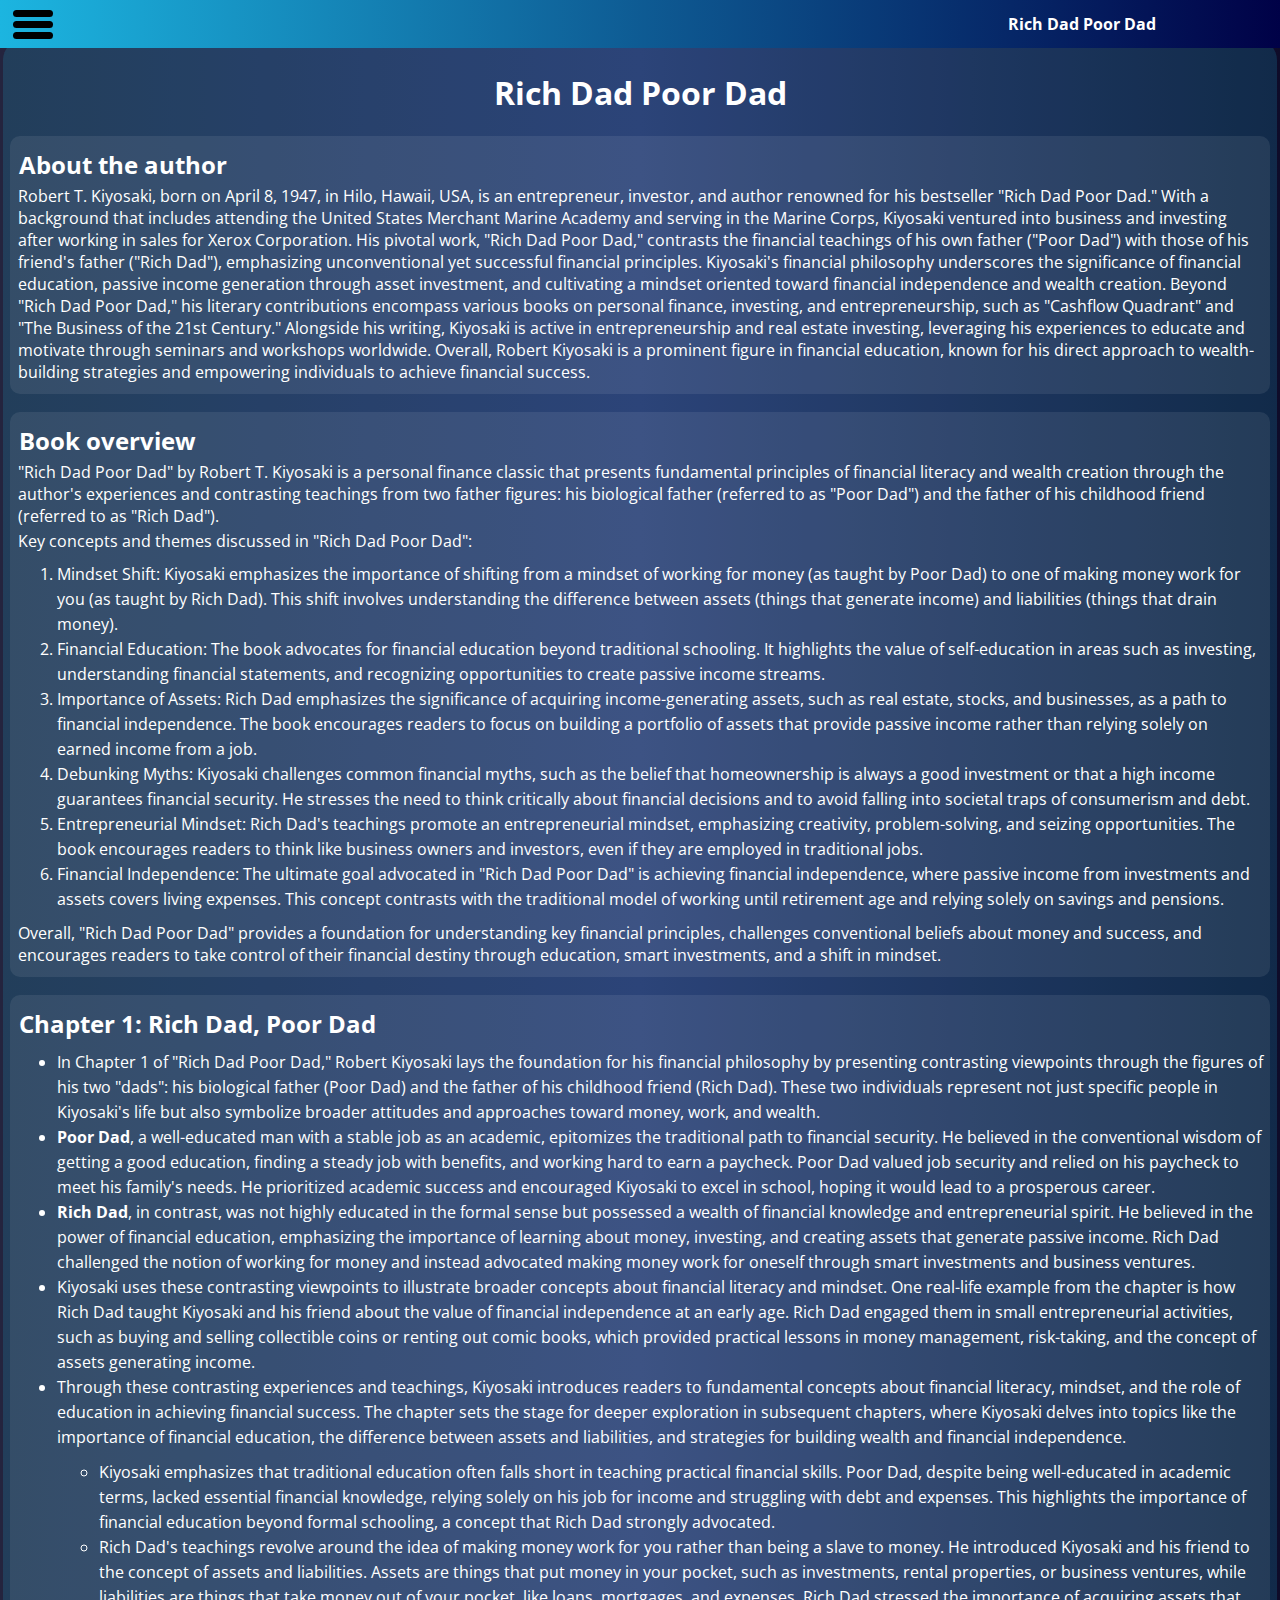
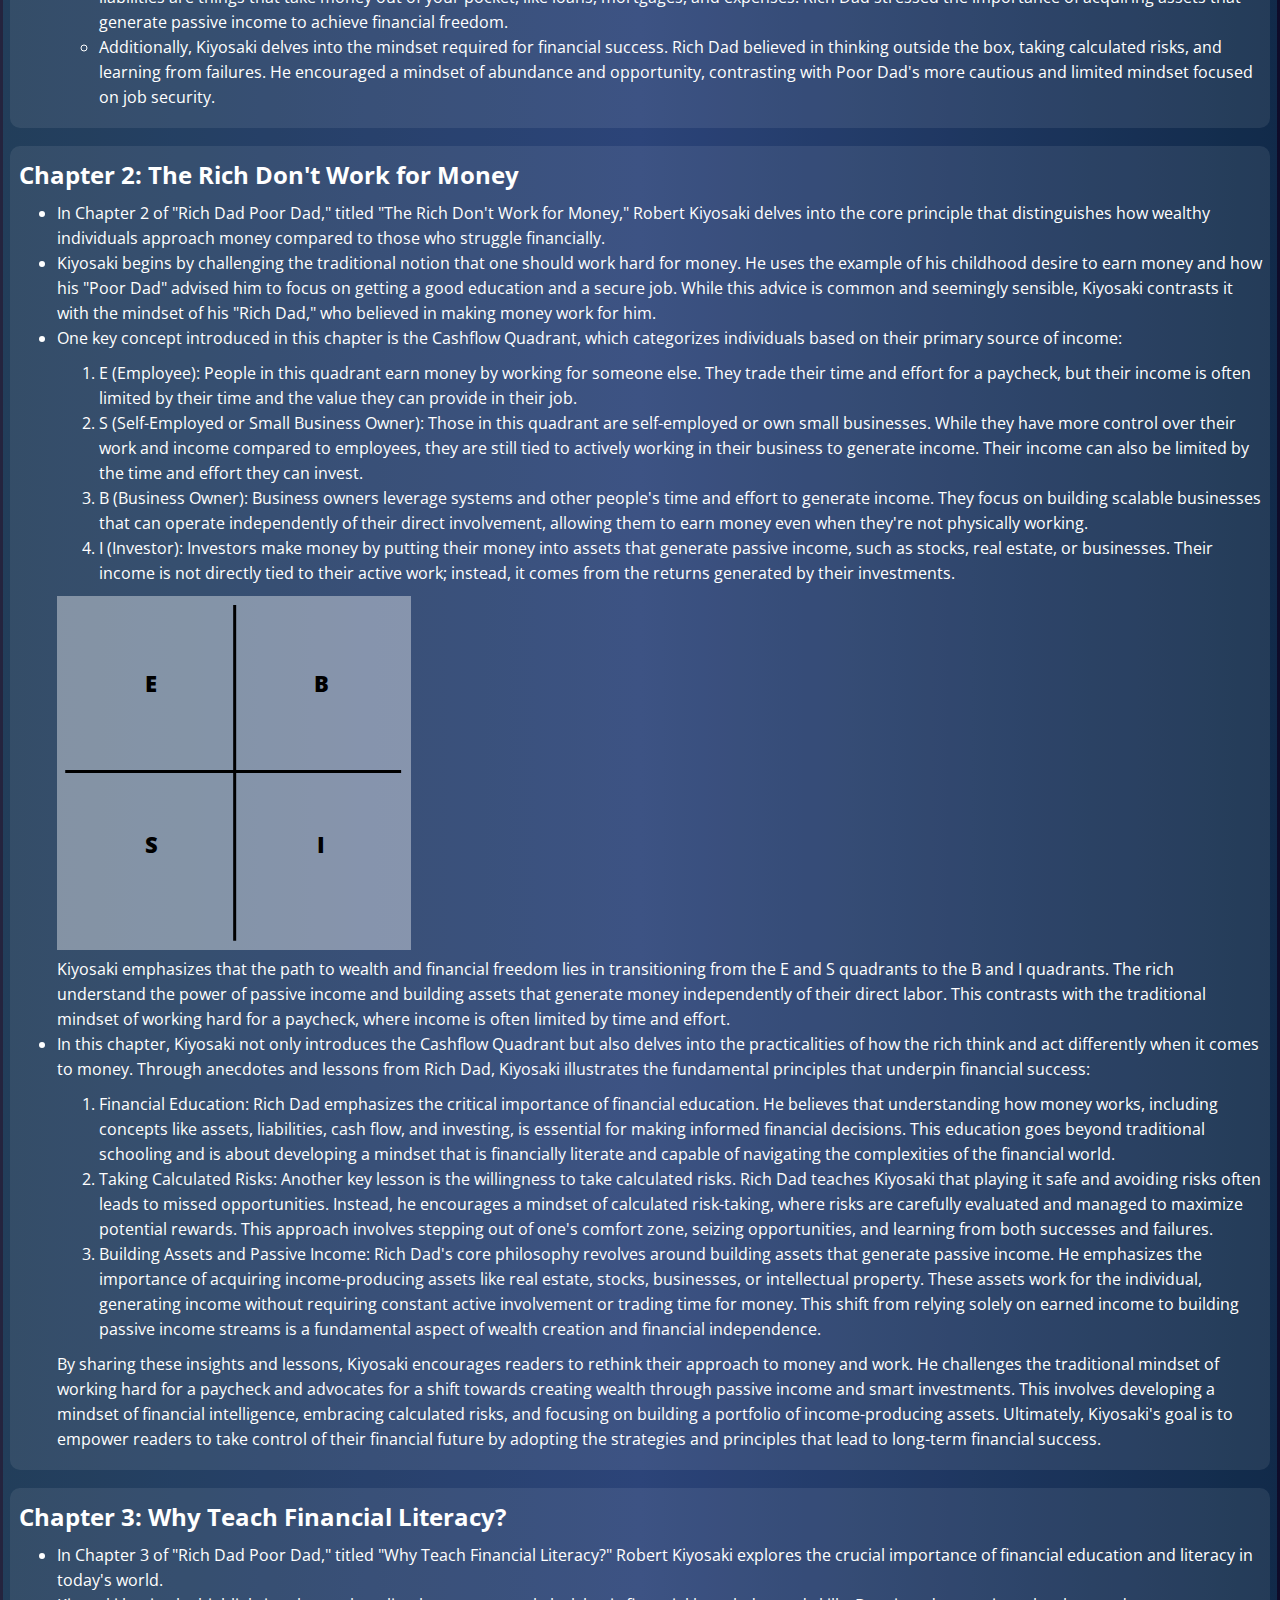
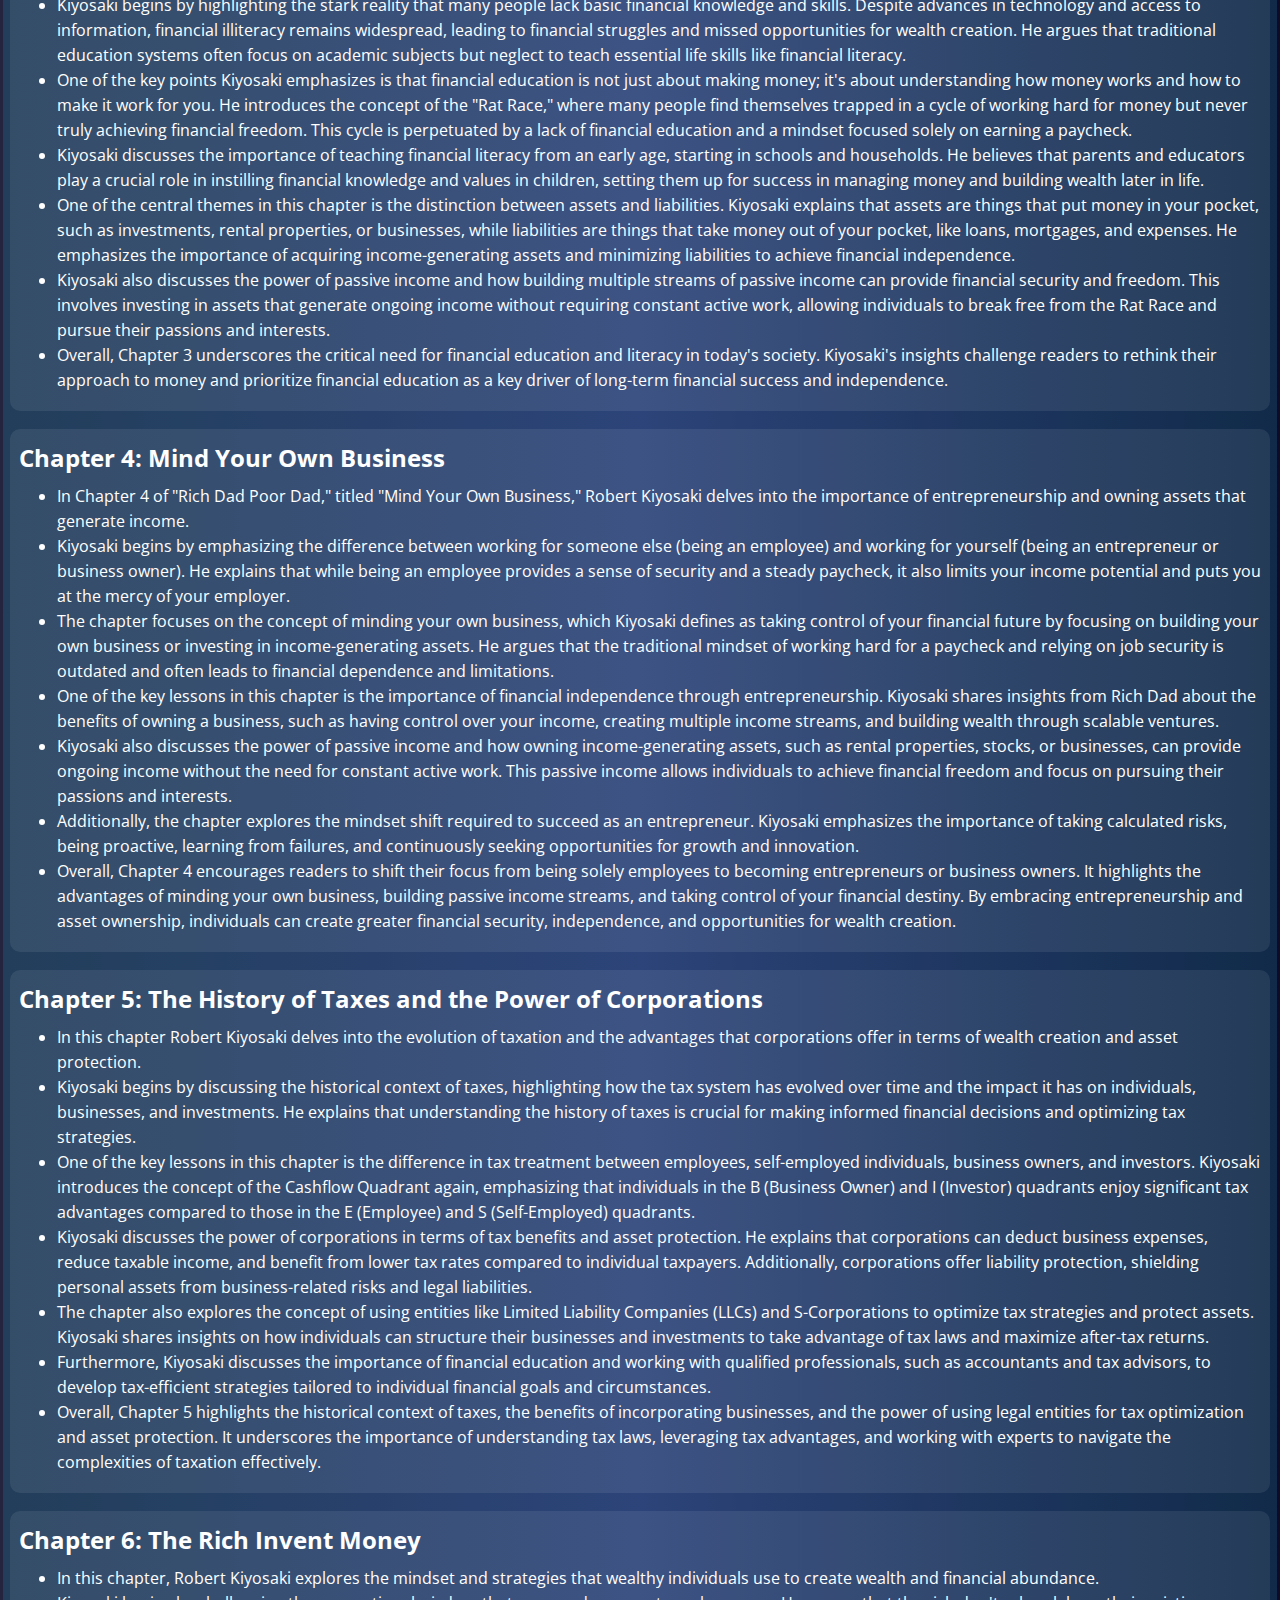
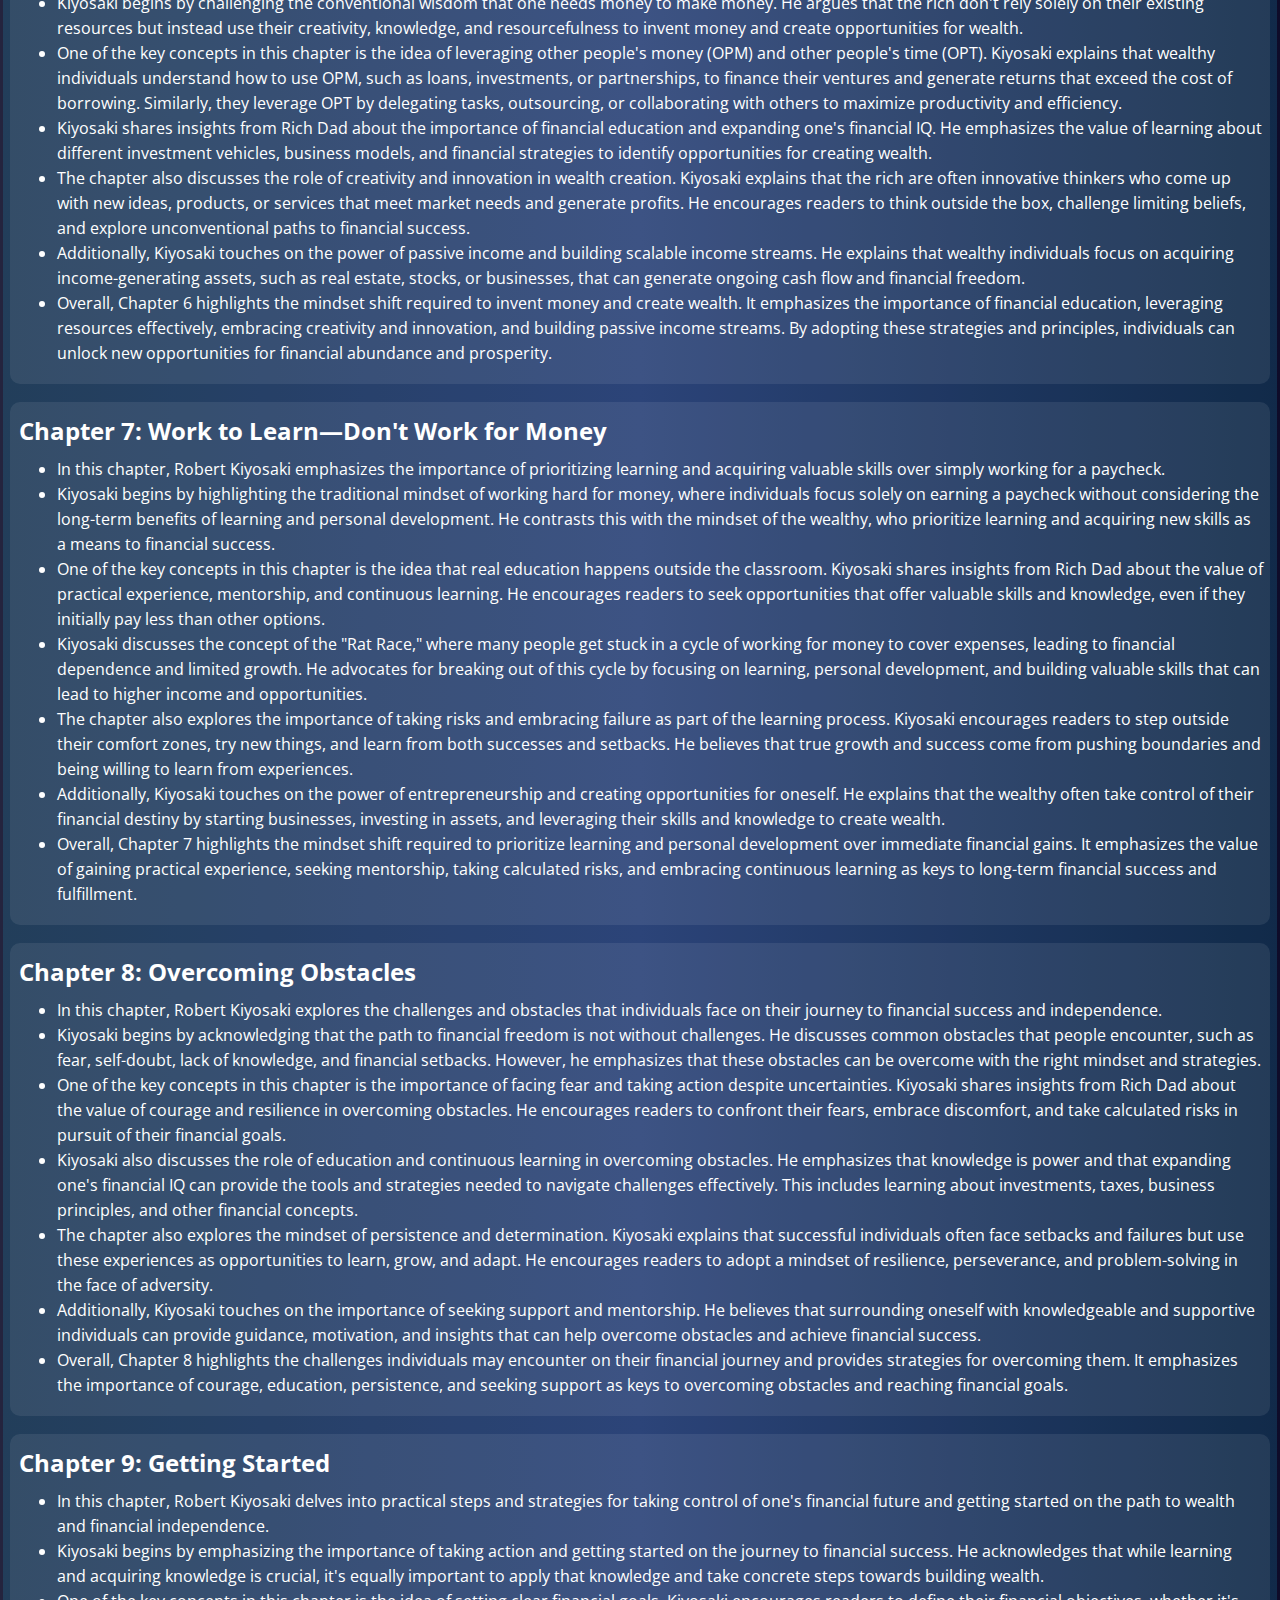
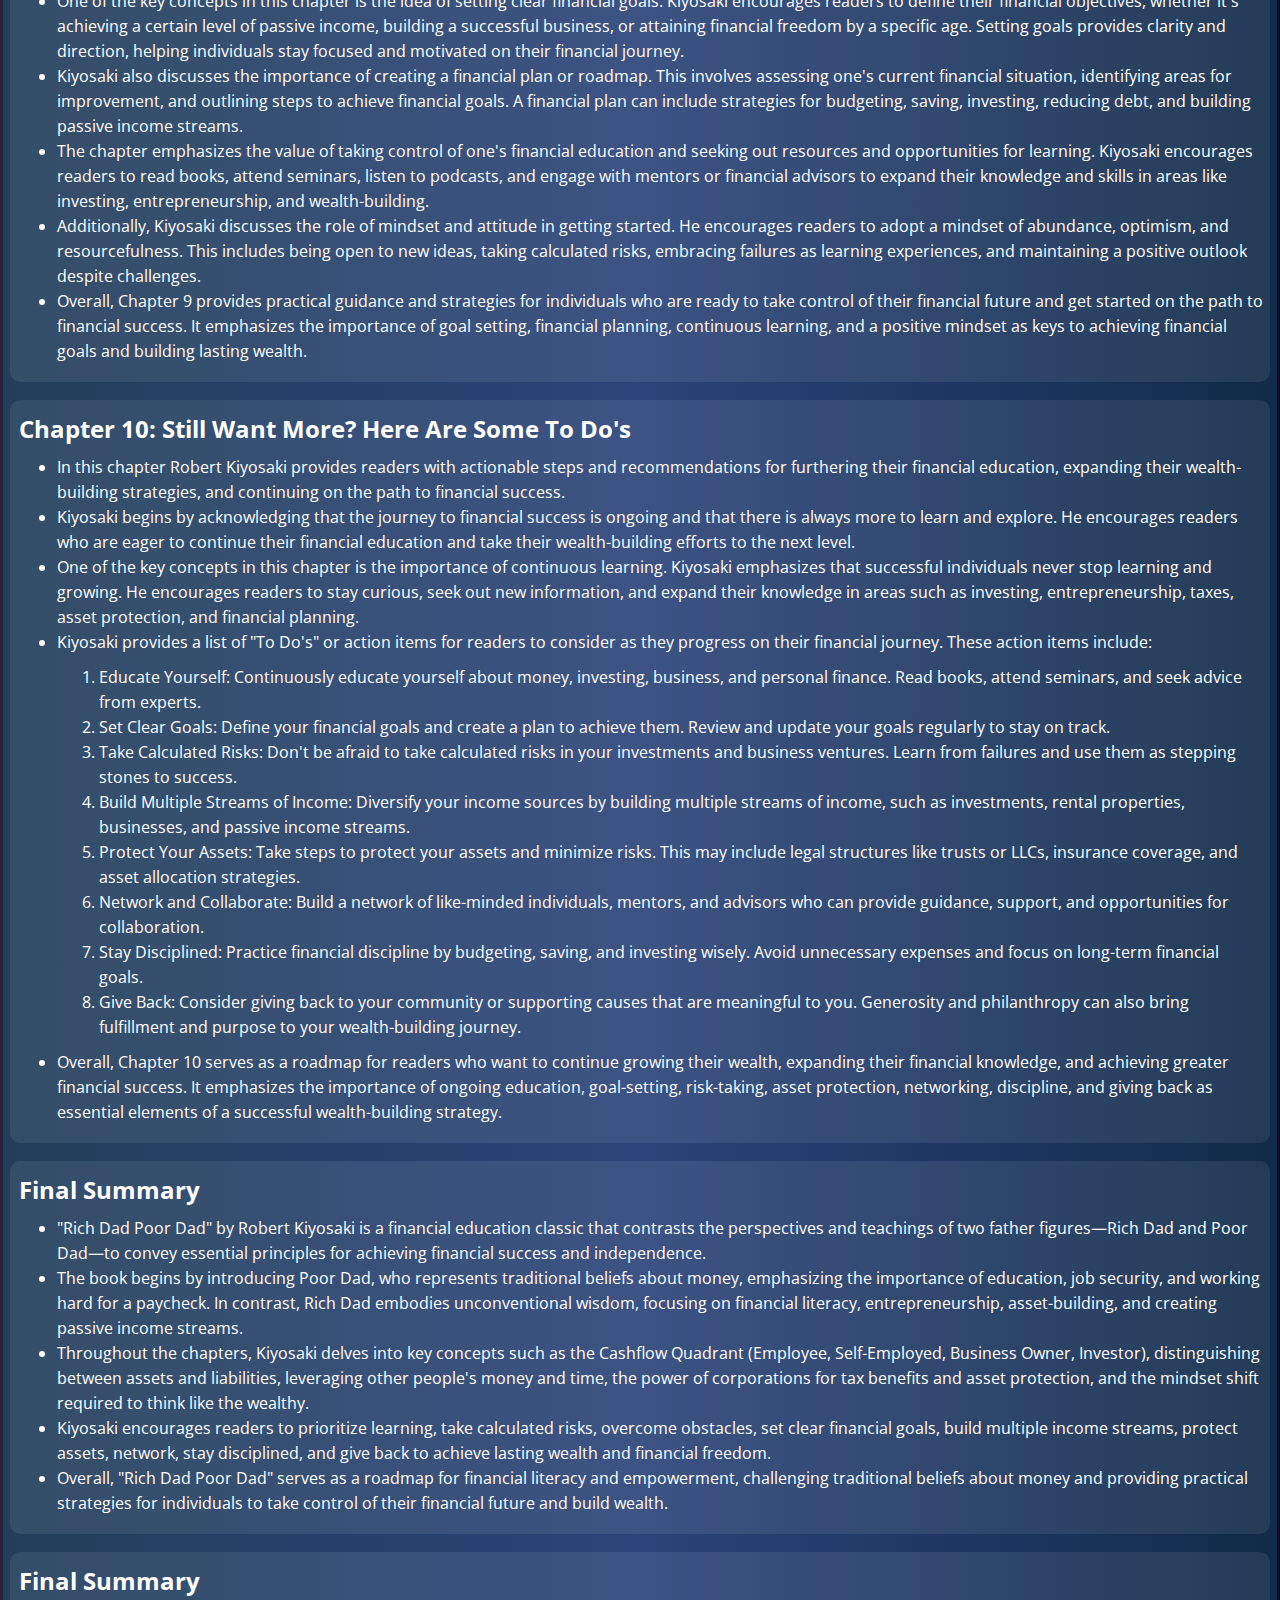
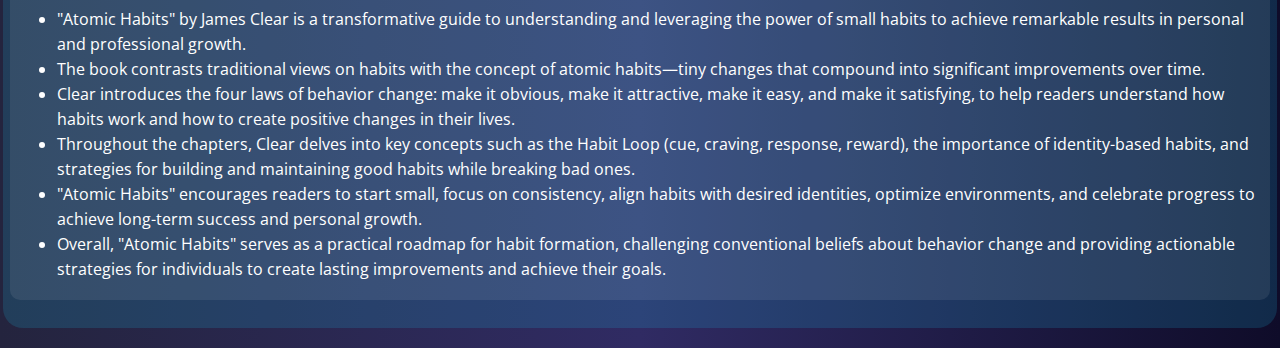
<file: resources/self_improvement/richdad.html>
<!DOCTYPE html>
<html lang="en">

<head>
    <meta charset="UTF-8">
    <meta http-equiv="X-UA-Compatible" content="IE=edge">
    <meta name="viewport" content="width=device-width, initial-scale=1.0">
    <title>Rich Dad Poor Dad</title>
    <link rel="stylesheet" href="../../public/style.css">
    <link rel="icon" href="../../public/logo/favicon_io/favicon.ico">
</head>

<body class="bg-c">
    <div id="mySidepanel" class="sidepanel">
        <a href="javascript:void(0)" class="closebtn" onclick="closeNav()">×</a>
        <a href="../../index.html" class="home">back</a>
        <div class="fix-column-links">
            <a href="#" class="link"></a>
        </div>
    </div>
    <div id="navbar" class="grad">
        <div>
            <div class="openbtn" onclick="openNav()">
                <div id="nav-icon1" for="nav-menu1">
                    <span></span>
                    <span></span>
                    <span></span>
                </div>
            </div>
        </div>
        <div>
            <h2>Rich Dad Poor Dad</h2>
        </div>
    </div>
    <div class="content-box">
        <h1>Rich Dad Poor Dad</h1>
        <div class="wh">
            <h2>About the author</h2>
            <p>Robert T. Kiyosaki, born on April 8, 1947, in Hilo, Hawaii, USA, is an entrepreneur, investor, and author
                renowned for his bestseller "Rich Dad Poor Dad." With a background that includes attending the United
                States Merchant Marine Academy and serving in the Marine Corps, Kiyosaki ventured into business and
                investing after working in sales for Xerox Corporation. His pivotal work, "Rich Dad Poor Dad," contrasts
                the financial teachings of his own father ("Poor Dad") with those of his friend's father ("Rich Dad"),
                emphasizing unconventional yet successful financial principles. Kiyosaki's financial philosophy
                underscores the significance of financial education, passive income generation through asset investment,
                and cultivating a mindset oriented toward financial independence and wealth creation. Beyond "Rich Dad
                Poor Dad," his literary contributions encompass various books on personal finance, investing, and
                entrepreneurship, such as "Cashflow Quadrant" and "The Business of the 21st Century." Alongside his
                writing, Kiyosaki is active in entrepreneurship and real estate investing, leveraging his experiences to
                educate and motivate through seminars and workshops worldwide. Overall, Robert Kiyosaki is a prominent
                figure in financial education, known for his direct approach to wealth-building strategies and
                empowering individuals to achieve financial success.</p>
        </div>
        <div class="wh">
            <h2>Book overview</h2>
            <p>"Rich Dad Poor Dad" by Robert T. Kiyosaki is a personal finance classic that presents fundamental
                principles of financial literacy and wealth creation through the author's experiences and contrasting
                teachings from two father figures: his biological father (referred to as "Poor Dad") and the father of
                his childhood friend (referred to as "Rich Dad").</p>
            <p>Key concepts and themes discussed in "Rich Dad Poor Dad":</p>
            <ol>
                <li>Mindset Shift: Kiyosaki emphasizes the importance of shifting from a mindset of working for money
                    (as taught by Poor Dad) to one of making money work for you (as taught by Rich Dad). This shift
                    involves understanding the difference between assets (things that generate income) and liabilities
                    (things that drain money).</li>
                <li>Financial Education: The book advocates for financial education beyond traditional schooling. It
                    highlights the value of self-education in areas such as investing, understanding financial
                    statements, and recognizing opportunities to create passive income streams.</li>
                <li>Importance of Assets: Rich Dad emphasizes the significance of acquiring income-generating assets,
                    such as real estate, stocks, and businesses, as a path to financial independence. The book
                    encourages readers to focus on building a portfolio of assets that provide passive income rather
                    than relying solely on earned income from a job.</li>
                <li>Debunking Myths: Kiyosaki challenges common financial myths, such as the belief that homeownership
                    is always a good investment or that a high income guarantees financial security. He stresses the
                    need to think critically about financial decisions and to avoid falling into societal traps of
                    consumerism and debt.</li>
                <li>Entrepreneurial Mindset: Rich Dad's teachings promote an entrepreneurial mindset, emphasizing
                    creativity, problem-solving, and seizing opportunities. The book encourages readers to think like
                    business owners and investors, even if they are employed in traditional jobs.</li>
                <li>Financial Independence: The ultimate goal advocated in "Rich Dad Poor Dad" is achieving financial
                    independence, where passive income from investments and assets covers living expenses. This concept
                    contrasts with the traditional model of working until retirement age and relying solely on savings
                    and pensions.</li>
            </ol>
            <p>Overall, "Rich Dad Poor Dad" provides a foundation for understanding key financial principles, challenges
                conventional beliefs about money and success, and encourages readers to take control of their financial
                destiny through education, smart investments, and a shift in mindset.</p>
        </div>
        <div class="wh">
            <h2>Chapter 1: Rich Dad, Poor Dad</h2>
            <ul>
                <li>In Chapter 1 of "Rich Dad Poor Dad," Robert Kiyosaki lays the foundation for his financial
                    philosophy by presenting contrasting viewpoints through the figures of his two "dads": his
                    biological father (Poor Dad) and the father of his childhood friend (Rich Dad). These two
                    individuals represent not just specific people in Kiyosaki's life but also symbolize broader
                    attitudes and approaches toward money, work, and wealth.</li>
                <li><strong>Poor Dad</strong>, a well-educated man with a stable job as an academic, epitomizes the
                    traditional path to financial security. He believed in the conventional wisdom of getting a good
                    education, finding a steady job with benefits, and working hard to earn a paycheck. Poor Dad valued
                    job security and relied on his paycheck to meet his family's needs. He prioritized academic success
                    and encouraged Kiyosaki to excel in school, hoping it would lead to a prosperous career.</li>
                <li><strong>Rich Dad</strong>, in contrast, was not highly educated in the formal sense but possessed a
                    wealth of financial knowledge and entrepreneurial spirit. He believed in the power of financial
                    education, emphasizing the importance of learning about money, investing, and creating assets that
                    generate passive income. Rich Dad challenged the notion of working for money and instead advocated
                    making money work for oneself through smart investments and business ventures.</li>
                <li>Kiyosaki uses these contrasting viewpoints to illustrate broader concepts about financial literacy
                    and mindset. One real-life example from the chapter is how Rich Dad taught Kiyosaki and his friend
                    about the value of financial independence at an early age. Rich Dad engaged them in small
                    entrepreneurial activities, such as buying and selling collectible coins or renting out comic books,
                    which provided practical lessons in money management, risk-taking, and the concept of assets
                    generating income.</li>
                <li>Through these contrasting experiences and teachings, Kiyosaki introduces readers to fundamental
                    concepts about financial literacy, mindset, and the role of education in achieving financial
                    success. The chapter sets the stage for deeper exploration in subsequent chapters, where Kiyosaki
                    delves into topics like the importance of financial education, the difference between assets and
                    liabilities, and strategies for building wealth and financial independence.
                    <ul>
                        <li>Kiyosaki emphasizes that traditional education often falls short in teaching practical
                            financial skills. Poor Dad, despite being well-educated in academic terms, lacked essential
                            financial knowledge, relying solely on his job for income and struggling with debt and
                            expenses. This highlights the importance of financial education beyond formal schooling, a
                            concept that Rich Dad strongly advocated.</li>
                        <li>Rich Dad's teachings revolve around the idea of making money work for you rather than being
                            a slave to money. He introduced Kiyosaki and his friend to the concept of assets and
                            liabilities. Assets are things that put money in your pocket, such as investments, rental
                            properties, or business ventures, while liabilities are things that take money out of your
                            pocket, like loans, mortgages, and expenses. Rich Dad stressed the importance of acquiring
                            assets that generate passive income to achieve financial freedom.</li>
                        <li>Additionally, Kiyosaki delves into the mindset required for financial success. Rich Dad
                            believed in thinking outside the box, taking calculated risks, and learning from failures.
                            He encouraged a mindset of abundance and opportunity, contrasting with Poor Dad's more
                            cautious and limited mindset focused on job security.</li>
                    </ul>
                </li>
            </ul>
        </div>
        <div class="wh">
            <h2>Chapter 2: The Rich Don't Work for Money</h2>
            <ul>
                <li>In Chapter 2 of "Rich Dad Poor Dad," titled "The Rich Don't Work for Money," Robert Kiyosaki delves
                    into the core principle that distinguishes how wealthy individuals approach money compared to those
                    who struggle financially.</li>
                <li>Kiyosaki begins by challenging the traditional notion that one should work hard for money. He uses
                    the example of his childhood desire to earn money and how his "Poor Dad" advised him to focus on
                    getting a good education and a secure job. While this advice is common and seemingly sensible,
                    Kiyosaki contrasts it with the mindset of his "Rich Dad," who believed in making money work for him.
                </li>
                <li>One key concept introduced in this chapter is the Cashflow Quadrant, which categorizes individuals
                    based on their primary source of income:
                    <ol>
                        <li>E (Employee): People in this quadrant earn money by working for someone else. They trade
                            their time and effort for a paycheck, but their income is often limited by their time and
                            the value they can provide in their job.</li>
                        <li>S (Self-Employed or Small Business Owner): Those in this quadrant are self-employed or own
                            small businesses. While they have more control over their work and income compared to
                            employees, they are still tied to actively working in their business to generate income.
                            Their income can also be limited by the time and effort they can invest.</li>
                        <li>B (Business Owner): Business owners leverage systems and other people's time and effort to
                            generate income. They focus on building scalable businesses that can operate independently
                            of their direct involvement, allowing them to earn money even when they're not physically
                            working.</li>
                        <li>I (Investor): Investors make money by putting their money into assets that generate passive
                            income, such as stocks, real estate, or businesses. Their income is not directly tied to
                            their active work; instead, it comes from the returns generated by their investments.</li>
                    </ol>
                    <img src="./images/cashflowquad.svg" alt="" class="wb"><br>
                    Kiyosaki emphasizes that the path to wealth and financial freedom lies in transitioning from the E
                    and S quadrants to the B and I quadrants. The rich understand the power of passive income and
                    building assets that generate money independently of their direct labor. This contrasts with the
                    traditional mindset of working hard for a paycheck, where income is often limited by time and
                    effort.
                </li>
                <li>In this chapter, Kiyosaki not only introduces the Cashflow Quadrant but also
                    delves into the practicalities of how the rich think and act differently when it comes to money.
                    Through anecdotes and lessons from Rich Dad, Kiyosaki illustrates the fundamental principles that
                    underpin financial success:
                    <ol>
                        <li>Financial Education: Rich Dad emphasizes the critical importance of financial education. He
                            believes that understanding how money works, including concepts like assets, liabilities,
                            cash flow, and investing, is essential for making informed financial decisions. This
                            education goes beyond traditional schooling and is about developing a mindset that is
                            financially literate and capable of navigating the complexities of the financial world.</li>
                        <li>Taking Calculated Risks: Another key lesson is the willingness to take calculated risks.
                            Rich Dad teaches Kiyosaki that playing it safe and avoiding risks often leads to missed
                            opportunities. Instead, he encourages a mindset of calculated risk-taking, where risks are
                            carefully evaluated and managed to maximize potential rewards. This approach involves
                            stepping out of one's comfort zone, seizing opportunities, and learning from both successes
                            and failures.</li>
                        <li>Building Assets and Passive Income: Rich Dad's core philosophy revolves around building
                            assets that generate passive income. He emphasizes the importance of acquiring
                            income-producing assets like real estate, stocks, businesses, or intellectual property.
                            These assets work for the individual, generating income without requiring constant active
                            involvement or trading time for money. This shift from relying solely on earned income to
                            building passive income streams is a fundamental aspect of wealth creation and financial
                            independence.</li>
                    </ol>
                    By sharing these insights and lessons, Kiyosaki encourages readers to rethink their approach to
                    money and work. He challenges the traditional mindset of working hard for a paycheck and advocates
                    for a shift towards creating wealth through passive income and smart investments. This involves
                    developing a mindset of financial intelligence, embracing calculated risks, and focusing on building
                    a portfolio of income-producing assets. Ultimately, Kiyosaki's goal is to empower readers to take
                    control of their financial future by adopting the strategies and principles that lead to long-term
                    financial success.
                </li>
            </ul>
        </div>
        <div class="wh">
            <h2>Chapter 3: Why Teach Financial Literacy?</h2>
            <ul>
                <li>In Chapter 3 of "Rich Dad Poor Dad," titled "Why Teach Financial Literacy?" Robert Kiyosaki explores
                    the crucial importance of financial education and literacy in today's world.</li>
                <li>Kiyosaki begins by highlighting the stark reality that many people lack basic financial knowledge
                    and skills. Despite advances in technology and access to information, financial illiteracy remains
                    widespread, leading to financial struggles and missed opportunities for wealth creation. He argues
                    that traditional education systems often focus on academic subjects but neglect to teach essential
                    life skills like financial literacy.</li>
                <li>One of the key points Kiyosaki emphasizes is that financial education is not just about making
                    money; it's about understanding how money works and how to make it work for you. He introduces the
                    concept of the "Rat Race," where many people find themselves trapped in a cycle of working hard for
                    money but never truly achieving financial freedom. This cycle is perpetuated by a lack of financial
                    education and a mindset focused solely on earning a paycheck.</li>
                <li>Kiyosaki discusses the importance of teaching financial literacy from an early age, starting in
                    schools and households. He believes that parents and educators play a crucial role in instilling
                    financial knowledge and values in children, setting them up for success in managing money and
                    building wealth later in life.</li>
                <li>One of the central themes in this chapter is the distinction between assets and liabilities.
                    Kiyosaki explains that assets are things that put money in your pocket, such as investments, rental
                    properties, or businesses, while liabilities are things that take money out of your pocket, like
                    loans, mortgages, and expenses. He emphasizes the importance of acquiring income-generating assets
                    and minimizing liabilities to achieve financial independence.</li>
                <li>Kiyosaki also discusses the power of passive income and how building multiple streams of passive
                    income can provide financial security and freedom. This involves investing in assets that generate
                    ongoing income without requiring constant active work, allowing individuals to break free from the
                    Rat Race and pursue their passions and interests.</li>
                <li>Overall, Chapter 3 underscores the critical need for financial education and literacy in today's
                    society. Kiyosaki's insights challenge readers to rethink their approach to money and prioritize
                    financial education as a key driver of long-term financial success and independence.</li>
            </ul>
        </div>
        <div class="wh">
            <h2>Chapter 4: Mind Your Own Business</h2>
            <ul>
                <li>In Chapter 4 of "Rich Dad Poor Dad," titled "Mind Your Own Business," Robert Kiyosaki delves into
                    the importance of entrepreneurship and owning assets that generate income.</li>
                <li>Kiyosaki begins by emphasizing the difference between working for someone else (being an employee)
                    and working for yourself (being an entrepreneur or business owner). He explains that while being an
                    employee provides a sense of security and a steady paycheck, it also limits your income potential
                    and puts you at the mercy of your employer.</li>
                <li>The chapter focuses on the concept of minding your own business, which Kiyosaki defines as taking
                    control of your financial future by focusing on building your own business or investing in
                    income-generating assets. He argues that the traditional mindset of working hard for a paycheck and
                    relying on job security is outdated and often leads to financial dependence and limitations.</li>
                <li>One of the key lessons in this chapter is the importance of financial independence through
                    entrepreneurship. Kiyosaki shares insights from Rich Dad about the benefits of owning a business,
                    such as having control over your income, creating multiple income streams, and building wealth
                    through scalable ventures.</li>
                <li>Kiyosaki also discusses the power of passive income and how owning income-generating assets, such as
                    rental properties, stocks, or businesses, can provide ongoing income without the need for constant
                    active work. This passive income allows individuals to achieve financial freedom and focus on
                    pursuing their passions and interests.</li>
                <li>Additionally, the chapter explores the mindset shift required to succeed as an entrepreneur.
                    Kiyosaki emphasizes the importance of taking calculated risks, being proactive, learning from
                    failures, and continuously seeking opportunities for growth and innovation.</li>
                <li>Overall, Chapter 4 encourages readers to shift their focus from being solely employees to becoming
                    entrepreneurs or business owners. It highlights the advantages of minding your own business,
                    building passive income streams, and taking control of your financial destiny. By embracing
                    entrepreneurship and asset ownership, individuals can create greater financial security,
                    independence, and opportunities for wealth creation.</li>
            </ul>
        </div>
        <div class="wh">
            <h2>Chapter 5: The History of Taxes and the Power of Corporations</h2>
            <ul>
                <li>In this chapter Robert Kiyosaki delves into the evolution of taxation and the advantages that
                    corporations offer in terms of wealth creation and asset protection.</li>
                <li>Kiyosaki begins by discussing the historical context of taxes, highlighting how the tax system has
                    evolved over time and the impact it has on individuals, businesses, and investments. He explains
                    that understanding the history of taxes is crucial for making informed financial decisions and
                    optimizing tax strategies.</li>
                <li>One of the key lessons in this chapter is the difference in tax treatment between employees,
                    self-employed individuals, business owners, and investors. Kiyosaki introduces the concept of the
                    Cashflow Quadrant again, emphasizing that individuals in the B (Business Owner) and I (Investor)
                    quadrants enjoy significant tax advantages compared to those in the E (Employee) and S
                    (Self-Employed) quadrants.</li>
                <li>Kiyosaki discusses the power of corporations in terms of tax benefits and asset protection. He
                    explains that corporations can deduct business expenses, reduce taxable income, and benefit from
                    lower tax rates compared to individual taxpayers. Additionally, corporations offer liability
                    protection, shielding personal assets from business-related risks and legal liabilities.</li>
                <li>The chapter also explores the concept of using entities like Limited Liability Companies (LLCs) and
                    S-Corporations to optimize tax strategies and protect assets. Kiyosaki shares insights on how
                    individuals can structure their businesses and investments to take advantage of tax laws and
                    maximize after-tax returns.</li>
                <li>Furthermore, Kiyosaki discusses the importance of financial education and working with qualified
                    professionals, such as accountants and tax advisors, to develop tax-efficient strategies tailored to
                    individual financial goals and circumstances.</li>
                <li>Overall, Chapter 5 highlights the historical context of taxes, the benefits of incorporating
                    businesses, and the power of using legal entities for tax optimization and asset protection. It
                    underscores the importance of understanding tax laws, leveraging tax advantages, and working with
                    experts to navigate the complexities of taxation effectively.</li>
            </ul>
        </div>
        <div class="wh">
            <h2>Chapter 6: The Rich Invent Money</h2>
            <ul>
                <li>In this chapter, Robert Kiyosaki explores the mindset and strategies that wealthy individuals use to
                    create wealth and financial abundance. </li>
                <li>Kiyosaki begins by challenging the conventional wisdom that one needs money to make money. He argues
                    that the rich don't rely solely on their existing resources but instead use their creativity,
                    knowledge, and resourcefulness to invent money and create opportunities for wealth.</li>
                <li>One of the key concepts in this chapter is the idea of leveraging other people's money (OPM) and
                    other people's time (OPT). Kiyosaki explains that wealthy individuals understand how to use OPM,
                    such as loans, investments, or partnerships, to finance their ventures and generate returns that
                    exceed the cost of borrowing. Similarly, they leverage OPT by delegating tasks, outsourcing, or
                    collaborating with others to maximize productivity and efficiency.</li>
                <li>Kiyosaki shares insights from Rich Dad about the importance of financial education and expanding
                    one's financial IQ. He emphasizes the value of learning about different investment vehicles,
                    business models, and financial strategies to identify opportunities for creating wealth.</li>
                <li>The chapter also discusses the role of creativity and innovation in wealth creation. Kiyosaki
                    explains that the rich are often innovative thinkers who come up with new ideas, products, or
                    services that meet market needs and generate profits. He encourages readers to think outside the
                    box, challenge limiting beliefs, and explore unconventional paths to financial success.</li>
                <li>Additionally, Kiyosaki touches on the power of passive income and building scalable income streams.
                    He explains that wealthy individuals focus on acquiring income-generating assets, such as real
                    estate, stocks, or businesses, that can generate ongoing cash flow and financial freedom.</li>
                <li>Overall, Chapter 6 highlights the mindset shift required to invent money and create wealth. It
                    emphasizes the importance of financial education, leveraging resources effectively, embracing
                    creativity and innovation, and building passive income streams. By adopting these strategies and
                    principles, individuals can unlock new opportunities for financial abundance and prosperity.</li>
            </ul>
        </div>
        <div class="wh">
            <h2>Chapter 7: Work to Learn—Don't Work for Money</h2>
            <ul>
                <li>In this chapter, Robert Kiyosaki emphasizes the importance of prioritizing learning and acquiring
                    valuable skills over simply working for a paycheck.</li>
                <li>Kiyosaki begins by highlighting the traditional mindset of working hard for money, where individuals
                    focus solely on earning a paycheck without considering the long-term benefits of learning and
                    personal development. He contrasts this with the mindset of the wealthy, who prioritize learning and
                    acquiring new skills as a means to financial success.</li>
                <li>One of the key concepts in this chapter is the idea that real education happens outside the
                    classroom. Kiyosaki shares insights from Rich Dad about the value of practical experience,
                    mentorship, and continuous learning. He encourages readers to seek opportunities that offer valuable
                    skills and knowledge, even if they initially pay less than other options.</li>
                <li>Kiyosaki discusses the concept of the "Rat Race," where many people get stuck in a cycle of working
                    for money to cover expenses, leading to financial dependence and limited growth. He advocates for
                    breaking out of this cycle by focusing on learning, personal development, and building valuable
                    skills that can lead to higher income and opportunities.</li>
                <li>The chapter also explores the importance of taking risks and embracing failure as part of the
                    learning process. Kiyosaki encourages readers to step outside their comfort zones, try new things,
                    and learn from both successes and setbacks. He believes that true growth and success come from
                    pushing boundaries and being willing to learn from experiences.</li>
                <li>Additionally, Kiyosaki touches on the power of entrepreneurship and creating opportunities for
                    oneself. He explains that the wealthy often take control of their financial destiny by starting
                    businesses, investing in assets, and leveraging their skills and knowledge to create wealth.</li>
                <li>Overall, Chapter 7 highlights the mindset shift required to prioritize learning and personal
                    development over immediate financial gains. It emphasizes the value of gaining practical experience,
                    seeking mentorship, taking calculated risks, and embracing continuous learning as keys to long-term
                    financial success and fulfillment.</li>
            </ul>
        </div>
        <div class="wh">
            <h2>Chapter 8: Overcoming Obstacles</h2>
            <ul>
                <li>In this chapter, Robert Kiyosaki explores the challenges and obstacles that individuals face on
                    their journey to financial success and independence.</li>
                <li>Kiyosaki begins by acknowledging that the path to financial freedom is not without challenges. He
                    discusses common obstacles that people encounter, such as fear, self-doubt, lack of knowledge, and
                    financial setbacks. However, he emphasizes that these obstacles can be overcome with the right
                    mindset and strategies.</li>
                <li>One of the key concepts in this chapter is the importance of facing fear and taking action despite
                    uncertainties. Kiyosaki shares insights from Rich Dad about the value of courage and resilience in
                    overcoming obstacles. He encourages readers to confront their fears, embrace discomfort, and take
                    calculated risks in pursuit of their financial goals.</li>
                <li>Kiyosaki also discusses the role of education and continuous learning in overcoming obstacles. He
                    emphasizes that knowledge is power and that expanding one's financial IQ can provide the tools and
                    strategies needed to navigate challenges effectively. This includes learning about investments,
                    taxes, business principles, and other financial concepts.</li>
                <li>The chapter also explores the mindset of persistence and determination. Kiyosaki explains that
                    successful individuals often face setbacks and failures but use these experiences as opportunities
                    to learn, grow, and adapt. He encourages readers to adopt a mindset of resilience, perseverance, and
                    problem-solving in the face of adversity.</li>
                <li>Additionally, Kiyosaki touches on the importance of seeking support and mentorship. He believes that
                    surrounding oneself with knowledgeable and supportive individuals can provide guidance, motivation,
                    and insights that can help overcome obstacles and achieve financial success.</li>
                <li>Overall, Chapter 8 highlights the challenges individuals may encounter on their financial journey
                    and provides strategies for overcoming them. It emphasizes the importance of courage, education,
                    persistence, and seeking support as keys to overcoming obstacles and reaching financial goals.</li>
            </ul>
        </div>
        <div class="wh">
            <h2>Chapter 9: Getting Started</h2>
            <ul>
                <li>In this chapter, Robert Kiyosaki delves into practical steps and strategies for taking control of
                    one's financial future and getting started on the path to wealth and financial independence. </li>
                <li>Kiyosaki begins by emphasizing the importance of taking action and getting started on the journey to
                    financial success. He acknowledges that while learning and acquiring knowledge is crucial, it's
                    equally important to apply that knowledge and take concrete steps towards building wealth.</li>
                <li>One of the key concepts in this chapter is the idea of setting clear financial goals. Kiyosaki
                    encourages readers to define their financial objectives, whether it's achieving a certain level of
                    passive income, building a successful business, or attaining financial freedom by a specific age.
                    Setting goals provides clarity and direction, helping individuals stay focused and motivated on
                    their financial journey.</li>
                <li>Kiyosaki also discusses the importance of creating a financial plan or roadmap. This involves
                    assessing one's current financial situation, identifying areas for improvement, and outlining steps
                    to achieve financial goals. A financial plan can include strategies for budgeting, saving,
                    investing, reducing debt, and building passive income streams.</li>
                <li>The chapter emphasizes the value of taking control of one's financial education and seeking out
                    resources and opportunities for learning. Kiyosaki encourages readers to read books, attend
                    seminars, listen to podcasts, and engage with mentors or financial advisors to expand their
                    knowledge and skills in areas like investing, entrepreneurship, and wealth-building.</li>
                <li>Additionally, Kiyosaki discusses the role of mindset and attitude in getting started. He encourages
                    readers to adopt a mindset of abundance, optimism, and resourcefulness. This includes being open to
                    new ideas, taking calculated risks, embracing failures as learning experiences, and maintaining a
                    positive outlook despite challenges.</li>
                <li>Overall, Chapter 9 provides practical guidance and strategies for individuals who are ready to take
                    control of their financial future and get started on the path to financial success. It emphasizes
                    the importance of goal setting, financial planning, continuous learning, and a positive mindset as
                    keys to achieving financial goals and building lasting wealth.
                </li>
            </ul>
        </div>
        <div class="wh">
            <h2>Chapter 10: Still Want More? Here Are Some To Do's</h2>
            <ul>
                <li>In this chapter Robert Kiyosaki provides readers with actionable steps and recommendations for
                    furthering their financial education, expanding their wealth-building strategies, and continuing on
                    the path to financial success. </li>
                <li>Kiyosaki begins by acknowledging that the journey to financial success is ongoing and that there is
                    always more to learn and explore. He encourages readers who are eager to continue their financial
                    education and take their wealth-building efforts to the next level.</li>
                <li>One of the key concepts in this chapter is the importance of continuous learning. Kiyosaki
                    emphasizes that successful individuals never stop learning and growing. He encourages readers to
                    stay curious, seek out new information, and expand their knowledge in areas such as investing,
                    entrepreneurship, taxes, asset protection, and financial planning.</li>
                <li>Kiyosaki provides a list of "To Do's" or action items for readers to consider as they progress on
                    their financial journey. These action items include:
                    <ol>
                        <li>Educate Yourself: Continuously educate yourself about money, investing, business, and
                            personal finance. Read books, attend seminars, and seek advice from experts.</li>
                        <li>Set Clear Goals: Define your financial goals and create a plan to achieve them. Review and
                            update your goals regularly to stay on track.</li>
                        <li>Take Calculated Risks: Don't be afraid to take calculated risks in your investments and
                            business ventures. Learn from failures and use them as stepping stones to success.</li>
                        <li>Build Multiple Streams of Income: Diversify your income sources by building multiple streams
                            of income, such as investments, rental properties, businesses, and passive income streams.
                        </li>
                        <li>Protect Your Assets: Take steps to protect your assets and minimize risks. This may include
                            legal structures like trusts or LLCs, insurance coverage, and asset allocation strategies.
                        </li>
                        <li>Network and Collaborate: Build a network of like-minded individuals, mentors, and advisors
                            who can provide guidance, support, and opportunities for collaboration.</li>
                        <li>Stay Disciplined: Practice financial discipline by budgeting, saving, and investing wisely.
                            Avoid unnecessary expenses and focus on long-term financial goals.</li>
                        <li>Give Back: Consider giving back to your community or supporting causes that are meaningful
                            to you. Generosity and philanthropy can also bring fulfillment and purpose to your
                            wealth-building journey.</li>
                    </ol>
                </li>
                <li>Overall, Chapter 10 serves as a roadmap for readers who want to continue growing their wealth,
                    expanding their financial knowledge, and achieving greater financial success. It emphasizes the
                    importance of ongoing education, goal-setting, risk-taking, asset protection, networking,
                    discipline, and giving back as essential elements of a successful wealth-building strategy.</li>
            </ul>
        </div>
        <div class="wh">
            <h2>Final Summary</h2>
            <ul>
                <li>"Rich Dad Poor Dad" by Robert Kiyosaki is a financial education classic that contrasts the
                    perspectives and teachings of two father figures—Rich Dad and Poor Dad—to convey essential
                    principles for achieving financial success and independence.</li>
                <li>The book begins by introducing Poor Dad, who represents traditional beliefs about money, emphasizing
                    the importance of education, job security, and working hard for a paycheck. In contrast, Rich Dad
                    embodies unconventional wisdom, focusing on financial literacy, entrepreneurship, asset-building,
                    and creating passive income streams.</li>
                <li>Throughout the chapters, Kiyosaki delves into key concepts such as the Cashflow Quadrant (Employee,
                    Self-Employed, Business Owner, Investor), distinguishing between assets and liabilities, leveraging
                    other people's money and time, the power of corporations for tax benefits and asset protection, and
                    the mindset shift required to think like the wealthy.</li>
                <li>Kiyosaki encourages readers to prioritize learning, take calculated risks, overcome obstacles, set
                    clear financial goals, build multiple income streams, protect assets, network, stay disciplined, and
                    give back to achieve lasting wealth and financial freedom.</li>
                <li>Overall, "Rich Dad Poor Dad" serves as a roadmap for financial literacy and empowerment, challenging
                    traditional beliefs about money and providing practical strategies for individuals to take control
                    of their financial future and build wealth.</li>
            </ul>
        </div>
        <div class="wh">
            <h2>Final Summary</h2>
            <ul>
                <li>"Atomic Habits" by James Clear is a transformative guide to understanding and leveraging the power
                    of small habits to achieve remarkable results in personal and professional growth.</li>
                <li>The book contrasts traditional views on habits with the concept of atomic habits—tiny changes that
                    compound into significant improvements over time.</li>
                <li>Clear introduces the four laws of behavior change: make it obvious, make it attractive, make it
                    easy, and make it satisfying, to help readers understand how habits work and how to create positive
                    changes in their lives.</li>
                <li>Throughout the chapters, Clear delves into key concepts such as the Habit Loop (cue, craving,
                    response, reward), the importance of identity-based habits, and strategies for building and
                    maintaining good habits while breaking bad ones.</li>
                <li>"Atomic Habits" encourages readers to start small, focus on consistency, align habits with desired
                    identities, optimize environments, and celebrate progress to achieve long-term success and personal
                    growth.</li>
                <li>Overall, "Atomic Habits" serves as a practical roadmap for habit formation, challenging conventional
                    beliefs about behavior change and providing actionable strategies for individuals to create lasting
                    improvements and achieve their goals.</li>
            </ul>
        </div>
    </div>
    <script src="../../../../public/main.js"></script>
</body>

</html>
</file>
<file: public/style.css>
@import url("https://fonts.googleapis.com/css2?family=Open+Sans&display=swap");

.grad {
  background: #000046;
  /* fallback for old browsers */
  background: -webkit-linear-gradient(to right, #1cb5e0, #000046);
  /* Chrome 10-25, Safari 5.1-6 */
  background: linear-gradient(to right, #1cb5e0, #000046);
  /* W3C, IE 10+/ Edge, Firefox 16+, Chrome 26+, Opera 12+, Safari 7+ */
}

#navbar {
  width: 100vw;
  height: 40px;
  position: fixed;
  top: 0;
  padding: 4px;
  display: flex;
}

#navbar > div {
  /* width: 50%; */
  display: flex;
  align-items: center;
  /* justify-content: center; */
}

#navbar > div:nth-child(1) {
  width: 20%;
}

#navbar > div:nth-child(2) {
  width: 70%;
  display: flex;
  justify-content: end;
}

#navbar h2 {
  color: white;
  margin: 0;
  padding: 0;
  font-size: 16px;
}

#nav-icon1 span {
  display: block;
  margin: 4px;
  height: 7px;
  width: 40px;
  background: #000000;
  border-radius: 9px;
}

/* **** w3school **** */

.sidepanel {
  width: 0;
  position: fixed;
  z-index: 1;
  height: 100vh;
  top: 0;
  left: 0;
  /* background-color: #111; */
  background: #000428;
  /* fallback for old browsers */
  background: -webkit-linear-gradient(to left, #004e92, #000428);
  /* Chrome 10-25, Safari 5.1-6 */
  background: linear-gradient(to right, #004e92, #000428);
  /* W3C, IE 10+/ Edge, Firefox 16+, Chrome 26+, Opera 12+, Safari 7+ */
  overflow-x: hidden;
  transition: 0.5s;
  padding-top: 60px;
}

.back a {
  height: 100%;
  width: 60%;
  display: flex;
  justify-content: flex-start;
  align-items: center;
  padding-left: 5px;
}

.back img:hover {
  background-color: rgba(0, 0, 0, 0.174);
}

.back img {
  height: 98%;
  width: auto;
}

.sidepanel a {
  padding: 3px 3px 3px 12px;
  text-decoration: none;
  color: #eeeeee;
  display: block;
  transition: 0.3s;
}

.sidepanel .sm {
  color: rgb(197, 196, 196);
}

.link {
  border: 1px solid gray;
  margin: 2px 0;
  border-radius: 5px;
  font-size: 0.9rem;
}

.sidepanel .home {
  font-size: 25px;
}

.sidepanel a:hover {
  color: #ecffa6;
}

.sidepanel .closebtn {
  position: absolute;
  top: 0;
  right: 25px;
  font-size: 36px;
}

.openbtn {
  font-size: 20px;
  cursor: pointer;
  padding: 5px;
  text-align: center;
  border: none;
  width: 45px;
}

.openbtn:hover {
  background-color: rgba(0, 0, 0, 0.158);
}
.fix-column-links {
  max-height: 76vh;
  overflow: auto;
}

/* *********************** Local Stuff ************************** */

body {
  background-image: linear-gradient(
    to right,
    #3ab5b0 0%,
    #3d99be 31%,
    #56317a 100%
  );
  color: black;
  margin: 0;
  padding: 0;
  font-family: "Open Sans", sans-serif;
}

.bg-c {
  background: #0f0c29;
  /* fallback for old browsers */
  background: -webkit-linear-gradient(to right, #24243e, #302b63, #0f0c29);
  /* Chrome 10-25, Safari 5.1-6 */
  background: linear-gradient(to right, #24243e, #302b63, #0f0c29);
  /* W3C, IE 10+/ Edge, Firefox 16+, Chrome 26+, Opera 12+, Safari 7+ */
  color: white;
}

h1 {
  text-align: center;
}

h2,
h3,h4 {
  margin: 4px;
}

p {
  font-size: 1rem;
  margin: 3px;
}

ul,
ol {
  margin: 10px 2px;
}

li {
  font-size: 1rem;
  line-height: 25px;
}

h1 > a {
  color: #1cb5e0;
}

a {
  color: #16509d;
  font-weight: bold;
}
.ba {
  color: #a5f3fa;
}
.bb {
  color: #282a2b !important;
}
.da {
  color: #004e92 !important;
}

button {
  font-size: 1rem;
}

.content-box {
  /* background-color: rgb(26 164 210); */
  background-color: #1cb5e02e;
  border-radius: 20px;
  padding: 10px 3px;
  margin: 40px 3px 20px 3px;
}

.wh {
  background-color: rgba(255, 255, 255, 0.083);
  border-radius: 10px;
  padding: 8px 5px;
  margin: 18px 4px;
}

.wb {
  background-color: rgba(255, 255, 255, 0.394);
}

.in {
  background-color: rgba(0, 0, 0, 0.164);
  border-radius: 10px;
  padding: 5px;
  margin: 7px 4px;
  border: 1px solid rgba(0, 0, 0, 0.299);
}

.in > P > a {
  color: #3ab5b0;
}

.content-box > ul > li > a {
  color: #3ab5b0;
}

/* ****** part 3****** */

.part3 > div {
  display: grid;
  grid-template-columns: 1fr 1fr 1fr;
  border: 1px solid rgba(0, 0, 0, 0.426);
  margin: 5px 0;
  border-radius: 5px;
}

.part3 > div > div {
  padding: 10px;
  margin: 4px;
  border-radius: 10px;

  background-color: rgba(248, 248, 248, 0.37);
}

/* ****** part 2****** */

.part2 > div,
.part2Half > div {
  display: grid;
  grid-template-columns: 1fr 9fr;
  border: 1px solid rgba(0, 0, 0, 0.426);
  margin: 5px 0;
  border-radius: 5px;
}
.part2Half > div {
  grid-template-columns: 1fr 1fr;
}

.part2 > div > div,
.part2Half > div > div {
  padding: 10px;
  margin: 4px;
  border-radius: 10px;
  background-color: rgba(248, 248, 248, 0.035);
}

/* ************** responsive image ************* */
@media only screen and (max-width: 1080px) {
  img {
    height: auto;
    width: 95%;
    margin: 5px;
  }
}

/* **** Accordion **** */

.ac {
  background-color: #0c528b;
  color: rgb(255, 255, 255);
  cursor: pointer;
  padding: 18px;
  width: 100%;
  text-align: left;
  border: none;
  outline: none;
  transition: 0.4s;
  border-radius: 5px;
}

/* Add a background color to the button if it is clicked on (add the .active class with JS), and when you move the mouse over it (hover) */

.active,
.acc:hover {
  background-color: #1b6bad;
}

/* Style the accordion panel. Note: hidden by default */

.panel {
  padding: 0 3px;
  background-color: rgb(0, 0, 0);
  display: none;
  overflow: hidden;
  font-family: "Lato", sans-serif;
}

.panel > p {
  color: white;
}
code {
  border-radius: 14px;
  max-height: 70vh;
  padding: 0 0 0 10px !important;
}
pre {
  overflow: auto;
  font-size: 0.9rem;
  margin: 5px 0 0;
}

pre code.hljs {
  padding: 0 1em !important;
}
/* ***************code********** */
.code {
  /* font-size: 1rem; */
  color: white;
  background-color: #000000;
  border-radius: 10px;
  padding: 10px;
  margin: 5px 0;
}

.dots {
  display: flex;
  margin: 5px;
}

.dots div {
  width: 10px;
  height: 10px;
  border-radius: 50%;
  margin: 3px;
}

.f {
  background-color: red;
}

.s {
  background-color: yellow;
}

.t {
  background-color: green;
}

iframe {
  width: 90vw;
  height: 99vh;
}

@media only screen and (max-width: 600px) {
  ul,
  ol {
    padding: 2px;
    margin-left: 4px;
  }

  li {
    padding: 2px;
    margin-left: 10px;
  }

  ol > li {
    margin-left: 19px;
  }

  .wh {
    padding: 4px 5px;
    margin: 7px 4px;
  }
  .part2Half > div > div > p {
    font-size: 2.8vw;
  }
}
</file>
